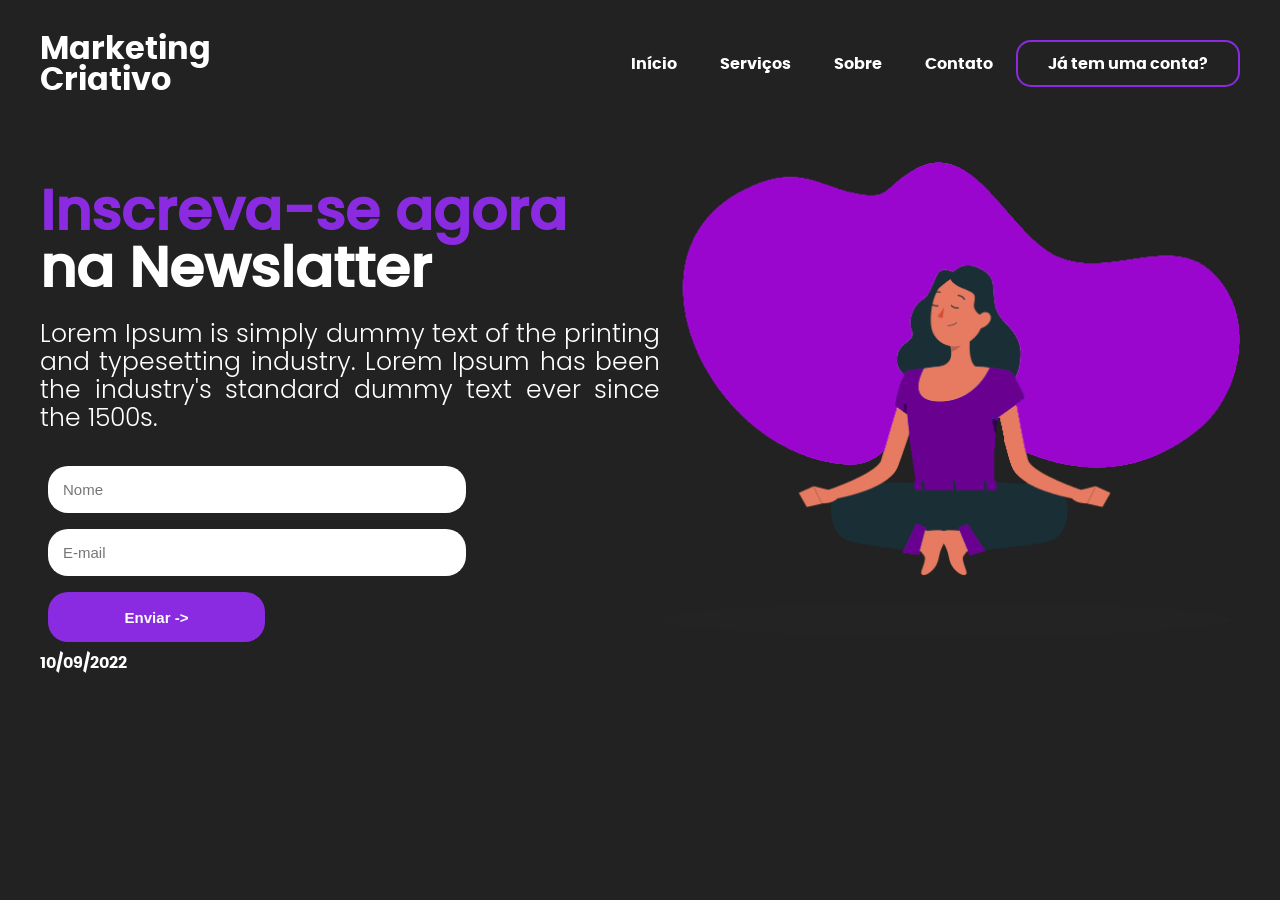
<file: index.html>
<!DOCTYPE html>
<html lang="pt-br">
<head>
    <meta charset="UTF-8"> <!--fuso horário-->
    <meta http-equiv="X-UA-Compatible" content="IE=edge"><!--compatibilidade com navegadores-->
    <meta name="viewport" content="width=device-width, initial-scale=1.0"><!--escala inicial p/ dispositivos móveis-->
    <link rel="stylesheet" href="styles/style.css" rel="stylesheet">
    <link rel="stylesheet" href="styles/fonts.css" rel="stylesheet"><!--depois de terminar o html-->
    <title>Landing Page - 10/09/2022</title>

</head>
<body>
   <header>
    <div id="title">
        <h1>Marketing</h1>
        <h1>Criativo</h1>

    </div>
    <ul><!--lista desordenada-->
        <a href="pages/início.html" target="_blank"><li>Início</li><!--conteúdo da lista--></a>
        <a href="pages/início.html" target="_blank"><li>Serviços</li></a>
        <a href="pages/início.html" target="_blank"><li>Sobre</li></a>
        <a href="pages/início.html" target="_blank"><li>Contato</li></a>
        <a href="pages/início.html" target="_blank" id="btn"><li>Já tem uma conta?</li></a>
    </ul>

   </header> <!--cabeçalho-->
   <main>
   <aside>

    <h2><span>Inscreva-se agora</span></h2>
    <h2>na Newslatter</h2>
    <p>Lorem Ipsum is simply dummy text of the printing and typesetting industry. Lorem Ipsum has been the industry's standard dummy text ever since the 1500s.</p>
    <form action="">
        <input type="text" placeholder="Nome">
        <input type="email" placeholder="E-mail">
        <input type="submit" value="Enviar ->" id="btnSubmit">
    </form>
   </aside>

   <article>
    <img src="components/images/77d0a7c454e658833800528e748edbe9.png" alt="Ilustração de uma mulhe roxa sentada">
   </article>

</main>
<footer> 10/09/2022</footer><!--rodapé-->
</body>
</html>
</file>
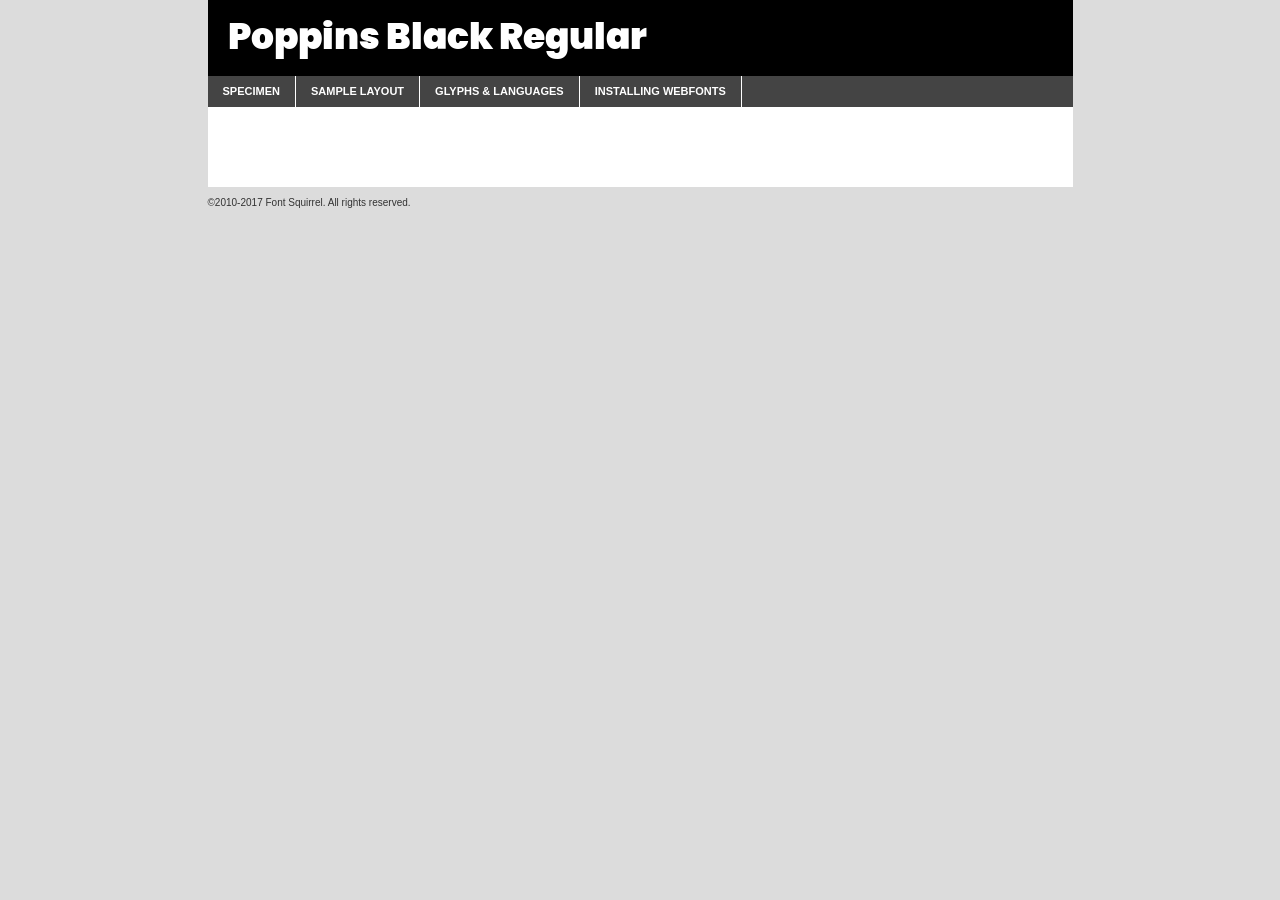
<file: components/fonts/poppins-black-demo.html>
<!DOCTYPE html PUBLIC "-//W3C//DTD XHTML 1.0 Transitional//EN"
	"http://www.w3.org/TR/xhtml1/DTD/xhtml1-transitional.dtd">

<html xmlns="http://www.w3.org/1999/xhtml" xml:lang="en" lang="en">
<head>
	<meta http-equiv="Content-Type" content="text/html; charset=utf-8" />
	<script src="http://ajax.googleapis.com/ajax/libs/jquery/1.7.2/jquery.min.js" type="text/javascript" charset="utf-8"></script>
	<script type="text/javascript">
	(function($){$.fn.easyTabs=function(option){var param=jQuery.extend({fadeSpeed:"fast",defaultContent:1,activeClass:'active'},option);$(this).each(function(){var thisId="#"+this.id;if(param.defaultContent==''){param.defaultContent=1;}
	if(typeof param.defaultContent=="number")
	{var defaultTab=$(thisId+" .tabs li:eq("+(param.defaultContent-1)+") a").attr('href').substr(1);}else{var defaultTab=param.defaultContent;}
	$(thisId+" .tabs li a").each(function(){var tabToHide=$(this).attr('href').substr(1);$("#"+tabToHide).addClass('easytabs-tab-content');});hideAll();changeContent(defaultTab);function hideAll(){$(thisId+" .easytabs-tab-content").hide();}
	function changeContent(tabId){hideAll();$(thisId+" .tabs li").removeClass(param.activeClass);$(thisId+" .tabs li a[href=#"+tabId+"]").closest('li').addClass(param.activeClass);if(param.fadeSpeed!="none")
	{$(thisId+" #"+tabId).fadeIn(param.fadeSpeed);}else{$(thisId+" #"+tabId).show();}}
	$(thisId+" .tabs li").click(function(){var tabId=$(this).find('a').attr('href').substr(1);changeContent(tabId);return false;});});}})(jQuery);
	</script>
	<link rel="stylesheet" href="specimen_files/specimen_stylesheet.css" type="text/css" charset="utf-8" />
	<link rel="stylesheet" href="stylesheet.css" type="text/css" charset="utf-8" />

	<style type="text/css">
					body{
				font-family: 'poppinsblack';
							}
		</style>

	<title>Poppins Black Regular Specimen</title>
	
	
	<script type="text/javascript" charset="utf-8">
		$(document).ready(function() {
			$('#container').easyTabs({defaultContent:1});
		});
	</script>
</head>

<body>
<div id="container">
	<div id="header">
		Poppins Black Regular	</div>
	<ul class="tabs">
		<li><a href="#specimen">Specimen</a></li>
		<li><a href="#layout">Sample Layout</a></li>
				<li><a href="#glyphs">Glyphs &amp; Languages</a></li>
		<li><a href="#installing">Installing Webfonts</a></li>
		
	</ul>
	
	<div id="main_content">

		
			<div id="specimen">
		
				<div class="section">
					<div class="grid12 firstcol">
						<div class="huge">AaBb</div>
					</div>
				</div>
		
				<div class="section">
					<div class="glyph_range">A&#x200B;B&#x200b;C&#x200b;D&#x200b;E&#x200b;F&#x200b;G&#x200b;H&#x200b;I&#x200b;J&#x200b;K&#x200b;L&#x200b;M&#x200b;N&#x200b;O&#x200b;P&#x200b;Q&#x200b;R&#x200b;S&#x200b;T&#x200b;U&#x200b;V&#x200b;W&#x200b;X&#x200b;Y&#x200b;Z&#x200b;a&#x200b;b&#x200b;c&#x200b;d&#x200b;e&#x200b;f&#x200b;g&#x200b;h&#x200b;i&#x200b;j&#x200b;k&#x200b;l&#x200b;m&#x200b;n&#x200b;o&#x200b;p&#x200b;q&#x200b;r&#x200b;s&#x200b;t&#x200b;u&#x200b;v&#x200b;w&#x200b;x&#x200b;y&#x200b;z&#x200b;1&#x200b;2&#x200b;3&#x200b;4&#x200b;5&#x200b;6&#x200b;7&#x200b;8&#x200b;9&#x200b;0&#x200b;&amp;&#x200b;.&#x200b;,&#x200b;?&#x200b;!&#x200b;&#64;&#x200b;(&#x200b;)&#x200b;#&#x200b;$&#x200b;%&#x200b;*&#x200b;+&#x200b;-&#x200b;=&#x200b;:&#x200b;;</div>
				</div>
				<div class="section">
					<div class="grid12 firstcol">
						<table class="sample_table">
							<tr><td>10</td><td class="size10">abcdefghijklmnopqrstuvwxyzABCDEFGHIJKLMNOPQRSTUVWXYZ0123456789abcdefghijklmnopqrstuvwxyzABCDEFGHIJKLMNOPQRSTUVWXYZ0123456789abcdefghijklmnopqrstuvwxyzABCDEFGHIJKLMNOPQRSTUVWXYZ</td></tr>
							<tr><td>11</td><td class="size11">abcdefghijklmnopqrstuvwxyzABCDEFGHIJKLMNOPQRSTUVWXYZ0123456789abcdefghijklmnopqrstuvwxyzABCDEFGHIJKLMNOPQRSTUVWXYZ0123456789abcdefghijklmnopqrstuvwxyzABCDEFGHIJKLMNOPQRSTUVWXYZ</td></tr>
							<tr><td>12</td><td class="size12">abcdefghijklmnopqrstuvwxyzABCDEFGHIJKLMNOPQRSTUVWXYZ0123456789abcdefghijklmnopqrstuvwxyzABCDEFGHIJKLMNOPQRSTUVWXYZ0123456789abcdefghijklmnopqrstuvwxyzABCDEFGHIJKLMNOPQRSTUVWXYZ</td></tr>
							<tr><td>13</td><td class="size13">abcdefghijklmnopqrstuvwxyzABCDEFGHIJKLMNOPQRSTUVWXYZ0123456789abcdefghijklmnopqrstuvwxyzABCDEFGHIJKLMNOPQRSTUVWXYZ0123456789abcdefghijklmnopqrstuvwxyzABCDEFGHIJKLMNOPQRSTUVWXYZ</td></tr>
							<tr><td>14</td><td class="size14">abcdefghijklmnopqrstuvwxyzABCDEFGHIJKLMNOPQRSTUVWXYZ0123456789abcdefghijklmnopqrstuvwxyzABCDEFGHIJKLMNOPQRSTUVWXYZ0123456789abcdefghijklmnopqrstuvwxyzABCDEFGHIJKLMNOPQRSTUVWXYZ</td></tr>
							<tr><td>16</td><td class="size16">abcdefghijklmnopqrstuvwxyzABCDEFGHIJKLMNOPQRSTUVWXYZ0123456789abcdefghijklmnopqrstuvwxyzABCDEFGHIJKLMNOPQRSTUVWXYZ</td></tr>
							<tr><td>18</td><td class="size18">abcdefghijklmnopqrstuvwxyzABCDEFGHIJKLMNOPQRSTUVWXYZ0123456789abcdefghijklmnopqrstuvwxyzABCDEFGHIJKLMNOPQRSTUVWXYZ</td></tr>
							<tr><td>20</td><td class="size20">abcdefghijklmnopqrstuvwxyzABCDEFGHIJKLMNOPQRSTUVWXYZ0123456789abcdefghijklmnopqrstuvwxyzABCDEFGHIJKLMNOPQRSTUVWXYZ</td></tr>
							<tr><td>24</td><td class="size24">abcdefghijklmnopqrstuvwxyzABCDEFGHIJKLMNOPQRSTUVWXYZ0123456789abcdefghijklmnopqrstuvwxyzABCDEFGHIJKLMNOPQRSTUVWXYZ</td></tr>
							<tr><td>30</td><td class="size30">abcdefghijklmnopqrstuvwxyzABCDEFGHIJKLMNOPQRSTUVWXYZ0123456789abcdefghijklmnopqrstuvwxyzABCDEFGHIJKLMNOPQRSTUVWXYZ</td></tr>
							<tr><td>36</td><td class="size36">abcdefghijklmnopqrstuvwxyzABCDEFGHIJKLMNOPQRSTUVWXYZ0123456789abcdefghijklmnopqrstuvwxyzABCDEFGHIJKLMNOPQRSTUVWXYZ</td></tr>
							<tr><td>48</td><td class="size48">abcdefghijklmnopqrstuvwxyzABCDEFGHIJKLMNOPQRSTUVWXYZ0123456789abcdefghijklmnopqrstuvwxyzABCDEFGHIJKLMNOPQRSTUVWXYZ</td></tr>
							<tr><td>60</td><td class="size60">abcdefghijklmnopqrstuvwxyzABCDEFGHIJKLMNOPQRSTUVWXYZ0123456789abcdefghijklmnopqrstuvwxyzABCDEFGHIJKLMNOPQRSTUVWXYZ</td></tr>
							<tr><td>72</td><td class="size72">abcdefghijklmnopqrstuvwxyzABCDEFGHIJKLMNOPQRSTUVWXYZ0123456789abcdefghijklmnopqrstuvwxyzABCDEFGHIJKLMNOPQRSTUVWXYZ</td></tr>
							<tr><td>90</td><td class="size90">abcdefghijklmnopqrstuvwxyzABCDEFGHIJKLMNOPQRSTUVWXYZ0123456789abcdefghijklmnopqrstuvwxyzABCDEFGHIJKLMNOPQRSTUVWXYZ</td></tr>
						</table>
				
					</div>
			
				</div>
		
		
		
								<div class="section" id="bodycomparison">


										<div id="xheight">
				<div class="fontbody">&#x25FC;&#x25FC;&#x25FC;&#x25FC;&#x25FC;&#x25FC;&#x25FC;&#x25FC;&#x25FC;&#x25FC;&#x25FC;&#x25FC;&#x25FC;&#x25FC;&#x25FC;&#x25FC;&#x25FC;&#x25FC;&#x25FC;&#x25FC;&#x25FC;&#x25FC;&#x25FC;&#x25FC;&#x25FC;&#x25FC;&#x25FC;&#x25FC;&#x25FC;&#x25FC;&#x25FC;&#x25FC;&#x25FC;&#x25FC;&#x25FC;&#x25FC;&#x25FC;&#x25FC;&#x25FC;&#x25FC;&#x25FC;&#x25FC;&#x25FC;&#x25FC;&#x25FC;&#x25FC;&#x25FC;&#x25FC;&#x25FC;&#x25FC;&#x25FC;&#x25FC;&#x25FC;&#x25FC;&#x25FC;&#x25FC;&#x25FC;&#x25FC;&#x25FC;&#x25FC;&#x25FC;&#x25FC;&#x25FC;&#x25FC;&#x25FC;&#x25FC;&#x25FC;&#x25FC;&#x25FC;&#x25FC;&#x25FC;&#x25FC;&#x25FC;&#x25FC;&#x25FC;&#x25FC;&#x25FC;&#x25FC;&#x25FC;&#x25FC;&#x25FC;&#x25FC;&#x25FC;&#x25FC;&#x25FC;&#x25FC;&#x25FC;&#x25FC;&#x25FC;&#x25FC;&#x25FC;&#x25FC;&#x25FC;&#x25FC;&#x25FC;&#x25FC;&#x25FC;&#x25FC;&#x25FC;body</div><div class="arialbody">body</div><div class="verdanabody">body</div><div class="georgiabody">body</div></div>
										<div class="fontbody" style="z-index:1">
											body<span>Poppins Black Regular</span>
										</div>
										<div class="arialbody" style="z-index:1">
											body<span>Arial</span>
										</div>
										<div class="verdanabody" style="z-index:1">
											body<span>Verdana</span>
										</div>
										<div class="georgiabody" style="z-index:1">
											body<span>Georgia</span>
										</div>



								</div>
		
		
				<div class="section psample psample_row1" id="">
					
					<div class="grid2 firstcol">
						<p class="size10"><span>10.</span>Aenean lacinia bibendum nulla sed consectetur. Fusce dapibus, tellus ac cursus commodo, tortor mauris condimentum nibh, ut fermentum massa justo sit amet risus. Nullam id dolor id nibh ultricies vehicula ut id elit. Cum sociis natoque penatibus et magnis dis parturient montes, nascetur ridiculus mus. Nulla vitae elit libero, a pharetra augue.</p>
			
					</div>
					<div class="grid3">
						<p class="size11"><span>11.</span>Aenean lacinia bibendum nulla sed consectetur. Fusce dapibus, tellus ac cursus commodo, tortor mauris condimentum nibh, ut fermentum massa justo sit amet risus. Nullam id dolor id nibh ultricies vehicula ut id elit. Cum sociis natoque penatibus et magnis dis parturient montes, nascetur ridiculus mus. Nulla vitae elit libero, a pharetra augue.</p>
			
					</div>
					<div class="grid3">
						<p class="size12"><span>12.</span>Aenean lacinia bibendum nulla sed consectetur. Fusce dapibus, tellus ac cursus commodo, tortor mauris condimentum nibh, ut fermentum massa justo sit amet risus. Nullam id dolor id nibh ultricies vehicula ut id elit. Cum sociis natoque penatibus et magnis dis parturient montes, nascetur ridiculus mus. Nulla vitae elit libero, a pharetra augue.</p>
			
					</div>
					<div class="grid4">
						<p class="size13"><span>13.</span>Aenean lacinia bibendum nulla sed consectetur. Fusce dapibus, tellus ac cursus commodo, tortor mauris condimentum nibh, ut fermentum massa justo sit amet risus. Nullam id dolor id nibh ultricies vehicula ut id elit. Cum sociis natoque penatibus et magnis dis parturient montes, nascetur ridiculus mus. Nulla vitae elit libero, a pharetra augue.</p>
			
					</div>
					<div class="white_blend"></div>
					
				</div>
				<div class="section psample psample_row2" id="">
					<div class="grid3 firstcol">
						<p class="size14"><span>14.</span>Aenean lacinia bibendum nulla sed consectetur. Fusce dapibus, tellus ac cursus commodo, tortor mauris condimentum nibh, ut fermentum massa justo sit amet risus. Nullam id dolor id nibh ultricies vehicula ut id elit. Cum sociis natoque penatibus et magnis dis parturient montes, nascetur ridiculus mus. Nulla vitae elit libero, a pharetra augue.</p>
			
					</div>
					<div class="grid4">
						<p class="size16"><span>16.</span>Aenean lacinia bibendum nulla sed consectetur. Fusce dapibus, tellus ac cursus commodo, tortor mauris condimentum nibh, ut fermentum massa justo sit amet risus. Nullam id dolor id nibh ultricies vehicula ut id elit. Cum sociis natoque penatibus et magnis dis parturient montes, nascetur ridiculus mus. Nulla vitae elit libero, a pharetra augue.</p>
			
					</div>
					<div class="grid5">
						<p class="size18"><span>18.</span>Aenean lacinia bibendum nulla sed consectetur. Fusce dapibus, tellus ac cursus commodo, tortor mauris condimentum nibh, ut fermentum massa justo sit amet risus. Nullam id dolor id nibh ultricies vehicula ut id elit. Cum sociis natoque penatibus et magnis dis parturient montes, nascetur ridiculus mus. Nulla vitae elit libero, a pharetra augue.</p>
			
					</div>

					<div class="white_blend"></div>

				</div>
				
				<div class="section psample psample_row3" id="">
					<div class="grid5 firstcol">
						<p class="size20"><span>20.</span>Aenean lacinia bibendum nulla sed consectetur. Fusce dapibus, tellus ac cursus commodo, tortor mauris condimentum nibh, ut fermentum massa justo sit amet risus. Nullam id dolor id nibh ultricies vehicula ut id elit. Cum sociis natoque penatibus et magnis dis parturient montes, nascetur ridiculus mus. Nulla vitae elit libero, a pharetra augue.</p>
					</div>
					<div class="grid7">
						<p class="size24"><span>24.</span>Aenean lacinia bibendum nulla sed consectetur. Fusce dapibus, tellus ac cursus commodo, tortor mauris condimentum nibh, ut fermentum massa justo sit amet risus. Nullam id dolor id nibh ultricies vehicula ut id elit. Cum sociis natoque penatibus et magnis dis parturient montes, nascetur ridiculus mus. Nulla vitae elit libero, a pharetra augue.</p>
					</div>
					
					<div class="white_blend"></div>
					
				</div>
				
				<div class="section psample psample_row4" id="">
					<div class="grid12 firstcol">
						<p class="size30"><span>30.</span>Aenean lacinia bibendum nulla sed consectetur. Fusce dapibus, tellus ac cursus commodo, tortor mauris condimentum nibh, ut fermentum massa justo sit amet risus. Nullam id dolor id nibh ultricies vehicula ut id elit. Cum sociis natoque penatibus et magnis dis parturient montes, nascetur ridiculus mus. Nulla vitae elit libero, a pharetra augue.</p>
					</div>
					<div class="white_blend"></div>
					
				</div>
				
				
				
				<div class="section psample psample_row1 fullreverse">
					<div class="grid2 firstcol">
						<p class="size10"><span>10.</span>Aenean lacinia bibendum nulla sed consectetur. Fusce dapibus, tellus ac cursus commodo, tortor mauris condimentum nibh, ut fermentum massa justo sit amet risus. Nullam id dolor id nibh ultricies vehicula ut id elit. Cum sociis natoque penatibus et magnis dis parturient montes, nascetur ridiculus mus. Nulla vitae elit libero, a pharetra augue.</p>
			
					</div>
					<div class="grid3">
						<p class="size11"><span>11.</span>Aenean lacinia bibendum nulla sed consectetur. Fusce dapibus, tellus ac cursus commodo, tortor mauris condimentum nibh, ut fermentum massa justo sit amet risus. Nullam id dolor id nibh ultricies vehicula ut id elit. Cum sociis natoque penatibus et magnis dis parturient montes, nascetur ridiculus mus. Nulla vitae elit libero, a pharetra augue.</p>
			
					</div>
					<div class="grid3">
						<p class="size12"><span>12.</span>Aenean lacinia bibendum nulla sed consectetur. Fusce dapibus, tellus ac cursus commodo, tortor mauris condimentum nibh, ut fermentum massa justo sit amet risus. Nullam id dolor id nibh ultricies vehicula ut id elit. Cum sociis natoque penatibus et magnis dis parturient montes, nascetur ridiculus mus. Nulla vitae elit libero, a pharetra augue.</p>
			
					</div>
					<div class="grid4">
						<p class="size13"><span>13.</span>Aenean lacinia bibendum nulla sed consectetur. Fusce dapibus, tellus ac cursus commodo, tortor mauris condimentum nibh, ut fermentum massa justo sit amet risus. Nullam id dolor id nibh ultricies vehicula ut id elit. Cum sociis natoque penatibus et magnis dis parturient montes, nascetur ridiculus mus. Nulla vitae elit libero, a pharetra augue.</p>
			
					</div>
					<div class="black_blend"></div>
					
				</div>
				
				<div class="section psample psample_row2 fullreverse">
					<div class="grid3 firstcol">
						<p class="size14"><span>14.</span>Aenean lacinia bibendum nulla sed consectetur. Fusce dapibus, tellus ac cursus commodo, tortor mauris condimentum nibh, ut fermentum massa justo sit amet risus. Nullam id dolor id nibh ultricies vehicula ut id elit. Cum sociis natoque penatibus et magnis dis parturient montes, nascetur ridiculus mus. Nulla vitae elit libero, a pharetra augue.</p>
			
					</div>
					<div class="grid4">
						<p class="size16"><span>16.</span>Aenean lacinia bibendum nulla sed consectetur. Fusce dapibus, tellus ac cursus commodo, tortor mauris condimentum nibh, ut fermentum massa justo sit amet risus. Nullam id dolor id nibh ultricies vehicula ut id elit. Cum sociis natoque penatibus et magnis dis parturient montes, nascetur ridiculus mus. Nulla vitae elit libero, a pharetra augue.</p>
			
					</div>
					<div class="grid5">
						<p class="size18"><span>18.</span>Aenean lacinia bibendum nulla sed consectetur. Fusce dapibus, tellus ac cursus commodo, tortor mauris condimentum nibh, ut fermentum massa justo sit amet risus. Nullam id dolor id nibh ultricies vehicula ut id elit. Cum sociis natoque penatibus et magnis dis parturient montes, nascetur ridiculus mus. Nulla vitae elit libero, a pharetra augue.</p>
			
					</div>
					<div class="black_blend"></div>

				</div>
				
				<div class="section psample fullreverse psample_row3" id="">
					<div class="grid5 firstcol">
						<p class="size20"><span>20.</span>Aenean lacinia bibendum nulla sed consectetur. Fusce dapibus, tellus ac cursus commodo, tortor mauris condimentum nibh, ut fermentum massa justo sit amet risus. Nullam id dolor id nibh ultricies vehicula ut id elit. Cum sociis natoque penatibus et magnis dis parturient montes, nascetur ridiculus mus. Nulla vitae elit libero, a pharetra augue.</p>
					</div>
					<div class="grid7">
						<p class="size24"><span>24.</span>Aenean lacinia bibendum nulla sed consectetur. Fusce dapibus, tellus ac cursus commodo, tortor mauris condimentum nibh, ut fermentum massa justo sit amet risus. Nullam id dolor id nibh ultricies vehicula ut id elit. Cum sociis natoque penatibus et magnis dis parturient montes, nascetur ridiculus mus. Nulla vitae elit libero, a pharetra augue.</p>
					</div>
					
					<div class="black_blend"></div>
					
				</div>
				
				<div class="section psample fullreverse psample_row4" id="" style="border-bottom: 20px #000 solid;">
					<div class="grid12 firstcol">
						<p class="size30"><span>30.</span>Aenean lacinia bibendum nulla sed consectetur. Fusce dapibus, tellus ac cursus commodo, tortor mauris condimentum nibh, ut fermentum massa justo sit amet risus. Nullam id dolor id nibh ultricies vehicula ut id elit. Cum sociis natoque penatibus et magnis dis parturient montes, nascetur ridiculus mus. Nulla vitae elit libero, a pharetra augue.</p>
					</div>
					<div class="black_blend"></div>
					
				</div>
				
				
				
				
			</div>
			
			<div id="layout">
				
				<div class="section">
					
					<div class="grid12 firstcol">
						<h1>Lorem Ipsum Dolor</h1>
						<h2>Etiam porta sem malesuada magna mollis euismod</h2>
						
						<p class="byline">By <a href="#link">Aenean Lacinia</a></p>
					</div>
				</div>
				<div class="section">
					<div class="grid8 firstcol">
						<p class="large">Donec sed odio dui. Morbi leo risus, porta ac consectetur ac, vestibulum at eros. Fusce dapibus, tellus ac cursus commodo, tortor mauris condimentum nibh, ut fermentum massa justo sit amet risus. </p>

						
						<h3>Pellentesque ornare sem</h3>

						<p>Maecenas sed diam eget risus varius blandit sit amet non magna. Maecenas faucibus mollis interdum. Donec ullamcorper nulla non metus auctor fringilla. Nullam id dolor id nibh ultricies vehicula ut id elit. Nullam id dolor id nibh ultricies vehicula ut id elit. </p>

						<p>Aenean eu leo quam. Pellentesque ornare sem lacinia quam venenatis vestibulum. Lorem ipsum dolor sit amet, consectetur adipiscing elit. Cum sociis natoque penatibus et magnis dis parturient montes, nascetur ridiculus mus. </p>

						<p>Nulla vitae elit libero, a pharetra augue. Praesent commodo cursus magna, vel scelerisque nisl consectetur et. Aenean lacinia bibendum nulla sed consectetur. </p>

						<p>Nullam quis risus eget urna mollis ornare vel eu leo. Nullam quis risus eget urna mollis ornare vel eu leo. Maecenas sed diam eget risus varius blandit sit amet non magna. Donec ullamcorper nulla non metus auctor fringilla. </p>

						<h3>Cras mattis consectetur</h3>

						<p>Aenean eu leo quam. Pellentesque ornare sem lacinia quam venenatis vestibulum. Aenean lacinia bibendum nulla sed consectetur. Integer posuere erat a ante venenatis dapibus posuere velit aliquet. Cras mattis consectetur purus sit amet fermentum. </p>

						<p>Nullam id dolor id nibh ultricies vehicula ut id elit. Nullam quis risus eget urna mollis ornare vel eu leo. Cras mattis consectetur purus sit amet fermentum.</p>
					</div>
					
					<div class="grid4 sidebar">
						
						<div class="box reverse">
							<p class="last">Nullam quis risus eget urna mollis ornare vel eu leo. Donec ullamcorper nulla non metus auctor fringilla. Cras mattis consectetur purus sit amet fermentum. Sed posuere consectetur est at lobortis. Lorem ipsum dolor sit amet, consectetur adipiscing elit. </p>
						</div>
						
						<p class="caption">Maecenas sed diam eget risus varius.</p>

						<p>Vestibulum id ligula porta felis euismod semper. Integer posuere erat a ante venenatis dapibus posuere velit aliquet. Vestibulum id ligula porta felis euismod semper. Sed posuere consectetur est at lobortis. Maecenas sed diam eget risus varius blandit sit amet non magna. Fusce dapibus, tellus ac cursus commodo, tortor mauris condimentum nibh, ut fermentum massa justo sit amet risus. </p>

					

						<p>Duis mollis, est non commodo luctus, nisi erat porttitor ligula, eget lacinia odio sem nec elit. Aenean lacinia bibendum nulla sed consectetur. Vivamus sagittis lacus vel augue laoreet rutrum faucibus dolor auctor. Aenean lacinia bibendum nulla sed consectetur. Nullam quis risus eget urna mollis ornare vel eu leo. </p>

						<p>Praesent commodo cursus magna, vel scelerisque nisl consectetur et. Donec ullamcorper nulla non metus auctor fringilla. Maecenas faucibus mollis interdum. Fusce dapibus, tellus ac cursus commodo, tortor mauris condimentum nibh, ut fermentum massa justo sit amet risus. </p>

					</div>
				</div>
				
			</div>


			



		<div id="glyphs">
			<div class="section">
				<div class="grid12 firstcol">
			
				<h1>Language Support</h1>
				<p>The subset of Poppins Black Regular in this kit supports the following languages:<br />
			
					Albanian, Basque, Breton, Chamorro, Danish, Dutch, English, Faroese, Finnish, French, Frisian, Galician, German, Icelandic, Italian, Malagasy, Norwegian, Portuguese, Spanish, Alsatian, Aragonese, Arapaho, Arrernte, Asturian, Aymara, Bislama, Cebuano, Corsican, Fijian, French_creole, Genoese, Gilbertese, Greenlandic, Haitian_creole, Hiligaynon, Hmong, Hopi, Ibanag, Iloko_ilokano, Indonesian, Interglossa_glosa, Interlingua, Irish_gaelic, Jerriais, Lojban, Lombard, Luxembourgeois, Manx, Mohawk, Norfolk_pitcairnese, Occitan, Oromo, Pangasinan, Papiamento, Piedmontese, Potawatomi, Rhaeto-romance, Romansh, Rotokas, Sami_lule, Samoan, Sardinian, Scots_gaelic, Seychelles_creole, Shona, Sicilian, Somali, Southern_ndebele, Swahili, Swati_swazi, Tagalog_filipino_pilipino, Tetum, Tok_pisin, Uyghur_latinized, Volapuk, Walloon, Warlpiri, Xhosa, Yapese, Zulu, Latinbasic, Ubasic, Demo				</p>
				<h1>Glyph Chart</h1>
				<p>The subset of Poppins Black Regular in this kit includes all the glyphs listed below. Unicode entities are included above each glyph to help you insert individual characters into your layout.</p>
				<div id="glyph_chart">
			
																														 <div><p>&amp;#13;</p>&#13;</div>
																				 <div><p>&amp;#32;</p>&#32;</div>
																				 <div><p>&amp;#33;</p>&#33;</div>
																				 <div><p>&amp;#34;</p>&#34;</div>
																				 <div><p>&amp;#35;</p>&#35;</div>
																				 <div><p>&amp;#36;</p>&#36;</div>
																				 <div><p>&amp;#37;</p>&#37;</div>
																				 <div><p>&amp;#38;</p>&#38;</div>
																				 <div><p>&amp;#39;</p>&#39;</div>
																				 <div><p>&amp;#40;</p>&#40;</div>
																				 <div><p>&amp;#41;</p>&#41;</div>
																				 <div><p>&amp;#42;</p>&#42;</div>
																				 <div><p>&amp;#43;</p>&#43;</div>
																				 <div><p>&amp;#44;</p>&#44;</div>
																				 <div><p>&amp;#45;</p>&#45;</div>
																				 <div><p>&amp;#46;</p>&#46;</div>
																				 <div><p>&amp;#47;</p>&#47;</div>
																				 <div><p>&amp;#48;</p>&#48;</div>
																				 <div><p>&amp;#49;</p>&#49;</div>
																				 <div><p>&amp;#50;</p>&#50;</div>
																				 <div><p>&amp;#51;</p>&#51;</div>
																				 <div><p>&amp;#52;</p>&#52;</div>
																				 <div><p>&amp;#53;</p>&#53;</div>
																				 <div><p>&amp;#54;</p>&#54;</div>
																				 <div><p>&amp;#55;</p>&#55;</div>
																				 <div><p>&amp;#56;</p>&#56;</div>
																				 <div><p>&amp;#57;</p>&#57;</div>
																				 <div><p>&amp;#58;</p>&#58;</div>
																				 <div><p>&amp;#59;</p>&#59;</div>
																				 <div><p>&amp;#60;</p>&#60;</div>
																				 <div><p>&amp;#61;</p>&#61;</div>
																				 <div><p>&amp;#62;</p>&#62;</div>
																				 <div><p>&amp;#63;</p>&#63;</div>
																				 <div><p>&amp;#64;</p>&#64;</div>
																				 <div><p>&amp;#65;</p>&#65;</div>
																				 <div><p>&amp;#66;</p>&#66;</div>
																				 <div><p>&amp;#67;</p>&#67;</div>
																				 <div><p>&amp;#68;</p>&#68;</div>
																				 <div><p>&amp;#69;</p>&#69;</div>
																				 <div><p>&amp;#70;</p>&#70;</div>
																				 <div><p>&amp;#71;</p>&#71;</div>
																				 <div><p>&amp;#72;</p>&#72;</div>
																				 <div><p>&amp;#73;</p>&#73;</div>
																				 <div><p>&amp;#74;</p>&#74;</div>
																				 <div><p>&amp;#75;</p>&#75;</div>
																				 <div><p>&amp;#76;</p>&#76;</div>
																				 <div><p>&amp;#77;</p>&#77;</div>
																				 <div><p>&amp;#78;</p>&#78;</div>
																				 <div><p>&amp;#79;</p>&#79;</div>
																				 <div><p>&amp;#80;</p>&#80;</div>
																				 <div><p>&amp;#81;</p>&#81;</div>
																				 <div><p>&amp;#82;</p>&#82;</div>
																				 <div><p>&amp;#83;</p>&#83;</div>
																				 <div><p>&amp;#84;</p>&#84;</div>
																				 <div><p>&amp;#85;</p>&#85;</div>
																				 <div><p>&amp;#86;</p>&#86;</div>
																				 <div><p>&amp;#87;</p>&#87;</div>
																				 <div><p>&amp;#88;</p>&#88;</div>
																				 <div><p>&amp;#89;</p>&#89;</div>
																				 <div><p>&amp;#90;</p>&#90;</div>
																				 <div><p>&amp;#91;</p>&#91;</div>
																				 <div><p>&amp;#92;</p>&#92;</div>
																				 <div><p>&amp;#93;</p>&#93;</div>
																				 <div><p>&amp;#94;</p>&#94;</div>
																				 <div><p>&amp;#95;</p>&#95;</div>
																				 <div><p>&amp;#96;</p>&#96;</div>
																				 <div><p>&amp;#97;</p>&#97;</div>
																				 <div><p>&amp;#98;</p>&#98;</div>
																				 <div><p>&amp;#99;</p>&#99;</div>
																				 <div><p>&amp;#100;</p>&#100;</div>
																				 <div><p>&amp;#101;</p>&#101;</div>
																				 <div><p>&amp;#102;</p>&#102;</div>
																				 <div><p>&amp;#103;</p>&#103;</div>
																				 <div><p>&amp;#104;</p>&#104;</div>
																				 <div><p>&amp;#105;</p>&#105;</div>
																				 <div><p>&amp;#106;</p>&#106;</div>
																				 <div><p>&amp;#107;</p>&#107;</div>
																				 <div><p>&amp;#108;</p>&#108;</div>
																				 <div><p>&amp;#109;</p>&#109;</div>
																				 <div><p>&amp;#110;</p>&#110;</div>
																				 <div><p>&amp;#111;</p>&#111;</div>
																				 <div><p>&amp;#112;</p>&#112;</div>
																				 <div><p>&amp;#113;</p>&#113;</div>
																				 <div><p>&amp;#114;</p>&#114;</div>
																				 <div><p>&amp;#115;</p>&#115;</div>
																				 <div><p>&amp;#116;</p>&#116;</div>
																				 <div><p>&amp;#117;</p>&#117;</div>
																				 <div><p>&amp;#118;</p>&#118;</div>
																				 <div><p>&amp;#119;</p>&#119;</div>
																				 <div><p>&amp;#120;</p>&#120;</div>
																				 <div><p>&amp;#121;</p>&#121;</div>
																				 <div><p>&amp;#122;</p>&#122;</div>
																				 <div><p>&amp;#123;</p>&#123;</div>
																				 <div><p>&amp;#124;</p>&#124;</div>
																				 <div><p>&amp;#125;</p>&#125;</div>
																				 <div><p>&amp;#126;</p>&#126;</div>
																				 <div><p>&amp;#160;</p>&#160;</div>
																				 <div><p>&amp;#161;</p>&#161;</div>
																				 <div><p>&amp;#162;</p>&#162;</div>
																				 <div><p>&amp;#163;</p>&#163;</div>
																				 <div><p>&amp;#164;</p>&#164;</div>
																				 <div><p>&amp;#165;</p>&#165;</div>
																				 <div><p>&amp;#166;</p>&#166;</div>
																				 <div><p>&amp;#167;</p>&#167;</div>
																				 <div><p>&amp;#168;</p>&#168;</div>
																				 <div><p>&amp;#169;</p>&#169;</div>
																				 <div><p>&amp;#170;</p>&#170;</div>
																				 <div><p>&amp;#171;</p>&#171;</div>
																				 <div><p>&amp;#172;</p>&#172;</div>
																				 <div><p>&amp;#173;</p>&#173;</div>
																				 <div><p>&amp;#174;</p>&#174;</div>
																				 <div><p>&amp;#175;</p>&#175;</div>
																				 <div><p>&amp;#176;</p>&#176;</div>
																				 <div><p>&amp;#177;</p>&#177;</div>
																				 <div><p>&amp;#178;</p>&#178;</div>
																				 <div><p>&amp;#179;</p>&#179;</div>
																				 <div><p>&amp;#180;</p>&#180;</div>
																				 <div><p>&amp;#181;</p>&#181;</div>
																				 <div><p>&amp;#182;</p>&#182;</div>
																				 <div><p>&amp;#183;</p>&#183;</div>
																				 <div><p>&amp;#184;</p>&#184;</div>
																				 <div><p>&amp;#185;</p>&#185;</div>
																				 <div><p>&amp;#186;</p>&#186;</div>
																				 <div><p>&amp;#187;</p>&#187;</div>
																				 <div><p>&amp;#188;</p>&#188;</div>
																				 <div><p>&amp;#189;</p>&#189;</div>
																				 <div><p>&amp;#190;</p>&#190;</div>
																				 <div><p>&amp;#191;</p>&#191;</div>
																				 <div><p>&amp;#192;</p>&#192;</div>
																				 <div><p>&amp;#193;</p>&#193;</div>
																				 <div><p>&amp;#194;</p>&#194;</div>
																				 <div><p>&amp;#195;</p>&#195;</div>
																				 <div><p>&amp;#196;</p>&#196;</div>
																				 <div><p>&amp;#197;</p>&#197;</div>
																				 <div><p>&amp;#198;</p>&#198;</div>
																				 <div><p>&amp;#199;</p>&#199;</div>
																				 <div><p>&amp;#200;</p>&#200;</div>
																				 <div><p>&amp;#201;</p>&#201;</div>
																				 <div><p>&amp;#202;</p>&#202;</div>
																				 <div><p>&amp;#203;</p>&#203;</div>
																				 <div><p>&amp;#204;</p>&#204;</div>
																				 <div><p>&amp;#205;</p>&#205;</div>
																				 <div><p>&amp;#206;</p>&#206;</div>
																				 <div><p>&amp;#207;</p>&#207;</div>
																				 <div><p>&amp;#208;</p>&#208;</div>
																				 <div><p>&amp;#209;</p>&#209;</div>
																				 <div><p>&amp;#210;</p>&#210;</div>
																				 <div><p>&amp;#211;</p>&#211;</div>
																				 <div><p>&amp;#212;</p>&#212;</div>
																				 <div><p>&amp;#213;</p>&#213;</div>
																				 <div><p>&amp;#214;</p>&#214;</div>
																				 <div><p>&amp;#215;</p>&#215;</div>
																				 <div><p>&amp;#216;</p>&#216;</div>
																				 <div><p>&amp;#217;</p>&#217;</div>
																				 <div><p>&amp;#218;</p>&#218;</div>
																				 <div><p>&amp;#219;</p>&#219;</div>
																				 <div><p>&amp;#220;</p>&#220;</div>
																				 <div><p>&amp;#221;</p>&#221;</div>
																				 <div><p>&amp;#222;</p>&#222;</div>
																				 <div><p>&amp;#223;</p>&#223;</div>
																				 <div><p>&amp;#224;</p>&#224;</div>
																				 <div><p>&amp;#225;</p>&#225;</div>
																				 <div><p>&amp;#226;</p>&#226;</div>
																				 <div><p>&amp;#227;</p>&#227;</div>
																				 <div><p>&amp;#228;</p>&#228;</div>
																				 <div><p>&amp;#229;</p>&#229;</div>
																				 <div><p>&amp;#230;</p>&#230;</div>
																				 <div><p>&amp;#231;</p>&#231;</div>
																				 <div><p>&amp;#232;</p>&#232;</div>
																				 <div><p>&amp;#233;</p>&#233;</div>
																				 <div><p>&amp;#234;</p>&#234;</div>
																				 <div><p>&amp;#235;</p>&#235;</div>
																				 <div><p>&amp;#236;</p>&#236;</div>
																				 <div><p>&amp;#237;</p>&#237;</div>
																				 <div><p>&amp;#238;</p>&#238;</div>
																				 <div><p>&amp;#239;</p>&#239;</div>
																				 <div><p>&amp;#240;</p>&#240;</div>
																				 <div><p>&amp;#241;</p>&#241;</div>
																				 <div><p>&amp;#242;</p>&#242;</div>
																				 <div><p>&amp;#243;</p>&#243;</div>
																				 <div><p>&amp;#244;</p>&#244;</div>
																				 <div><p>&amp;#245;</p>&#245;</div>
																				 <div><p>&amp;#246;</p>&#246;</div>
																				 <div><p>&amp;#247;</p>&#247;</div>
																				 <div><p>&amp;#248;</p>&#248;</div>
																				 <div><p>&amp;#249;</p>&#249;</div>
																				 <div><p>&amp;#250;</p>&#250;</div>
																				 <div><p>&amp;#251;</p>&#251;</div>
																				 <div><p>&amp;#252;</p>&#252;</div>
																				 <div><p>&amp;#253;</p>&#253;</div>
																				 <div><p>&amp;#254;</p>&#254;</div>
																				 <div><p>&amp;#255;</p>&#255;</div>
																				 <div><p>&amp;#338;</p>&#338;</div>
																				 <div><p>&amp;#339;</p>&#339;</div>
																				 <div><p>&amp;#376;</p>&#376;</div>
																				 <div><p>&amp;#710;</p>&#710;</div>
																				 <div><p>&amp;#732;</p>&#732;</div>
																				 <div><p>&amp;#8192;</p>&#8192;</div>
																				 <div><p>&amp;#8193;</p>&#8193;</div>
																				 <div><p>&amp;#8194;</p>&#8194;</div>
																				 <div><p>&amp;#8195;</p>&#8195;</div>
																				 <div><p>&amp;#8196;</p>&#8196;</div>
																				 <div><p>&amp;#8197;</p>&#8197;</div>
																				 <div><p>&amp;#8198;</p>&#8198;</div>
																				 <div><p>&amp;#8199;</p>&#8199;</div>
																				 <div><p>&amp;#8200;</p>&#8200;</div>
																				 <div><p>&amp;#8201;</p>&#8201;</div>
																				 <div><p>&amp;#8202;</p>&#8202;</div>
																				 <div><p>&amp;#8208;</p>&#8208;</div>
																				 <div><p>&amp;#8209;</p>&#8209;</div>
																				 <div><p>&amp;#8210;</p>&#8210;</div>
																				 <div><p>&amp;#8211;</p>&#8211;</div>
																				 <div><p>&amp;#8212;</p>&#8212;</div>
																				 <div><p>&amp;#8216;</p>&#8216;</div>
																				 <div><p>&amp;#8217;</p>&#8217;</div>
																				 <div><p>&amp;#8218;</p>&#8218;</div>
																				 <div><p>&amp;#8220;</p>&#8220;</div>
																				 <div><p>&amp;#8221;</p>&#8221;</div>
																				 <div><p>&amp;#8222;</p>&#8222;</div>
																				 <div><p>&amp;#8226;</p>&#8226;</div>
																				 <div><p>&amp;#8230;</p>&#8230;</div>
																				 <div><p>&amp;#8239;</p>&#8239;</div>
																				 <div><p>&amp;#8249;</p>&#8249;</div>
																				 <div><p>&amp;#8250;</p>&#8250;</div>
																				 <div><p>&amp;#8287;</p>&#8287;</div>
																				 <div><p>&amp;#8364;</p>&#8364;</div>
																				 <div><p>&amp;#8482;</p>&#8482;</div>
																				 <div><p>&amp;#9724;</p>&#9724;</div>
																				 <div><p>&amp;#64257;</p>&#64257;</div>
																				 <div><p>&amp;#64258;</p>&#64258;</div>
																																																</div>	
				</div>
		
		
			</div>
		</div>
		
		
		<div id="specs">
			
		</div>
	
		<div id="installing">
			<div class="section">
				<div class="grid7 firstcol">
					<h1>Installing Webfonts</h1>
					
					<p>Webfonts are supported by all major browser platforms but not all in the same way. There are currently four different font formats that must be included in order to target all browsers. This includes TTF, WOFF, EOT and SVG.</p>
					
					<h2>1. Upload your webfonts</h2>
					<p>You must upload your webfont kit to your website. They should be in or near the same directory as your CSS files.</p>
					
					<h2>2. Include the webfont stylesheet</h2>
					<p>A special CSS @font-face declaration helps the various browsers select the appropriate font it needs without causing you a bunch of headaches. Learn more about this syntax by reading the <a href="https://www.fontspring.com/blog/further-hardening-of-the-bulletproof-syntax">Fontspring blog post</a> about it. The code for it is as follows:</p>


<code>
@font-face{ 
	font-family: 'MyWebFont';
	src: url('WebFont.eot');
	src: url('WebFont.eot?#iefix') format('embedded-opentype'),
	     url('WebFont.woff') format('woff'),
	     url('WebFont.ttf') format('truetype'),
	     url('WebFont.svg#webfont') format('svg');
}
</code>

	<p>We've already gone ahead and generated the code for you. All you have to do is link to the stylesheet in your HTML, like this:</p>
	<code>&lt;link rel=&quot;stylesheet&quot; href=&quot;stylesheet.css&quot; type=&quot;text/css&quot; charset=&quot;utf-8&quot; /&gt;</code>

					<h2>3. Modify your own stylesheet</h2>
					<p>To take advantage of your new fonts, you must tell your stylesheet to use them. Look at the original @font-face declaration above and find the property called "font-family." The name linked there will be what you use to reference the font. Prepend that webfont name to the font stack in the "font-family" property, inside the selector you want to change. For example:</p>
<code>p { font-family: 'WebFont', Arial, sans-serif; }</code>

<h2>4. Test</h2>
<p>Getting webfonts to work cross-browser <em>can</em> be tricky. Use the information in the sidebar to help you if you find that fonts aren't loading in a particular browser.</p>
				</div>
				
				<div class="grid5 sidebar">
					<div class="box">
						<h2>Troubleshooting<br />Font-Face Problems</h2>
						<p>Having trouble getting your webfonts to load in your new website? Here are some tips to sort out what might be the problem.</p>

						<h3>Fonts not showing in any browser</h3>

						<p>This sounds like you need to work on the plumbing. You either did not upload the fonts to the correct directory, or you did not link the fonts properly in the CSS. If you've confirmed that all this is correct and you still have a problem, take a look at your .htaccess file and see if requests are getting intercepted.</p>

						<h3>Fonts not loading in iPhone or iPad</h3>

						<p>The most common problem here is that you are serving the fonts from an IIS server. IIS refuses to serve files that have unknown MIME types. If that is the case, you must set the MIME type for SVG to "image/svg+xml" in the server settings. Follow these instructions from Microsoft if you need help.</p>

						<h3>Fonts not loading in Firefox</h3>

						<p>The primary reason for this failure? You are still using a version Firefox older than 3.5. So upgrade already! If that isn't it, then you are very likely serving fonts from a different domain. Firefox requires that all font assets be served from the same domain. Lastly it is possible that you need to add WOFF to your list of MIME types (if you are serving via IIS.)</p>

						<h3>Fonts not loading in IE</h3>

						<p>Are you looking at Internet Explorer on an actual Windows machine or are you cheating by using a service like Adobe BrowserLab? Many of these screenshot services do not render @font-face for IE. Best to test it on a real machine.</p>

						<h3>Fonts not loading in IE9</h3>

						<p>IE9, like Firefox, requires that fonts be served from the same domain as the website. Make sure that is the case.</p>
					</div>
				</div>
			</div>
			
		</div>
	
	</div>
	<div id="footer">
		<p>&copy;2010-2017 Font Squirrel. All rights reserved.</p>
	</div>
</div>
</body>
</html>
</file>
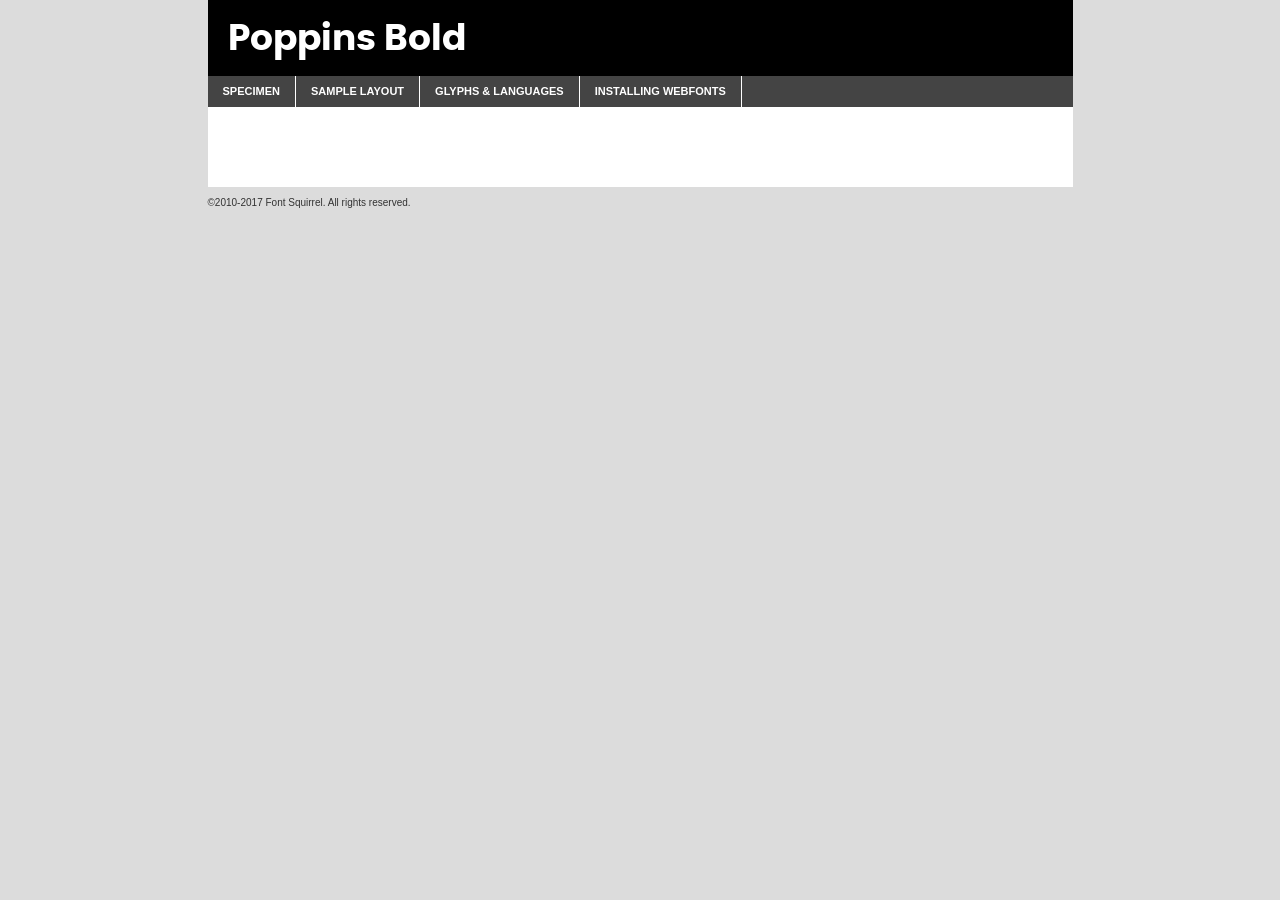
<file: components/fonts/poppins-bold-demo.html>
<!DOCTYPE html PUBLIC "-//W3C//DTD XHTML 1.0 Transitional//EN"
	"http://www.w3.org/TR/xhtml1/DTD/xhtml1-transitional.dtd">

<html xmlns="http://www.w3.org/1999/xhtml" xml:lang="en" lang="en">
<head>
	<meta http-equiv="Content-Type" content="text/html; charset=utf-8" />
	<script src="http://ajax.googleapis.com/ajax/libs/jquery/1.7.2/jquery.min.js" type="text/javascript" charset="utf-8"></script>
	<script type="text/javascript">
	(function($){$.fn.easyTabs=function(option){var param=jQuery.extend({fadeSpeed:"fast",defaultContent:1,activeClass:'active'},option);$(this).each(function(){var thisId="#"+this.id;if(param.defaultContent==''){param.defaultContent=1;}
	if(typeof param.defaultContent=="number")
	{var defaultTab=$(thisId+" .tabs li:eq("+(param.defaultContent-1)+") a").attr('href').substr(1);}else{var defaultTab=param.defaultContent;}
	$(thisId+" .tabs li a").each(function(){var tabToHide=$(this).attr('href').substr(1);$("#"+tabToHide).addClass('easytabs-tab-content');});hideAll();changeContent(defaultTab);function hideAll(){$(thisId+" .easytabs-tab-content").hide();}
	function changeContent(tabId){hideAll();$(thisId+" .tabs li").removeClass(param.activeClass);$(thisId+" .tabs li a[href=#"+tabId+"]").closest('li').addClass(param.activeClass);if(param.fadeSpeed!="none")
	{$(thisId+" #"+tabId).fadeIn(param.fadeSpeed);}else{$(thisId+" #"+tabId).show();}}
	$(thisId+" .tabs li").click(function(){var tabId=$(this).find('a').attr('href').substr(1);changeContent(tabId);return false;});});}})(jQuery);
	</script>
	<link rel="stylesheet" href="specimen_files/specimen_stylesheet.css" type="text/css" charset="utf-8" />
	<link rel="stylesheet" href="stylesheet.css" type="text/css" charset="utf-8" />

	<style type="text/css">
					body{
				font-family: 'poppinsbold';
							}
		</style>

	<title>Poppins Bold Specimen</title>
	
	
	<script type="text/javascript" charset="utf-8">
		$(document).ready(function() {
			$('#container').easyTabs({defaultContent:1});
		});
	</script>
</head>

<body>
<div id="container">
	<div id="header">
		Poppins Bold	</div>
	<ul class="tabs">
		<li><a href="#specimen">Specimen</a></li>
		<li><a href="#layout">Sample Layout</a></li>
				<li><a href="#glyphs">Glyphs &amp; Languages</a></li>
		<li><a href="#installing">Installing Webfonts</a></li>
		
	</ul>
	
	<div id="main_content">

		
			<div id="specimen">
		
				<div class="section">
					<div class="grid12 firstcol">
						<div class="huge">AaBb</div>
					</div>
				</div>
		
				<div class="section">
					<div class="glyph_range">A&#x200B;B&#x200b;C&#x200b;D&#x200b;E&#x200b;F&#x200b;G&#x200b;H&#x200b;I&#x200b;J&#x200b;K&#x200b;L&#x200b;M&#x200b;N&#x200b;O&#x200b;P&#x200b;Q&#x200b;R&#x200b;S&#x200b;T&#x200b;U&#x200b;V&#x200b;W&#x200b;X&#x200b;Y&#x200b;Z&#x200b;a&#x200b;b&#x200b;c&#x200b;d&#x200b;e&#x200b;f&#x200b;g&#x200b;h&#x200b;i&#x200b;j&#x200b;k&#x200b;l&#x200b;m&#x200b;n&#x200b;o&#x200b;p&#x200b;q&#x200b;r&#x200b;s&#x200b;t&#x200b;u&#x200b;v&#x200b;w&#x200b;x&#x200b;y&#x200b;z&#x200b;1&#x200b;2&#x200b;3&#x200b;4&#x200b;5&#x200b;6&#x200b;7&#x200b;8&#x200b;9&#x200b;0&#x200b;&amp;&#x200b;.&#x200b;,&#x200b;?&#x200b;!&#x200b;&#64;&#x200b;(&#x200b;)&#x200b;#&#x200b;$&#x200b;%&#x200b;*&#x200b;+&#x200b;-&#x200b;=&#x200b;:&#x200b;;</div>
				</div>
				<div class="section">
					<div class="grid12 firstcol">
						<table class="sample_table">
							<tr><td>10</td><td class="size10">abcdefghijklmnopqrstuvwxyzABCDEFGHIJKLMNOPQRSTUVWXYZ0123456789abcdefghijklmnopqrstuvwxyzABCDEFGHIJKLMNOPQRSTUVWXYZ0123456789abcdefghijklmnopqrstuvwxyzABCDEFGHIJKLMNOPQRSTUVWXYZ</td></tr>
							<tr><td>11</td><td class="size11">abcdefghijklmnopqrstuvwxyzABCDEFGHIJKLMNOPQRSTUVWXYZ0123456789abcdefghijklmnopqrstuvwxyzABCDEFGHIJKLMNOPQRSTUVWXYZ0123456789abcdefghijklmnopqrstuvwxyzABCDEFGHIJKLMNOPQRSTUVWXYZ</td></tr>
							<tr><td>12</td><td class="size12">abcdefghijklmnopqrstuvwxyzABCDEFGHIJKLMNOPQRSTUVWXYZ0123456789abcdefghijklmnopqrstuvwxyzABCDEFGHIJKLMNOPQRSTUVWXYZ0123456789abcdefghijklmnopqrstuvwxyzABCDEFGHIJKLMNOPQRSTUVWXYZ</td></tr>
							<tr><td>13</td><td class="size13">abcdefghijklmnopqrstuvwxyzABCDEFGHIJKLMNOPQRSTUVWXYZ0123456789abcdefghijklmnopqrstuvwxyzABCDEFGHIJKLMNOPQRSTUVWXYZ0123456789abcdefghijklmnopqrstuvwxyzABCDEFGHIJKLMNOPQRSTUVWXYZ</td></tr>
							<tr><td>14</td><td class="size14">abcdefghijklmnopqrstuvwxyzABCDEFGHIJKLMNOPQRSTUVWXYZ0123456789abcdefghijklmnopqrstuvwxyzABCDEFGHIJKLMNOPQRSTUVWXYZ0123456789abcdefghijklmnopqrstuvwxyzABCDEFGHIJKLMNOPQRSTUVWXYZ</td></tr>
							<tr><td>16</td><td class="size16">abcdefghijklmnopqrstuvwxyzABCDEFGHIJKLMNOPQRSTUVWXYZ0123456789abcdefghijklmnopqrstuvwxyzABCDEFGHIJKLMNOPQRSTUVWXYZ</td></tr>
							<tr><td>18</td><td class="size18">abcdefghijklmnopqrstuvwxyzABCDEFGHIJKLMNOPQRSTUVWXYZ0123456789abcdefghijklmnopqrstuvwxyzABCDEFGHIJKLMNOPQRSTUVWXYZ</td></tr>
							<tr><td>20</td><td class="size20">abcdefghijklmnopqrstuvwxyzABCDEFGHIJKLMNOPQRSTUVWXYZ0123456789abcdefghijklmnopqrstuvwxyzABCDEFGHIJKLMNOPQRSTUVWXYZ</td></tr>
							<tr><td>24</td><td class="size24">abcdefghijklmnopqrstuvwxyzABCDEFGHIJKLMNOPQRSTUVWXYZ0123456789abcdefghijklmnopqrstuvwxyzABCDEFGHIJKLMNOPQRSTUVWXYZ</td></tr>
							<tr><td>30</td><td class="size30">abcdefghijklmnopqrstuvwxyzABCDEFGHIJKLMNOPQRSTUVWXYZ0123456789abcdefghijklmnopqrstuvwxyzABCDEFGHIJKLMNOPQRSTUVWXYZ</td></tr>
							<tr><td>36</td><td class="size36">abcdefghijklmnopqrstuvwxyzABCDEFGHIJKLMNOPQRSTUVWXYZ0123456789abcdefghijklmnopqrstuvwxyzABCDEFGHIJKLMNOPQRSTUVWXYZ</td></tr>
							<tr><td>48</td><td class="size48">abcdefghijklmnopqrstuvwxyzABCDEFGHIJKLMNOPQRSTUVWXYZ0123456789abcdefghijklmnopqrstuvwxyzABCDEFGHIJKLMNOPQRSTUVWXYZ</td></tr>
							<tr><td>60</td><td class="size60">abcdefghijklmnopqrstuvwxyzABCDEFGHIJKLMNOPQRSTUVWXYZ0123456789abcdefghijklmnopqrstuvwxyzABCDEFGHIJKLMNOPQRSTUVWXYZ</td></tr>
							<tr><td>72</td><td class="size72">abcdefghijklmnopqrstuvwxyzABCDEFGHIJKLMNOPQRSTUVWXYZ0123456789abcdefghijklmnopqrstuvwxyzABCDEFGHIJKLMNOPQRSTUVWXYZ</td></tr>
							<tr><td>90</td><td class="size90">abcdefghijklmnopqrstuvwxyzABCDEFGHIJKLMNOPQRSTUVWXYZ0123456789abcdefghijklmnopqrstuvwxyzABCDEFGHIJKLMNOPQRSTUVWXYZ</td></tr>
						</table>
				
					</div>
			
				</div>
		
		
		
								<div class="section" id="bodycomparison">


										<div id="xheight">
				<div class="fontbody">&#x25FC;&#x25FC;&#x25FC;&#x25FC;&#x25FC;&#x25FC;&#x25FC;&#x25FC;&#x25FC;&#x25FC;&#x25FC;&#x25FC;&#x25FC;&#x25FC;&#x25FC;&#x25FC;&#x25FC;&#x25FC;&#x25FC;&#x25FC;&#x25FC;&#x25FC;&#x25FC;&#x25FC;&#x25FC;&#x25FC;&#x25FC;&#x25FC;&#x25FC;&#x25FC;&#x25FC;&#x25FC;&#x25FC;&#x25FC;&#x25FC;&#x25FC;&#x25FC;&#x25FC;&#x25FC;&#x25FC;&#x25FC;&#x25FC;&#x25FC;&#x25FC;&#x25FC;&#x25FC;&#x25FC;&#x25FC;&#x25FC;&#x25FC;&#x25FC;&#x25FC;&#x25FC;&#x25FC;&#x25FC;&#x25FC;&#x25FC;&#x25FC;&#x25FC;&#x25FC;&#x25FC;&#x25FC;&#x25FC;&#x25FC;&#x25FC;&#x25FC;&#x25FC;&#x25FC;&#x25FC;&#x25FC;&#x25FC;&#x25FC;&#x25FC;&#x25FC;&#x25FC;&#x25FC;&#x25FC;&#x25FC;&#x25FC;&#x25FC;&#x25FC;&#x25FC;&#x25FC;&#x25FC;&#x25FC;&#x25FC;&#x25FC;&#x25FC;&#x25FC;&#x25FC;&#x25FC;&#x25FC;&#x25FC;&#x25FC;&#x25FC;&#x25FC;&#x25FC;&#x25FC;&#x25FC;body</div><div class="arialbody">body</div><div class="verdanabody">body</div><div class="georgiabody">body</div></div>
										<div class="fontbody" style="z-index:1">
											body<span>Poppins Bold</span>
										</div>
										<div class="arialbody" style="z-index:1">
											body<span>Arial</span>
										</div>
										<div class="verdanabody" style="z-index:1">
											body<span>Verdana</span>
										</div>
										<div class="georgiabody" style="z-index:1">
											body<span>Georgia</span>
										</div>



								</div>
		
		
				<div class="section psample psample_row1" id="">
					
					<div class="grid2 firstcol">
						<p class="size10"><span>10.</span>Aenean lacinia bibendum nulla sed consectetur. Fusce dapibus, tellus ac cursus commodo, tortor mauris condimentum nibh, ut fermentum massa justo sit amet risus. Nullam id dolor id nibh ultricies vehicula ut id elit. Cum sociis natoque penatibus et magnis dis parturient montes, nascetur ridiculus mus. Nulla vitae elit libero, a pharetra augue.</p>
			
					</div>
					<div class="grid3">
						<p class="size11"><span>11.</span>Aenean lacinia bibendum nulla sed consectetur. Fusce dapibus, tellus ac cursus commodo, tortor mauris condimentum nibh, ut fermentum massa justo sit amet risus. Nullam id dolor id nibh ultricies vehicula ut id elit. Cum sociis natoque penatibus et magnis dis parturient montes, nascetur ridiculus mus. Nulla vitae elit libero, a pharetra augue.</p>
			
					</div>
					<div class="grid3">
						<p class="size12"><span>12.</span>Aenean lacinia bibendum nulla sed consectetur. Fusce dapibus, tellus ac cursus commodo, tortor mauris condimentum nibh, ut fermentum massa justo sit amet risus. Nullam id dolor id nibh ultricies vehicula ut id elit. Cum sociis natoque penatibus et magnis dis parturient montes, nascetur ridiculus mus. Nulla vitae elit libero, a pharetra augue.</p>
			
					</div>
					<div class="grid4">
						<p class="size13"><span>13.</span>Aenean lacinia bibendum nulla sed consectetur. Fusce dapibus, tellus ac cursus commodo, tortor mauris condimentum nibh, ut fermentum massa justo sit amet risus. Nullam id dolor id nibh ultricies vehicula ut id elit. Cum sociis natoque penatibus et magnis dis parturient montes, nascetur ridiculus mus. Nulla vitae elit libero, a pharetra augue.</p>
			
					</div>
					<div class="white_blend"></div>
					
				</div>
				<div class="section psample psample_row2" id="">
					<div class="grid3 firstcol">
						<p class="size14"><span>14.</span>Aenean lacinia bibendum nulla sed consectetur. Fusce dapibus, tellus ac cursus commodo, tortor mauris condimentum nibh, ut fermentum massa justo sit amet risus. Nullam id dolor id nibh ultricies vehicula ut id elit. Cum sociis natoque penatibus et magnis dis parturient montes, nascetur ridiculus mus. Nulla vitae elit libero, a pharetra augue.</p>
			
					</div>
					<div class="grid4">
						<p class="size16"><span>16.</span>Aenean lacinia bibendum nulla sed consectetur. Fusce dapibus, tellus ac cursus commodo, tortor mauris condimentum nibh, ut fermentum massa justo sit amet risus. Nullam id dolor id nibh ultricies vehicula ut id elit. Cum sociis natoque penatibus et magnis dis parturient montes, nascetur ridiculus mus. Nulla vitae elit libero, a pharetra augue.</p>
			
					</div>
					<div class="grid5">
						<p class="size18"><span>18.</span>Aenean lacinia bibendum nulla sed consectetur. Fusce dapibus, tellus ac cursus commodo, tortor mauris condimentum nibh, ut fermentum massa justo sit amet risus. Nullam id dolor id nibh ultricies vehicula ut id elit. Cum sociis natoque penatibus et magnis dis parturient montes, nascetur ridiculus mus. Nulla vitae elit libero, a pharetra augue.</p>
			
					</div>

					<div class="white_blend"></div>

				</div>
				
				<div class="section psample psample_row3" id="">
					<div class="grid5 firstcol">
						<p class="size20"><span>20.</span>Aenean lacinia bibendum nulla sed consectetur. Fusce dapibus, tellus ac cursus commodo, tortor mauris condimentum nibh, ut fermentum massa justo sit amet risus. Nullam id dolor id nibh ultricies vehicula ut id elit. Cum sociis natoque penatibus et magnis dis parturient montes, nascetur ridiculus mus. Nulla vitae elit libero, a pharetra augue.</p>
					</div>
					<div class="grid7">
						<p class="size24"><span>24.</span>Aenean lacinia bibendum nulla sed consectetur. Fusce dapibus, tellus ac cursus commodo, tortor mauris condimentum nibh, ut fermentum massa justo sit amet risus. Nullam id dolor id nibh ultricies vehicula ut id elit. Cum sociis natoque penatibus et magnis dis parturient montes, nascetur ridiculus mus. Nulla vitae elit libero, a pharetra augue.</p>
					</div>
					
					<div class="white_blend"></div>
					
				</div>
				
				<div class="section psample psample_row4" id="">
					<div class="grid12 firstcol">
						<p class="size30"><span>30.</span>Aenean lacinia bibendum nulla sed consectetur. Fusce dapibus, tellus ac cursus commodo, tortor mauris condimentum nibh, ut fermentum massa justo sit amet risus. Nullam id dolor id nibh ultricies vehicula ut id elit. Cum sociis natoque penatibus et magnis dis parturient montes, nascetur ridiculus mus. Nulla vitae elit libero, a pharetra augue.</p>
					</div>
					<div class="white_blend"></div>
					
				</div>
				
				
				
				<div class="section psample psample_row1 fullreverse">
					<div class="grid2 firstcol">
						<p class="size10"><span>10.</span>Aenean lacinia bibendum nulla sed consectetur. Fusce dapibus, tellus ac cursus commodo, tortor mauris condimentum nibh, ut fermentum massa justo sit amet risus. Nullam id dolor id nibh ultricies vehicula ut id elit. Cum sociis natoque penatibus et magnis dis parturient montes, nascetur ridiculus mus. Nulla vitae elit libero, a pharetra augue.</p>
			
					</div>
					<div class="grid3">
						<p class="size11"><span>11.</span>Aenean lacinia bibendum nulla sed consectetur. Fusce dapibus, tellus ac cursus commodo, tortor mauris condimentum nibh, ut fermentum massa justo sit amet risus. Nullam id dolor id nibh ultricies vehicula ut id elit. Cum sociis natoque penatibus et magnis dis parturient montes, nascetur ridiculus mus. Nulla vitae elit libero, a pharetra augue.</p>
			
					</div>
					<div class="grid3">
						<p class="size12"><span>12.</span>Aenean lacinia bibendum nulla sed consectetur. Fusce dapibus, tellus ac cursus commodo, tortor mauris condimentum nibh, ut fermentum massa justo sit amet risus. Nullam id dolor id nibh ultricies vehicula ut id elit. Cum sociis natoque penatibus et magnis dis parturient montes, nascetur ridiculus mus. Nulla vitae elit libero, a pharetra augue.</p>
			
					</div>
					<div class="grid4">
						<p class="size13"><span>13.</span>Aenean lacinia bibendum nulla sed consectetur. Fusce dapibus, tellus ac cursus commodo, tortor mauris condimentum nibh, ut fermentum massa justo sit amet risus. Nullam id dolor id nibh ultricies vehicula ut id elit. Cum sociis natoque penatibus et magnis dis parturient montes, nascetur ridiculus mus. Nulla vitae elit libero, a pharetra augue.</p>
			
					</div>
					<div class="black_blend"></div>
					
				</div>
				
				<div class="section psample psample_row2 fullreverse">
					<div class="grid3 firstcol">
						<p class="size14"><span>14.</span>Aenean lacinia bibendum nulla sed consectetur. Fusce dapibus, tellus ac cursus commodo, tortor mauris condimentum nibh, ut fermentum massa justo sit amet risus. Nullam id dolor id nibh ultricies vehicula ut id elit. Cum sociis natoque penatibus et magnis dis parturient montes, nascetur ridiculus mus. Nulla vitae elit libero, a pharetra augue.</p>
			
					</div>
					<div class="grid4">
						<p class="size16"><span>16.</span>Aenean lacinia bibendum nulla sed consectetur. Fusce dapibus, tellus ac cursus commodo, tortor mauris condimentum nibh, ut fermentum massa justo sit amet risus. Nullam id dolor id nibh ultricies vehicula ut id elit. Cum sociis natoque penatibus et magnis dis parturient montes, nascetur ridiculus mus. Nulla vitae elit libero, a pharetra augue.</p>
			
					</div>
					<div class="grid5">
						<p class="size18"><span>18.</span>Aenean lacinia bibendum nulla sed consectetur. Fusce dapibus, tellus ac cursus commodo, tortor mauris condimentum nibh, ut fermentum massa justo sit amet risus. Nullam id dolor id nibh ultricies vehicula ut id elit. Cum sociis natoque penatibus et magnis dis parturient montes, nascetur ridiculus mus. Nulla vitae elit libero, a pharetra augue.</p>
			
					</div>
					<div class="black_blend"></div>

				</div>
				
				<div class="section psample fullreverse psample_row3" id="">
					<div class="grid5 firstcol">
						<p class="size20"><span>20.</span>Aenean lacinia bibendum nulla sed consectetur. Fusce dapibus, tellus ac cursus commodo, tortor mauris condimentum nibh, ut fermentum massa justo sit amet risus. Nullam id dolor id nibh ultricies vehicula ut id elit. Cum sociis natoque penatibus et magnis dis parturient montes, nascetur ridiculus mus. Nulla vitae elit libero, a pharetra augue.</p>
					</div>
					<div class="grid7">
						<p class="size24"><span>24.</span>Aenean lacinia bibendum nulla sed consectetur. Fusce dapibus, tellus ac cursus commodo, tortor mauris condimentum nibh, ut fermentum massa justo sit amet risus. Nullam id dolor id nibh ultricies vehicula ut id elit. Cum sociis natoque penatibus et magnis dis parturient montes, nascetur ridiculus mus. Nulla vitae elit libero, a pharetra augue.</p>
					</div>
					
					<div class="black_blend"></div>
					
				</div>
				
				<div class="section psample fullreverse psample_row4" id="" style="border-bottom: 20px #000 solid;">
					<div class="grid12 firstcol">
						<p class="size30"><span>30.</span>Aenean lacinia bibendum nulla sed consectetur. Fusce dapibus, tellus ac cursus commodo, tortor mauris condimentum nibh, ut fermentum massa justo sit amet risus. Nullam id dolor id nibh ultricies vehicula ut id elit. Cum sociis natoque penatibus et magnis dis parturient montes, nascetur ridiculus mus. Nulla vitae elit libero, a pharetra augue.</p>
					</div>
					<div class="black_blend"></div>
					
				</div>
				
				
				
				
			</div>
			
			<div id="layout">
				
				<div class="section">
					
					<div class="grid12 firstcol">
						<h1>Lorem Ipsum Dolor</h1>
						<h2>Etiam porta sem malesuada magna mollis euismod</h2>
						
						<p class="byline">By <a href="#link">Aenean Lacinia</a></p>
					</div>
				</div>
				<div class="section">
					<div class="grid8 firstcol">
						<p class="large">Donec sed odio dui. Morbi leo risus, porta ac consectetur ac, vestibulum at eros. Fusce dapibus, tellus ac cursus commodo, tortor mauris condimentum nibh, ut fermentum massa justo sit amet risus. </p>

						
						<h3>Pellentesque ornare sem</h3>

						<p>Maecenas sed diam eget risus varius blandit sit amet non magna. Maecenas faucibus mollis interdum. Donec ullamcorper nulla non metus auctor fringilla. Nullam id dolor id nibh ultricies vehicula ut id elit. Nullam id dolor id nibh ultricies vehicula ut id elit. </p>

						<p>Aenean eu leo quam. Pellentesque ornare sem lacinia quam venenatis vestibulum. Lorem ipsum dolor sit amet, consectetur adipiscing elit. Cum sociis natoque penatibus et magnis dis parturient montes, nascetur ridiculus mus. </p>

						<p>Nulla vitae elit libero, a pharetra augue. Praesent commodo cursus magna, vel scelerisque nisl consectetur et. Aenean lacinia bibendum nulla sed consectetur. </p>

						<p>Nullam quis risus eget urna mollis ornare vel eu leo. Nullam quis risus eget urna mollis ornare vel eu leo. Maecenas sed diam eget risus varius blandit sit amet non magna. Donec ullamcorper nulla non metus auctor fringilla. </p>

						<h3>Cras mattis consectetur</h3>

						<p>Aenean eu leo quam. Pellentesque ornare sem lacinia quam venenatis vestibulum. Aenean lacinia bibendum nulla sed consectetur. Integer posuere erat a ante venenatis dapibus posuere velit aliquet. Cras mattis consectetur purus sit amet fermentum. </p>

						<p>Nullam id dolor id nibh ultricies vehicula ut id elit. Nullam quis risus eget urna mollis ornare vel eu leo. Cras mattis consectetur purus sit amet fermentum.</p>
					</div>
					
					<div class="grid4 sidebar">
						
						<div class="box reverse">
							<p class="last">Nullam quis risus eget urna mollis ornare vel eu leo. Donec ullamcorper nulla non metus auctor fringilla. Cras mattis consectetur purus sit amet fermentum. Sed posuere consectetur est at lobortis. Lorem ipsum dolor sit amet, consectetur adipiscing elit. </p>
						</div>
						
						<p class="caption">Maecenas sed diam eget risus varius.</p>

						<p>Vestibulum id ligula porta felis euismod semper. Integer posuere erat a ante venenatis dapibus posuere velit aliquet. Vestibulum id ligula porta felis euismod semper. Sed posuere consectetur est at lobortis. Maecenas sed diam eget risus varius blandit sit amet non magna. Fusce dapibus, tellus ac cursus commodo, tortor mauris condimentum nibh, ut fermentum massa justo sit amet risus. </p>

					

						<p>Duis mollis, est non commodo luctus, nisi erat porttitor ligula, eget lacinia odio sem nec elit. Aenean lacinia bibendum nulla sed consectetur. Vivamus sagittis lacus vel augue laoreet rutrum faucibus dolor auctor. Aenean lacinia bibendum nulla sed consectetur. Nullam quis risus eget urna mollis ornare vel eu leo. </p>

						<p>Praesent commodo cursus magna, vel scelerisque nisl consectetur et. Donec ullamcorper nulla non metus auctor fringilla. Maecenas faucibus mollis interdum. Fusce dapibus, tellus ac cursus commodo, tortor mauris condimentum nibh, ut fermentum massa justo sit amet risus. </p>

					</div>
				</div>
				
			</div>


			



		<div id="glyphs">
			<div class="section">
				<div class="grid12 firstcol">
			
				<h1>Language Support</h1>
				<p>The subset of Poppins Bold in this kit supports the following languages:<br />
			
					Albanian, Basque, Breton, Chamorro, Danish, Dutch, English, Faroese, Finnish, French, Frisian, Galician, German, Icelandic, Italian, Malagasy, Norwegian, Portuguese, Spanish, Alsatian, Aragonese, Arapaho, Arrernte, Asturian, Aymara, Bislama, Cebuano, Corsican, Fijian, French_creole, Genoese, Gilbertese, Greenlandic, Haitian_creole, Hiligaynon, Hmong, Hopi, Ibanag, Iloko_ilokano, Indonesian, Interglossa_glosa, Interlingua, Irish_gaelic, Jerriais, Lojban, Lombard, Luxembourgeois, Manx, Mohawk, Norfolk_pitcairnese, Occitan, Oromo, Pangasinan, Papiamento, Piedmontese, Potawatomi, Rhaeto-romance, Romansh, Rotokas, Sami_lule, Samoan, Sardinian, Scots_gaelic, Seychelles_creole, Shona, Sicilian, Somali, Southern_ndebele, Swahili, Swati_swazi, Tagalog_filipino_pilipino, Tetum, Tok_pisin, Uyghur_latinized, Volapuk, Walloon, Warlpiri, Xhosa, Yapese, Zulu, Latinbasic, Ubasic, Demo				</p>
				<h1>Glyph Chart</h1>
				<p>The subset of Poppins Bold in this kit includes all the glyphs listed below. Unicode entities are included above each glyph to help you insert individual characters into your layout.</p>
				<div id="glyph_chart">
			
																														 <div><p>&amp;#13;</p>&#13;</div>
																				 <div><p>&amp;#32;</p>&#32;</div>
																				 <div><p>&amp;#33;</p>&#33;</div>
																				 <div><p>&amp;#34;</p>&#34;</div>
																				 <div><p>&amp;#35;</p>&#35;</div>
																				 <div><p>&amp;#36;</p>&#36;</div>
																				 <div><p>&amp;#37;</p>&#37;</div>
																				 <div><p>&amp;#38;</p>&#38;</div>
																				 <div><p>&amp;#39;</p>&#39;</div>
																				 <div><p>&amp;#40;</p>&#40;</div>
																				 <div><p>&amp;#41;</p>&#41;</div>
																				 <div><p>&amp;#42;</p>&#42;</div>
																				 <div><p>&amp;#43;</p>&#43;</div>
																				 <div><p>&amp;#44;</p>&#44;</div>
																				 <div><p>&amp;#45;</p>&#45;</div>
																				 <div><p>&amp;#46;</p>&#46;</div>
																				 <div><p>&amp;#47;</p>&#47;</div>
																				 <div><p>&amp;#48;</p>&#48;</div>
																				 <div><p>&amp;#49;</p>&#49;</div>
																				 <div><p>&amp;#50;</p>&#50;</div>
																				 <div><p>&amp;#51;</p>&#51;</div>
																				 <div><p>&amp;#52;</p>&#52;</div>
																				 <div><p>&amp;#53;</p>&#53;</div>
																				 <div><p>&amp;#54;</p>&#54;</div>
																				 <div><p>&amp;#55;</p>&#55;</div>
																				 <div><p>&amp;#56;</p>&#56;</div>
																				 <div><p>&amp;#57;</p>&#57;</div>
																				 <div><p>&amp;#58;</p>&#58;</div>
																				 <div><p>&amp;#59;</p>&#59;</div>
																				 <div><p>&amp;#60;</p>&#60;</div>
																				 <div><p>&amp;#61;</p>&#61;</div>
																				 <div><p>&amp;#62;</p>&#62;</div>
																				 <div><p>&amp;#63;</p>&#63;</div>
																				 <div><p>&amp;#64;</p>&#64;</div>
																				 <div><p>&amp;#65;</p>&#65;</div>
																				 <div><p>&amp;#66;</p>&#66;</div>
																				 <div><p>&amp;#67;</p>&#67;</div>
																				 <div><p>&amp;#68;</p>&#68;</div>
																				 <div><p>&amp;#69;</p>&#69;</div>
																				 <div><p>&amp;#70;</p>&#70;</div>
																				 <div><p>&amp;#71;</p>&#71;</div>
																				 <div><p>&amp;#72;</p>&#72;</div>
																				 <div><p>&amp;#73;</p>&#73;</div>
																				 <div><p>&amp;#74;</p>&#74;</div>
																				 <div><p>&amp;#75;</p>&#75;</div>
																				 <div><p>&amp;#76;</p>&#76;</div>
																				 <div><p>&amp;#77;</p>&#77;</div>
																				 <div><p>&amp;#78;</p>&#78;</div>
																				 <div><p>&amp;#79;</p>&#79;</div>
																				 <div><p>&amp;#80;</p>&#80;</div>
																				 <div><p>&amp;#81;</p>&#81;</div>
																				 <div><p>&amp;#82;</p>&#82;</div>
																				 <div><p>&amp;#83;</p>&#83;</div>
																				 <div><p>&amp;#84;</p>&#84;</div>
																				 <div><p>&amp;#85;</p>&#85;</div>
																				 <div><p>&amp;#86;</p>&#86;</div>
																				 <div><p>&amp;#87;</p>&#87;</div>
																				 <div><p>&amp;#88;</p>&#88;</div>
																				 <div><p>&amp;#89;</p>&#89;</div>
																				 <div><p>&amp;#90;</p>&#90;</div>
																				 <div><p>&amp;#91;</p>&#91;</div>
																				 <div><p>&amp;#92;</p>&#92;</div>
																				 <div><p>&amp;#93;</p>&#93;</div>
																				 <div><p>&amp;#94;</p>&#94;</div>
																				 <div><p>&amp;#95;</p>&#95;</div>
																				 <div><p>&amp;#96;</p>&#96;</div>
																				 <div><p>&amp;#97;</p>&#97;</div>
																				 <div><p>&amp;#98;</p>&#98;</div>
																				 <div><p>&amp;#99;</p>&#99;</div>
																				 <div><p>&amp;#100;</p>&#100;</div>
																				 <div><p>&amp;#101;</p>&#101;</div>
																				 <div><p>&amp;#102;</p>&#102;</div>
																				 <div><p>&amp;#103;</p>&#103;</div>
																				 <div><p>&amp;#104;</p>&#104;</div>
																				 <div><p>&amp;#105;</p>&#105;</div>
																				 <div><p>&amp;#106;</p>&#106;</div>
																				 <div><p>&amp;#107;</p>&#107;</div>
																				 <div><p>&amp;#108;</p>&#108;</div>
																				 <div><p>&amp;#109;</p>&#109;</div>
																				 <div><p>&amp;#110;</p>&#110;</div>
																				 <div><p>&amp;#111;</p>&#111;</div>
																				 <div><p>&amp;#112;</p>&#112;</div>
																				 <div><p>&amp;#113;</p>&#113;</div>
																				 <div><p>&amp;#114;</p>&#114;</div>
																				 <div><p>&amp;#115;</p>&#115;</div>
																				 <div><p>&amp;#116;</p>&#116;</div>
																				 <div><p>&amp;#117;</p>&#117;</div>
																				 <div><p>&amp;#118;</p>&#118;</div>
																				 <div><p>&amp;#119;</p>&#119;</div>
																				 <div><p>&amp;#120;</p>&#120;</div>
																				 <div><p>&amp;#121;</p>&#121;</div>
																				 <div><p>&amp;#122;</p>&#122;</div>
																				 <div><p>&amp;#123;</p>&#123;</div>
																				 <div><p>&amp;#124;</p>&#124;</div>
																				 <div><p>&amp;#125;</p>&#125;</div>
																				 <div><p>&amp;#126;</p>&#126;</div>
																				 <div><p>&amp;#160;</p>&#160;</div>
																				 <div><p>&amp;#161;</p>&#161;</div>
																				 <div><p>&amp;#162;</p>&#162;</div>
																				 <div><p>&amp;#163;</p>&#163;</div>
																				 <div><p>&amp;#164;</p>&#164;</div>
																				 <div><p>&amp;#165;</p>&#165;</div>
																				 <div><p>&amp;#166;</p>&#166;</div>
																				 <div><p>&amp;#167;</p>&#167;</div>
																				 <div><p>&amp;#168;</p>&#168;</div>
																				 <div><p>&amp;#169;</p>&#169;</div>
																				 <div><p>&amp;#170;</p>&#170;</div>
																				 <div><p>&amp;#171;</p>&#171;</div>
																				 <div><p>&amp;#172;</p>&#172;</div>
																				 <div><p>&amp;#173;</p>&#173;</div>
																				 <div><p>&amp;#174;</p>&#174;</div>
																				 <div><p>&amp;#175;</p>&#175;</div>
																				 <div><p>&amp;#176;</p>&#176;</div>
																				 <div><p>&amp;#177;</p>&#177;</div>
																				 <div><p>&amp;#178;</p>&#178;</div>
																				 <div><p>&amp;#179;</p>&#179;</div>
																				 <div><p>&amp;#180;</p>&#180;</div>
																				 <div><p>&amp;#181;</p>&#181;</div>
																				 <div><p>&amp;#182;</p>&#182;</div>
																				 <div><p>&amp;#183;</p>&#183;</div>
																				 <div><p>&amp;#184;</p>&#184;</div>
																				 <div><p>&amp;#185;</p>&#185;</div>
																				 <div><p>&amp;#186;</p>&#186;</div>
																				 <div><p>&amp;#187;</p>&#187;</div>
																				 <div><p>&amp;#188;</p>&#188;</div>
																				 <div><p>&amp;#189;</p>&#189;</div>
																				 <div><p>&amp;#190;</p>&#190;</div>
																				 <div><p>&amp;#191;</p>&#191;</div>
																				 <div><p>&amp;#192;</p>&#192;</div>
																				 <div><p>&amp;#193;</p>&#193;</div>
																				 <div><p>&amp;#194;</p>&#194;</div>
																				 <div><p>&amp;#195;</p>&#195;</div>
																				 <div><p>&amp;#196;</p>&#196;</div>
																				 <div><p>&amp;#197;</p>&#197;</div>
																				 <div><p>&amp;#198;</p>&#198;</div>
																				 <div><p>&amp;#199;</p>&#199;</div>
																				 <div><p>&amp;#200;</p>&#200;</div>
																				 <div><p>&amp;#201;</p>&#201;</div>
																				 <div><p>&amp;#202;</p>&#202;</div>
																				 <div><p>&amp;#203;</p>&#203;</div>
																				 <div><p>&amp;#204;</p>&#204;</div>
																				 <div><p>&amp;#205;</p>&#205;</div>
																				 <div><p>&amp;#206;</p>&#206;</div>
																				 <div><p>&amp;#207;</p>&#207;</div>
																				 <div><p>&amp;#208;</p>&#208;</div>
																				 <div><p>&amp;#209;</p>&#209;</div>
																				 <div><p>&amp;#210;</p>&#210;</div>
																				 <div><p>&amp;#211;</p>&#211;</div>
																				 <div><p>&amp;#212;</p>&#212;</div>
																				 <div><p>&amp;#213;</p>&#213;</div>
																				 <div><p>&amp;#214;</p>&#214;</div>
																				 <div><p>&amp;#215;</p>&#215;</div>
																				 <div><p>&amp;#216;</p>&#216;</div>
																				 <div><p>&amp;#217;</p>&#217;</div>
																				 <div><p>&amp;#218;</p>&#218;</div>
																				 <div><p>&amp;#219;</p>&#219;</div>
																				 <div><p>&amp;#220;</p>&#220;</div>
																				 <div><p>&amp;#221;</p>&#221;</div>
																				 <div><p>&amp;#222;</p>&#222;</div>
																				 <div><p>&amp;#223;</p>&#223;</div>
																				 <div><p>&amp;#224;</p>&#224;</div>
																				 <div><p>&amp;#225;</p>&#225;</div>
																				 <div><p>&amp;#226;</p>&#226;</div>
																				 <div><p>&amp;#227;</p>&#227;</div>
																				 <div><p>&amp;#228;</p>&#228;</div>
																				 <div><p>&amp;#229;</p>&#229;</div>
																				 <div><p>&amp;#230;</p>&#230;</div>
																				 <div><p>&amp;#231;</p>&#231;</div>
																				 <div><p>&amp;#232;</p>&#232;</div>
																				 <div><p>&amp;#233;</p>&#233;</div>
																				 <div><p>&amp;#234;</p>&#234;</div>
																				 <div><p>&amp;#235;</p>&#235;</div>
																				 <div><p>&amp;#236;</p>&#236;</div>
																				 <div><p>&amp;#237;</p>&#237;</div>
																				 <div><p>&amp;#238;</p>&#238;</div>
																				 <div><p>&amp;#239;</p>&#239;</div>
																				 <div><p>&amp;#240;</p>&#240;</div>
																				 <div><p>&amp;#241;</p>&#241;</div>
																				 <div><p>&amp;#242;</p>&#242;</div>
																				 <div><p>&amp;#243;</p>&#243;</div>
																				 <div><p>&amp;#244;</p>&#244;</div>
																				 <div><p>&amp;#245;</p>&#245;</div>
																				 <div><p>&amp;#246;</p>&#246;</div>
																				 <div><p>&amp;#247;</p>&#247;</div>
																				 <div><p>&amp;#248;</p>&#248;</div>
																				 <div><p>&amp;#249;</p>&#249;</div>
																				 <div><p>&amp;#250;</p>&#250;</div>
																				 <div><p>&amp;#251;</p>&#251;</div>
																				 <div><p>&amp;#252;</p>&#252;</div>
																				 <div><p>&amp;#253;</p>&#253;</div>
																				 <div><p>&amp;#254;</p>&#254;</div>
																				 <div><p>&amp;#255;</p>&#255;</div>
																				 <div><p>&amp;#338;</p>&#338;</div>
																				 <div><p>&amp;#339;</p>&#339;</div>
																				 <div><p>&amp;#376;</p>&#376;</div>
																				 <div><p>&amp;#710;</p>&#710;</div>
																				 <div><p>&amp;#732;</p>&#732;</div>
																				 <div><p>&amp;#8192;</p>&#8192;</div>
																				 <div><p>&amp;#8193;</p>&#8193;</div>
																				 <div><p>&amp;#8194;</p>&#8194;</div>
																				 <div><p>&amp;#8195;</p>&#8195;</div>
																				 <div><p>&amp;#8196;</p>&#8196;</div>
																				 <div><p>&amp;#8197;</p>&#8197;</div>
																				 <div><p>&amp;#8198;</p>&#8198;</div>
																				 <div><p>&amp;#8199;</p>&#8199;</div>
																				 <div><p>&amp;#8200;</p>&#8200;</div>
																				 <div><p>&amp;#8201;</p>&#8201;</div>
																				 <div><p>&amp;#8202;</p>&#8202;</div>
																				 <div><p>&amp;#8208;</p>&#8208;</div>
																				 <div><p>&amp;#8209;</p>&#8209;</div>
																				 <div><p>&amp;#8210;</p>&#8210;</div>
																				 <div><p>&amp;#8211;</p>&#8211;</div>
																				 <div><p>&amp;#8212;</p>&#8212;</div>
																				 <div><p>&amp;#8216;</p>&#8216;</div>
																				 <div><p>&amp;#8217;</p>&#8217;</div>
																				 <div><p>&amp;#8218;</p>&#8218;</div>
																				 <div><p>&amp;#8220;</p>&#8220;</div>
																				 <div><p>&amp;#8221;</p>&#8221;</div>
																				 <div><p>&amp;#8222;</p>&#8222;</div>
																				 <div><p>&amp;#8226;</p>&#8226;</div>
																				 <div><p>&amp;#8230;</p>&#8230;</div>
																				 <div><p>&amp;#8239;</p>&#8239;</div>
																				 <div><p>&amp;#8249;</p>&#8249;</div>
																				 <div><p>&amp;#8250;</p>&#8250;</div>
																				 <div><p>&amp;#8287;</p>&#8287;</div>
																				 <div><p>&amp;#8364;</p>&#8364;</div>
																				 <div><p>&amp;#8482;</p>&#8482;</div>
																				 <div><p>&amp;#64257;</p>&#64257;</div>
																				 <div><p>&amp;#64258;</p>&#64258;</div>
																																																</div>	
				</div>
		
		
			</div>
		</div>
		
		
		<div id="specs">
			
		</div>
	
		<div id="installing">
			<div class="section">
				<div class="grid7 firstcol">
					<h1>Installing Webfonts</h1>
					
					<p>Webfonts are supported by all major browser platforms but not all in the same way. There are currently four different font formats that must be included in order to target all browsers. This includes TTF, WOFF, EOT and SVG.</p>
					
					<h2>1. Upload your webfonts</h2>
					<p>You must upload your webfont kit to your website. They should be in or near the same directory as your CSS files.</p>
					
					<h2>2. Include the webfont stylesheet</h2>
					<p>A special CSS @font-face declaration helps the various browsers select the appropriate font it needs without causing you a bunch of headaches. Learn more about this syntax by reading the <a href="https://www.fontspring.com/blog/further-hardening-of-the-bulletproof-syntax">Fontspring blog post</a> about it. The code for it is as follows:</p>


<code>
@font-face{ 
	font-family: 'MyWebFont';
	src: url('WebFont.eot');
	src: url('WebFont.eot?#iefix') format('embedded-opentype'),
	     url('WebFont.woff') format('woff'),
	     url('WebFont.ttf') format('truetype'),
	     url('WebFont.svg#webfont') format('svg');
}
</code>

	<p>We've already gone ahead and generated the code for you. All you have to do is link to the stylesheet in your HTML, like this:</p>
	<code>&lt;link rel=&quot;stylesheet&quot; href=&quot;stylesheet.css&quot; type=&quot;text/css&quot; charset=&quot;utf-8&quot; /&gt;</code>

					<h2>3. Modify your own stylesheet</h2>
					<p>To take advantage of your new fonts, you must tell your stylesheet to use them. Look at the original @font-face declaration above and find the property called "font-family." The name linked there will be what you use to reference the font. Prepend that webfont name to the font stack in the "font-family" property, inside the selector you want to change. For example:</p>
<code>p { font-family: 'WebFont', Arial, sans-serif; }</code>

<h2>4. Test</h2>
<p>Getting webfonts to work cross-browser <em>can</em> be tricky. Use the information in the sidebar to help you if you find that fonts aren't loading in a particular browser.</p>
				</div>
				
				<div class="grid5 sidebar">
					<div class="box">
						<h2>Troubleshooting<br />Font-Face Problems</h2>
						<p>Having trouble getting your webfonts to load in your new website? Here are some tips to sort out what might be the problem.</p>

						<h3>Fonts not showing in any browser</h3>

						<p>This sounds like you need to work on the plumbing. You either did not upload the fonts to the correct directory, or you did not link the fonts properly in the CSS. If you've confirmed that all this is correct and you still have a problem, take a look at your .htaccess file and see if requests are getting intercepted.</p>

						<h3>Fonts not loading in iPhone or iPad</h3>

						<p>The most common problem here is that you are serving the fonts from an IIS server. IIS refuses to serve files that have unknown MIME types. If that is the case, you must set the MIME type for SVG to "image/svg+xml" in the server settings. Follow these instructions from Microsoft if you need help.</p>

						<h3>Fonts not loading in Firefox</h3>

						<p>The primary reason for this failure? You are still using a version Firefox older than 3.5. So upgrade already! If that isn't it, then you are very likely serving fonts from a different domain. Firefox requires that all font assets be served from the same domain. Lastly it is possible that you need to add WOFF to your list of MIME types (if you are serving via IIS.)</p>

						<h3>Fonts not loading in IE</h3>

						<p>Are you looking at Internet Explorer on an actual Windows machine or are you cheating by using a service like Adobe BrowserLab? Many of these screenshot services do not render @font-face for IE. Best to test it on a real machine.</p>

						<h3>Fonts not loading in IE9</h3>

						<p>IE9, like Firefox, requires that fonts be served from the same domain as the website. Make sure that is the case.</p>
					</div>
				</div>
			</div>
			
		</div>
	
	</div>
	<div id="footer">
		<p>&copy;2010-2017 Font Squirrel. All rights reserved.</p>
	</div>
</div>
</body>
</html>
</file>
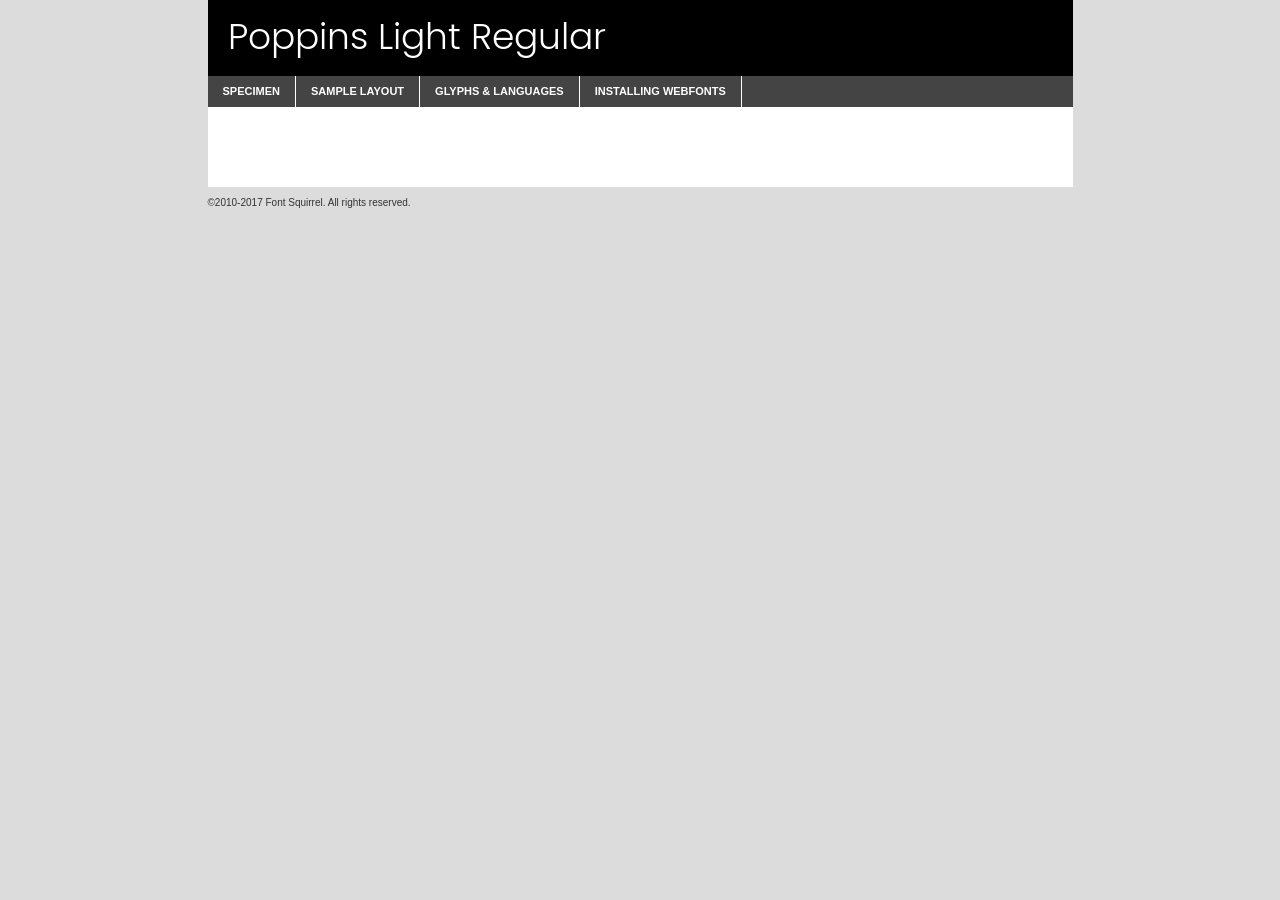
<file: components/fonts/poppins-light-demo.html>
<!DOCTYPE html PUBLIC "-//W3C//DTD XHTML 1.0 Transitional//EN"
	"http://www.w3.org/TR/xhtml1/DTD/xhtml1-transitional.dtd">

<html xmlns="http://www.w3.org/1999/xhtml" xml:lang="en" lang="en">
<head>
	<meta http-equiv="Content-Type" content="text/html; charset=utf-8" />
	<script src="http://ajax.googleapis.com/ajax/libs/jquery/1.7.2/jquery.min.js" type="text/javascript" charset="utf-8"></script>
	<script type="text/javascript">
	(function($){$.fn.easyTabs=function(option){var param=jQuery.extend({fadeSpeed:"fast",defaultContent:1,activeClass:'active'},option);$(this).each(function(){var thisId="#"+this.id;if(param.defaultContent==''){param.defaultContent=1;}
	if(typeof param.defaultContent=="number")
	{var defaultTab=$(thisId+" .tabs li:eq("+(param.defaultContent-1)+") a").attr('href').substr(1);}else{var defaultTab=param.defaultContent;}
	$(thisId+" .tabs li a").each(function(){var tabToHide=$(this).attr('href').substr(1);$("#"+tabToHide).addClass('easytabs-tab-content');});hideAll();changeContent(defaultTab);function hideAll(){$(thisId+" .easytabs-tab-content").hide();}
	function changeContent(tabId){hideAll();$(thisId+" .tabs li").removeClass(param.activeClass);$(thisId+" .tabs li a[href=#"+tabId+"]").closest('li').addClass(param.activeClass);if(param.fadeSpeed!="none")
	{$(thisId+" #"+tabId).fadeIn(param.fadeSpeed);}else{$(thisId+" #"+tabId).show();}}
	$(thisId+" .tabs li").click(function(){var tabId=$(this).find('a').attr('href').substr(1);changeContent(tabId);return false;});});}})(jQuery);
	</script>
	<link rel="stylesheet" href="specimen_files/specimen_stylesheet.css" type="text/css" charset="utf-8" />
	<link rel="stylesheet" href="stylesheet.css" type="text/css" charset="utf-8" />

	<style type="text/css">
					body{
				font-family: 'poppinslight';
							}
		</style>

	<title>Poppins Light Regular Specimen</title>
	
	
	<script type="text/javascript" charset="utf-8">
		$(document).ready(function() {
			$('#container').easyTabs({defaultContent:1});
		});
	</script>
</head>

<body>
<div id="container">
	<div id="header">
		Poppins Light Regular	</div>
	<ul class="tabs">
		<li><a href="#specimen">Specimen</a></li>
		<li><a href="#layout">Sample Layout</a></li>
				<li><a href="#glyphs">Glyphs &amp; Languages</a></li>
		<li><a href="#installing">Installing Webfonts</a></li>
		
	</ul>
	
	<div id="main_content">

		
			<div id="specimen">
		
				<div class="section">
					<div class="grid12 firstcol">
						<div class="huge">AaBb</div>
					</div>
				</div>
		
				<div class="section">
					<div class="glyph_range">A&#x200B;B&#x200b;C&#x200b;D&#x200b;E&#x200b;F&#x200b;G&#x200b;H&#x200b;I&#x200b;J&#x200b;K&#x200b;L&#x200b;M&#x200b;N&#x200b;O&#x200b;P&#x200b;Q&#x200b;R&#x200b;S&#x200b;T&#x200b;U&#x200b;V&#x200b;W&#x200b;X&#x200b;Y&#x200b;Z&#x200b;a&#x200b;b&#x200b;c&#x200b;d&#x200b;e&#x200b;f&#x200b;g&#x200b;h&#x200b;i&#x200b;j&#x200b;k&#x200b;l&#x200b;m&#x200b;n&#x200b;o&#x200b;p&#x200b;q&#x200b;r&#x200b;s&#x200b;t&#x200b;u&#x200b;v&#x200b;w&#x200b;x&#x200b;y&#x200b;z&#x200b;1&#x200b;2&#x200b;3&#x200b;4&#x200b;5&#x200b;6&#x200b;7&#x200b;8&#x200b;9&#x200b;0&#x200b;&amp;&#x200b;.&#x200b;,&#x200b;?&#x200b;!&#x200b;&#64;&#x200b;(&#x200b;)&#x200b;#&#x200b;$&#x200b;%&#x200b;*&#x200b;+&#x200b;-&#x200b;=&#x200b;:&#x200b;;</div>
				</div>
				<div class="section">
					<div class="grid12 firstcol">
						<table class="sample_table">
							<tr><td>10</td><td class="size10">abcdefghijklmnopqrstuvwxyzABCDEFGHIJKLMNOPQRSTUVWXYZ0123456789abcdefghijklmnopqrstuvwxyzABCDEFGHIJKLMNOPQRSTUVWXYZ0123456789abcdefghijklmnopqrstuvwxyzABCDEFGHIJKLMNOPQRSTUVWXYZ</td></tr>
							<tr><td>11</td><td class="size11">abcdefghijklmnopqrstuvwxyzABCDEFGHIJKLMNOPQRSTUVWXYZ0123456789abcdefghijklmnopqrstuvwxyzABCDEFGHIJKLMNOPQRSTUVWXYZ0123456789abcdefghijklmnopqrstuvwxyzABCDEFGHIJKLMNOPQRSTUVWXYZ</td></tr>
							<tr><td>12</td><td class="size12">abcdefghijklmnopqrstuvwxyzABCDEFGHIJKLMNOPQRSTUVWXYZ0123456789abcdefghijklmnopqrstuvwxyzABCDEFGHIJKLMNOPQRSTUVWXYZ0123456789abcdefghijklmnopqrstuvwxyzABCDEFGHIJKLMNOPQRSTUVWXYZ</td></tr>
							<tr><td>13</td><td class="size13">abcdefghijklmnopqrstuvwxyzABCDEFGHIJKLMNOPQRSTUVWXYZ0123456789abcdefghijklmnopqrstuvwxyzABCDEFGHIJKLMNOPQRSTUVWXYZ0123456789abcdefghijklmnopqrstuvwxyzABCDEFGHIJKLMNOPQRSTUVWXYZ</td></tr>
							<tr><td>14</td><td class="size14">abcdefghijklmnopqrstuvwxyzABCDEFGHIJKLMNOPQRSTUVWXYZ0123456789abcdefghijklmnopqrstuvwxyzABCDEFGHIJKLMNOPQRSTUVWXYZ0123456789abcdefghijklmnopqrstuvwxyzABCDEFGHIJKLMNOPQRSTUVWXYZ</td></tr>
							<tr><td>16</td><td class="size16">abcdefghijklmnopqrstuvwxyzABCDEFGHIJKLMNOPQRSTUVWXYZ0123456789abcdefghijklmnopqrstuvwxyzABCDEFGHIJKLMNOPQRSTUVWXYZ</td></tr>
							<tr><td>18</td><td class="size18">abcdefghijklmnopqrstuvwxyzABCDEFGHIJKLMNOPQRSTUVWXYZ0123456789abcdefghijklmnopqrstuvwxyzABCDEFGHIJKLMNOPQRSTUVWXYZ</td></tr>
							<tr><td>20</td><td class="size20">abcdefghijklmnopqrstuvwxyzABCDEFGHIJKLMNOPQRSTUVWXYZ0123456789abcdefghijklmnopqrstuvwxyzABCDEFGHIJKLMNOPQRSTUVWXYZ</td></tr>
							<tr><td>24</td><td class="size24">abcdefghijklmnopqrstuvwxyzABCDEFGHIJKLMNOPQRSTUVWXYZ0123456789abcdefghijklmnopqrstuvwxyzABCDEFGHIJKLMNOPQRSTUVWXYZ</td></tr>
							<tr><td>30</td><td class="size30">abcdefghijklmnopqrstuvwxyzABCDEFGHIJKLMNOPQRSTUVWXYZ0123456789abcdefghijklmnopqrstuvwxyzABCDEFGHIJKLMNOPQRSTUVWXYZ</td></tr>
							<tr><td>36</td><td class="size36">abcdefghijklmnopqrstuvwxyzABCDEFGHIJKLMNOPQRSTUVWXYZ0123456789abcdefghijklmnopqrstuvwxyzABCDEFGHIJKLMNOPQRSTUVWXYZ</td></tr>
							<tr><td>48</td><td class="size48">abcdefghijklmnopqrstuvwxyzABCDEFGHIJKLMNOPQRSTUVWXYZ0123456789abcdefghijklmnopqrstuvwxyzABCDEFGHIJKLMNOPQRSTUVWXYZ</td></tr>
							<tr><td>60</td><td class="size60">abcdefghijklmnopqrstuvwxyzABCDEFGHIJKLMNOPQRSTUVWXYZ0123456789abcdefghijklmnopqrstuvwxyzABCDEFGHIJKLMNOPQRSTUVWXYZ</td></tr>
							<tr><td>72</td><td class="size72">abcdefghijklmnopqrstuvwxyzABCDEFGHIJKLMNOPQRSTUVWXYZ0123456789abcdefghijklmnopqrstuvwxyzABCDEFGHIJKLMNOPQRSTUVWXYZ</td></tr>
							<tr><td>90</td><td class="size90">abcdefghijklmnopqrstuvwxyzABCDEFGHIJKLMNOPQRSTUVWXYZ0123456789abcdefghijklmnopqrstuvwxyzABCDEFGHIJKLMNOPQRSTUVWXYZ</td></tr>
						</table>
				
					</div>
			
				</div>
		
		
		
								<div class="section" id="bodycomparison">


										<div id="xheight">
				<div class="fontbody">&#x25FC;&#x25FC;&#x25FC;&#x25FC;&#x25FC;&#x25FC;&#x25FC;&#x25FC;&#x25FC;&#x25FC;&#x25FC;&#x25FC;&#x25FC;&#x25FC;&#x25FC;&#x25FC;&#x25FC;&#x25FC;&#x25FC;&#x25FC;&#x25FC;&#x25FC;&#x25FC;&#x25FC;&#x25FC;&#x25FC;&#x25FC;&#x25FC;&#x25FC;&#x25FC;&#x25FC;&#x25FC;&#x25FC;&#x25FC;&#x25FC;&#x25FC;&#x25FC;&#x25FC;&#x25FC;&#x25FC;&#x25FC;&#x25FC;&#x25FC;&#x25FC;&#x25FC;&#x25FC;&#x25FC;&#x25FC;&#x25FC;&#x25FC;&#x25FC;&#x25FC;&#x25FC;&#x25FC;&#x25FC;&#x25FC;&#x25FC;&#x25FC;&#x25FC;&#x25FC;&#x25FC;&#x25FC;&#x25FC;&#x25FC;&#x25FC;&#x25FC;&#x25FC;&#x25FC;&#x25FC;&#x25FC;&#x25FC;&#x25FC;&#x25FC;&#x25FC;&#x25FC;&#x25FC;&#x25FC;&#x25FC;&#x25FC;&#x25FC;&#x25FC;&#x25FC;&#x25FC;&#x25FC;&#x25FC;&#x25FC;&#x25FC;&#x25FC;&#x25FC;&#x25FC;&#x25FC;&#x25FC;&#x25FC;&#x25FC;&#x25FC;&#x25FC;&#x25FC;&#x25FC;&#x25FC;body</div><div class="arialbody">body</div><div class="verdanabody">body</div><div class="georgiabody">body</div></div>
										<div class="fontbody" style="z-index:1">
											body<span>Poppins Light Regular</span>
										</div>
										<div class="arialbody" style="z-index:1">
											body<span>Arial</span>
										</div>
										<div class="verdanabody" style="z-index:1">
											body<span>Verdana</span>
										</div>
										<div class="georgiabody" style="z-index:1">
											body<span>Georgia</span>
										</div>



								</div>
		
		
				<div class="section psample psample_row1" id="">
					
					<div class="grid2 firstcol">
						<p class="size10"><span>10.</span>Aenean lacinia bibendum nulla sed consectetur. Fusce dapibus, tellus ac cursus commodo, tortor mauris condimentum nibh, ut fermentum massa justo sit amet risus. Nullam id dolor id nibh ultricies vehicula ut id elit. Cum sociis natoque penatibus et magnis dis parturient montes, nascetur ridiculus mus. Nulla vitae elit libero, a pharetra augue.</p>
			
					</div>
					<div class="grid3">
						<p class="size11"><span>11.</span>Aenean lacinia bibendum nulla sed consectetur. Fusce dapibus, tellus ac cursus commodo, tortor mauris condimentum nibh, ut fermentum massa justo sit amet risus. Nullam id dolor id nibh ultricies vehicula ut id elit. Cum sociis natoque penatibus et magnis dis parturient montes, nascetur ridiculus mus. Nulla vitae elit libero, a pharetra augue.</p>
			
					</div>
					<div class="grid3">
						<p class="size12"><span>12.</span>Aenean lacinia bibendum nulla sed consectetur. Fusce dapibus, tellus ac cursus commodo, tortor mauris condimentum nibh, ut fermentum massa justo sit amet risus. Nullam id dolor id nibh ultricies vehicula ut id elit. Cum sociis natoque penatibus et magnis dis parturient montes, nascetur ridiculus mus. Nulla vitae elit libero, a pharetra augue.</p>
			
					</div>
					<div class="grid4">
						<p class="size13"><span>13.</span>Aenean lacinia bibendum nulla sed consectetur. Fusce dapibus, tellus ac cursus commodo, tortor mauris condimentum nibh, ut fermentum massa justo sit amet risus. Nullam id dolor id nibh ultricies vehicula ut id elit. Cum sociis natoque penatibus et magnis dis parturient montes, nascetur ridiculus mus. Nulla vitae elit libero, a pharetra augue.</p>
			
					</div>
					<div class="white_blend"></div>
					
				</div>
				<div class="section psample psample_row2" id="">
					<div class="grid3 firstcol">
						<p class="size14"><span>14.</span>Aenean lacinia bibendum nulla sed consectetur. Fusce dapibus, tellus ac cursus commodo, tortor mauris condimentum nibh, ut fermentum massa justo sit amet risus. Nullam id dolor id nibh ultricies vehicula ut id elit. Cum sociis natoque penatibus et magnis dis parturient montes, nascetur ridiculus mus. Nulla vitae elit libero, a pharetra augue.</p>
			
					</div>
					<div class="grid4">
						<p class="size16"><span>16.</span>Aenean lacinia bibendum nulla sed consectetur. Fusce dapibus, tellus ac cursus commodo, tortor mauris condimentum nibh, ut fermentum massa justo sit amet risus. Nullam id dolor id nibh ultricies vehicula ut id elit. Cum sociis natoque penatibus et magnis dis parturient montes, nascetur ridiculus mus. Nulla vitae elit libero, a pharetra augue.</p>
			
					</div>
					<div class="grid5">
						<p class="size18"><span>18.</span>Aenean lacinia bibendum nulla sed consectetur. Fusce dapibus, tellus ac cursus commodo, tortor mauris condimentum nibh, ut fermentum massa justo sit amet risus. Nullam id dolor id nibh ultricies vehicula ut id elit. Cum sociis natoque penatibus et magnis dis parturient montes, nascetur ridiculus mus. Nulla vitae elit libero, a pharetra augue.</p>
			
					</div>

					<div class="white_blend"></div>

				</div>
				
				<div class="section psample psample_row3" id="">
					<div class="grid5 firstcol">
						<p class="size20"><span>20.</span>Aenean lacinia bibendum nulla sed consectetur. Fusce dapibus, tellus ac cursus commodo, tortor mauris condimentum nibh, ut fermentum massa justo sit amet risus. Nullam id dolor id nibh ultricies vehicula ut id elit. Cum sociis natoque penatibus et magnis dis parturient montes, nascetur ridiculus mus. Nulla vitae elit libero, a pharetra augue.</p>
					</div>
					<div class="grid7">
						<p class="size24"><span>24.</span>Aenean lacinia bibendum nulla sed consectetur. Fusce dapibus, tellus ac cursus commodo, tortor mauris condimentum nibh, ut fermentum massa justo sit amet risus. Nullam id dolor id nibh ultricies vehicula ut id elit. Cum sociis natoque penatibus et magnis dis parturient montes, nascetur ridiculus mus. Nulla vitae elit libero, a pharetra augue.</p>
					</div>
					
					<div class="white_blend"></div>
					
				</div>
				
				<div class="section psample psample_row4" id="">
					<div class="grid12 firstcol">
						<p class="size30"><span>30.</span>Aenean lacinia bibendum nulla sed consectetur. Fusce dapibus, tellus ac cursus commodo, tortor mauris condimentum nibh, ut fermentum massa justo sit amet risus. Nullam id dolor id nibh ultricies vehicula ut id elit. Cum sociis natoque penatibus et magnis dis parturient montes, nascetur ridiculus mus. Nulla vitae elit libero, a pharetra augue.</p>
					</div>
					<div class="white_blend"></div>
					
				</div>
				
				
				
				<div class="section psample psample_row1 fullreverse">
					<div class="grid2 firstcol">
						<p class="size10"><span>10.</span>Aenean lacinia bibendum nulla sed consectetur. Fusce dapibus, tellus ac cursus commodo, tortor mauris condimentum nibh, ut fermentum massa justo sit amet risus. Nullam id dolor id nibh ultricies vehicula ut id elit. Cum sociis natoque penatibus et magnis dis parturient montes, nascetur ridiculus mus. Nulla vitae elit libero, a pharetra augue.</p>
			
					</div>
					<div class="grid3">
						<p class="size11"><span>11.</span>Aenean lacinia bibendum nulla sed consectetur. Fusce dapibus, tellus ac cursus commodo, tortor mauris condimentum nibh, ut fermentum massa justo sit amet risus. Nullam id dolor id nibh ultricies vehicula ut id elit. Cum sociis natoque penatibus et magnis dis parturient montes, nascetur ridiculus mus. Nulla vitae elit libero, a pharetra augue.</p>
			
					</div>
					<div class="grid3">
						<p class="size12"><span>12.</span>Aenean lacinia bibendum nulla sed consectetur. Fusce dapibus, tellus ac cursus commodo, tortor mauris condimentum nibh, ut fermentum massa justo sit amet risus. Nullam id dolor id nibh ultricies vehicula ut id elit. Cum sociis natoque penatibus et magnis dis parturient montes, nascetur ridiculus mus. Nulla vitae elit libero, a pharetra augue.</p>
			
					</div>
					<div class="grid4">
						<p class="size13"><span>13.</span>Aenean lacinia bibendum nulla sed consectetur. Fusce dapibus, tellus ac cursus commodo, tortor mauris condimentum nibh, ut fermentum massa justo sit amet risus. Nullam id dolor id nibh ultricies vehicula ut id elit. Cum sociis natoque penatibus et magnis dis parturient montes, nascetur ridiculus mus. Nulla vitae elit libero, a pharetra augue.</p>
			
					</div>
					<div class="black_blend"></div>
					
				</div>
				
				<div class="section psample psample_row2 fullreverse">
					<div class="grid3 firstcol">
						<p class="size14"><span>14.</span>Aenean lacinia bibendum nulla sed consectetur. Fusce dapibus, tellus ac cursus commodo, tortor mauris condimentum nibh, ut fermentum massa justo sit amet risus. Nullam id dolor id nibh ultricies vehicula ut id elit. Cum sociis natoque penatibus et magnis dis parturient montes, nascetur ridiculus mus. Nulla vitae elit libero, a pharetra augue.</p>
			
					</div>
					<div class="grid4">
						<p class="size16"><span>16.</span>Aenean lacinia bibendum nulla sed consectetur. Fusce dapibus, tellus ac cursus commodo, tortor mauris condimentum nibh, ut fermentum massa justo sit amet risus. Nullam id dolor id nibh ultricies vehicula ut id elit. Cum sociis natoque penatibus et magnis dis parturient montes, nascetur ridiculus mus. Nulla vitae elit libero, a pharetra augue.</p>
			
					</div>
					<div class="grid5">
						<p class="size18"><span>18.</span>Aenean lacinia bibendum nulla sed consectetur. Fusce dapibus, tellus ac cursus commodo, tortor mauris condimentum nibh, ut fermentum massa justo sit amet risus. Nullam id dolor id nibh ultricies vehicula ut id elit. Cum sociis natoque penatibus et magnis dis parturient montes, nascetur ridiculus mus. Nulla vitae elit libero, a pharetra augue.</p>
			
					</div>
					<div class="black_blend"></div>

				</div>
				
				<div class="section psample fullreverse psample_row3" id="">
					<div class="grid5 firstcol">
						<p class="size20"><span>20.</span>Aenean lacinia bibendum nulla sed consectetur. Fusce dapibus, tellus ac cursus commodo, tortor mauris condimentum nibh, ut fermentum massa justo sit amet risus. Nullam id dolor id nibh ultricies vehicula ut id elit. Cum sociis natoque penatibus et magnis dis parturient montes, nascetur ridiculus mus. Nulla vitae elit libero, a pharetra augue.</p>
					</div>
					<div class="grid7">
						<p class="size24"><span>24.</span>Aenean lacinia bibendum nulla sed consectetur. Fusce dapibus, tellus ac cursus commodo, tortor mauris condimentum nibh, ut fermentum massa justo sit amet risus. Nullam id dolor id nibh ultricies vehicula ut id elit. Cum sociis natoque penatibus et magnis dis parturient montes, nascetur ridiculus mus. Nulla vitae elit libero, a pharetra augue.</p>
					</div>
					
					<div class="black_blend"></div>
					
				</div>
				
				<div class="section psample fullreverse psample_row4" id="" style="border-bottom: 20px #000 solid;">
					<div class="grid12 firstcol">
						<p class="size30"><span>30.</span>Aenean lacinia bibendum nulla sed consectetur. Fusce dapibus, tellus ac cursus commodo, tortor mauris condimentum nibh, ut fermentum massa justo sit amet risus. Nullam id dolor id nibh ultricies vehicula ut id elit. Cum sociis natoque penatibus et magnis dis parturient montes, nascetur ridiculus mus. Nulla vitae elit libero, a pharetra augue.</p>
					</div>
					<div class="black_blend"></div>
					
				</div>
				
				
				
				
			</div>
			
			<div id="layout">
				
				<div class="section">
					
					<div class="grid12 firstcol">
						<h1>Lorem Ipsum Dolor</h1>
						<h2>Etiam porta sem malesuada magna mollis euismod</h2>
						
						<p class="byline">By <a href="#link">Aenean Lacinia</a></p>
					</div>
				</div>
				<div class="section">
					<div class="grid8 firstcol">
						<p class="large">Donec sed odio dui. Morbi leo risus, porta ac consectetur ac, vestibulum at eros. Fusce dapibus, tellus ac cursus commodo, tortor mauris condimentum nibh, ut fermentum massa justo sit amet risus. </p>

						
						<h3>Pellentesque ornare sem</h3>

						<p>Maecenas sed diam eget risus varius blandit sit amet non magna. Maecenas faucibus mollis interdum. Donec ullamcorper nulla non metus auctor fringilla. Nullam id dolor id nibh ultricies vehicula ut id elit. Nullam id dolor id nibh ultricies vehicula ut id elit. </p>

						<p>Aenean eu leo quam. Pellentesque ornare sem lacinia quam venenatis vestibulum. Lorem ipsum dolor sit amet, consectetur adipiscing elit. Cum sociis natoque penatibus et magnis dis parturient montes, nascetur ridiculus mus. </p>

						<p>Nulla vitae elit libero, a pharetra augue. Praesent commodo cursus magna, vel scelerisque nisl consectetur et. Aenean lacinia bibendum nulla sed consectetur. </p>

						<p>Nullam quis risus eget urna mollis ornare vel eu leo. Nullam quis risus eget urna mollis ornare vel eu leo. Maecenas sed diam eget risus varius blandit sit amet non magna. Donec ullamcorper nulla non metus auctor fringilla. </p>

						<h3>Cras mattis consectetur</h3>

						<p>Aenean eu leo quam. Pellentesque ornare sem lacinia quam venenatis vestibulum. Aenean lacinia bibendum nulla sed consectetur. Integer posuere erat a ante venenatis dapibus posuere velit aliquet. Cras mattis consectetur purus sit amet fermentum. </p>

						<p>Nullam id dolor id nibh ultricies vehicula ut id elit. Nullam quis risus eget urna mollis ornare vel eu leo. Cras mattis consectetur purus sit amet fermentum.</p>
					</div>
					
					<div class="grid4 sidebar">
						
						<div class="box reverse">
							<p class="last">Nullam quis risus eget urna mollis ornare vel eu leo. Donec ullamcorper nulla non metus auctor fringilla. Cras mattis consectetur purus sit amet fermentum. Sed posuere consectetur est at lobortis. Lorem ipsum dolor sit amet, consectetur adipiscing elit. </p>
						</div>
						
						<p class="caption">Maecenas sed diam eget risus varius.</p>

						<p>Vestibulum id ligula porta felis euismod semper. Integer posuere erat a ante venenatis dapibus posuere velit aliquet. Vestibulum id ligula porta felis euismod semper. Sed posuere consectetur est at lobortis. Maecenas sed diam eget risus varius blandit sit amet non magna. Fusce dapibus, tellus ac cursus commodo, tortor mauris condimentum nibh, ut fermentum massa justo sit amet risus. </p>

					

						<p>Duis mollis, est non commodo luctus, nisi erat porttitor ligula, eget lacinia odio sem nec elit. Aenean lacinia bibendum nulla sed consectetur. Vivamus sagittis lacus vel augue laoreet rutrum faucibus dolor auctor. Aenean lacinia bibendum nulla sed consectetur. Nullam quis risus eget urna mollis ornare vel eu leo. </p>

						<p>Praesent commodo cursus magna, vel scelerisque nisl consectetur et. Donec ullamcorper nulla non metus auctor fringilla. Maecenas faucibus mollis interdum. Fusce dapibus, tellus ac cursus commodo, tortor mauris condimentum nibh, ut fermentum massa justo sit amet risus. </p>

					</div>
				</div>
				
			</div>


			



		<div id="glyphs">
			<div class="section">
				<div class="grid12 firstcol">
			
				<h1>Language Support</h1>
				<p>The subset of Poppins Light Regular in this kit supports the following languages:<br />
			
					English, Arrernte, Bislama, Cebuano, Fijian, Gilbertese, Hmong, Ibanag, Iloko_ilokano, Interglossa_glosa, Interlingua, Lojban, Manx, Norfolk_pitcairnese, Oromo, Rotokas, Samoan, Sardinian, Seychelles_creole, Shona, Somali, Southern_ndebele, Swahili, Swati_swazi, Tok_pisin, Warlpiri, Xhosa, Zulu, Latinbasic, Demo				</p>
				<h1>Glyph Chart</h1>
				<p>The subset of Poppins Light Regular in this kit includes all the glyphs listed below. Unicode entities are included above each glyph to help you insert individual characters into your layout.</p>
				<div id="glyph_chart">
			
																														 <div><p>&amp;#13;</p>&#13;</div>
																				 <div><p>&amp;#32;</p>&#32;</div>
																				 <div><p>&amp;#33;</p>&#33;</div>
																				 <div><p>&amp;#34;</p>&#34;</div>
																				 <div><p>&amp;#35;</p>&#35;</div>
																				 <div><p>&amp;#36;</p>&#36;</div>
																				 <div><p>&amp;#37;</p>&#37;</div>
																				 <div><p>&amp;#38;</p>&#38;</div>
																				 <div><p>&amp;#39;</p>&#39;</div>
																				 <div><p>&amp;#40;</p>&#40;</div>
																				 <div><p>&amp;#41;</p>&#41;</div>
																				 <div><p>&amp;#42;</p>&#42;</div>
																				 <div><p>&amp;#43;</p>&#43;</div>
																				 <div><p>&amp;#44;</p>&#44;</div>
																				 <div><p>&amp;#46;</p>&#46;</div>
																				 <div><p>&amp;#47;</p>&#47;</div>
																				 <div><p>&amp;#48;</p>&#48;</div>
																				 <div><p>&amp;#49;</p>&#49;</div>
																				 <div><p>&amp;#50;</p>&#50;</div>
																				 <div><p>&amp;#51;</p>&#51;</div>
																				 <div><p>&amp;#52;</p>&#52;</div>
																				 <div><p>&amp;#53;</p>&#53;</div>
																				 <div><p>&amp;#54;</p>&#54;</div>
																				 <div><p>&amp;#55;</p>&#55;</div>
																				 <div><p>&amp;#56;</p>&#56;</div>
																				 <div><p>&amp;#57;</p>&#57;</div>
																				 <div><p>&amp;#60;</p>&#60;</div>
																				 <div><p>&amp;#61;</p>&#61;</div>
																				 <div><p>&amp;#62;</p>&#62;</div>
																				 <div><p>&amp;#63;</p>&#63;</div>
																				 <div><p>&amp;#64;</p>&#64;</div>
																				 <div><p>&amp;#65;</p>&#65;</div>
																				 <div><p>&amp;#66;</p>&#66;</div>
																				 <div><p>&amp;#67;</p>&#67;</div>
																				 <div><p>&amp;#68;</p>&#68;</div>
																				 <div><p>&amp;#69;</p>&#69;</div>
																				 <div><p>&amp;#70;</p>&#70;</div>
																				 <div><p>&amp;#71;</p>&#71;</div>
																				 <div><p>&amp;#72;</p>&#72;</div>
																				 <div><p>&amp;#73;</p>&#73;</div>
																				 <div><p>&amp;#74;</p>&#74;</div>
																				 <div><p>&amp;#75;</p>&#75;</div>
																				 <div><p>&amp;#76;</p>&#76;</div>
																				 <div><p>&amp;#77;</p>&#77;</div>
																				 <div><p>&amp;#78;</p>&#78;</div>
																				 <div><p>&amp;#79;</p>&#79;</div>
																				 <div><p>&amp;#80;</p>&#80;</div>
																				 <div><p>&amp;#81;</p>&#81;</div>
																				 <div><p>&amp;#82;</p>&#82;</div>
																				 <div><p>&amp;#83;</p>&#83;</div>
																				 <div><p>&amp;#84;</p>&#84;</div>
																				 <div><p>&amp;#85;</p>&#85;</div>
																				 <div><p>&amp;#86;</p>&#86;</div>
																				 <div><p>&amp;#87;</p>&#87;</div>
																				 <div><p>&amp;#88;</p>&#88;</div>
																				 <div><p>&amp;#89;</p>&#89;</div>
																				 <div><p>&amp;#90;</p>&#90;</div>
																				 <div><p>&amp;#91;</p>&#91;</div>
																				 <div><p>&amp;#92;</p>&#92;</div>
																				 <div><p>&amp;#93;</p>&#93;</div>
																				 <div><p>&amp;#94;</p>&#94;</div>
																				 <div><p>&amp;#95;</p>&#95;</div>
																				 <div><p>&amp;#96;</p>&#96;</div>
																				 <div><p>&amp;#97;</p>&#97;</div>
																				 <div><p>&amp;#98;</p>&#98;</div>
																				 <div><p>&amp;#99;</p>&#99;</div>
																				 <div><p>&amp;#100;</p>&#100;</div>
																				 <div><p>&amp;#101;</p>&#101;</div>
																				 <div><p>&amp;#102;</p>&#102;</div>
																				 <div><p>&amp;#103;</p>&#103;</div>
																				 <div><p>&amp;#104;</p>&#104;</div>
																				 <div><p>&amp;#105;</p>&#105;</div>
																				 <div><p>&amp;#106;</p>&#106;</div>
																				 <div><p>&amp;#107;</p>&#107;</div>
																				 <div><p>&amp;#108;</p>&#108;</div>
																				 <div><p>&amp;#109;</p>&#109;</div>
																				 <div><p>&amp;#110;</p>&#110;</div>
																				 <div><p>&amp;#111;</p>&#111;</div>
																				 <div><p>&amp;#112;</p>&#112;</div>
																				 <div><p>&amp;#113;</p>&#113;</div>
																				 <div><p>&amp;#114;</p>&#114;</div>
																				 <div><p>&amp;#115;</p>&#115;</div>
																				 <div><p>&amp;#116;</p>&#116;</div>
																				 <div><p>&amp;#117;</p>&#117;</div>
																				 <div><p>&amp;#118;</p>&#118;</div>
																				 <div><p>&amp;#119;</p>&#119;</div>
																				 <div><p>&amp;#120;</p>&#120;</div>
																				 <div><p>&amp;#121;</p>&#121;</div>
																				 <div><p>&amp;#122;</p>&#122;</div>
																				 <div><p>&amp;#123;</p>&#123;</div>
																				 <div><p>&amp;#124;</p>&#124;</div>
																				 <div><p>&amp;#125;</p>&#125;</div>
																				 <div><p>&amp;#126;</p>&#126;</div>
																				 <div><p>&amp;#160;</p>&#160;</div>
																				 <div><p>&amp;#161;</p>&#161;</div>
																				 <div><p>&amp;#162;</p>&#162;</div>
																				 <div><p>&amp;#163;</p>&#163;</div>
																				 <div><p>&amp;#164;</p>&#164;</div>
																				 <div><p>&amp;#165;</p>&#165;</div>
																				 <div><p>&amp;#166;</p>&#166;</div>
																				 <div><p>&amp;#167;</p>&#167;</div>
																				 <div><p>&amp;#168;</p>&#168;</div>
																				 <div><p>&amp;#169;</p>&#169;</div>
																				 <div><p>&amp;#170;</p>&#170;</div>
																				 <div><p>&amp;#171;</p>&#171;</div>
																				 <div><p>&amp;#172;</p>&#172;</div>
																				 <div><p>&amp;#174;</p>&#174;</div>
																				 <div><p>&amp;#175;</p>&#175;</div>
																				 <div><p>&amp;#176;</p>&#176;</div>
																				 <div><p>&amp;#177;</p>&#177;</div>
																				 <div><p>&amp;#178;</p>&#178;</div>
																				 <div><p>&amp;#179;</p>&#179;</div>
																				 <div><p>&amp;#180;</p>&#180;</div>
																				 <div><p>&amp;#181;</p>&#181;</div>
																				 <div><p>&amp;#182;</p>&#182;</div>
																				 <div><p>&amp;#184;</p>&#184;</div>
																				 <div><p>&amp;#185;</p>&#185;</div>
																				 <div><p>&amp;#186;</p>&#186;</div>
																				 <div><p>&amp;#187;</p>&#187;</div>
																				 <div><p>&amp;#188;</p>&#188;</div>
																				 <div><p>&amp;#189;</p>&#189;</div>
																				 <div><p>&amp;#190;</p>&#190;</div>
																				 <div><p>&amp;#191;</p>&#191;</div>
																				 <div><p>&amp;#198;</p>&#198;</div>
																				 <div><p>&amp;#199;</p>&#199;</div>
																				 <div><p>&amp;#208;</p>&#208;</div>
																				 <div><p>&amp;#215;</p>&#215;</div>
																				 <div><p>&amp;#216;</p>&#216;</div>
																				 <div><p>&amp;#222;</p>&#222;</div>
																				 <div><p>&amp;#223;</p>&#223;</div>
																				 <div><p>&amp;#230;</p>&#230;</div>
																				 <div><p>&amp;#231;</p>&#231;</div>
																				 <div><p>&amp;#240;</p>&#240;</div>
																				 <div><p>&amp;#247;</p>&#247;</div>
																				 <div><p>&amp;#248;</p>&#248;</div>
																				 <div><p>&amp;#254;</p>&#254;</div>
																				 <div><p>&amp;#305;</p>&#305;</div>
																				 <div><p>&amp;#338;</p>&#338;</div>
																				 <div><p>&amp;#339;</p>&#339;</div>
																				 <div><p>&amp;#710;</p>&#710;</div>
																				 <div><p>&amp;#730;</p>&#730;</div>
																				 <div><p>&amp;#732;</p>&#732;</div>
																				 <div><p>&amp;#8192;</p>&#8192;</div>
																				 <div><p>&amp;#8193;</p>&#8193;</div>
																				 <div><p>&amp;#8194;</p>&#8194;</div>
																				 <div><p>&amp;#8195;</p>&#8195;</div>
																				 <div><p>&amp;#8196;</p>&#8196;</div>
																				 <div><p>&amp;#8197;</p>&#8197;</div>
																				 <div><p>&amp;#8198;</p>&#8198;</div>
																				 <div><p>&amp;#8199;</p>&#8199;</div>
																				 <div><p>&amp;#8200;</p>&#8200;</div>
																				 <div><p>&amp;#8201;</p>&#8201;</div>
																				 <div><p>&amp;#8202;</p>&#8202;</div>
																				 <div><p>&amp;#8211;</p>&#8211;</div>
																				 <div><p>&amp;#8212;</p>&#8212;</div>
																				 <div><p>&amp;#8216;</p>&#8216;</div>
																				 <div><p>&amp;#8217;</p>&#8217;</div>
																				 <div><p>&amp;#8218;</p>&#8218;</div>
																				 <div><p>&amp;#8220;</p>&#8220;</div>
																				 <div><p>&amp;#8221;</p>&#8221;</div>
																				 <div><p>&amp;#8222;</p>&#8222;</div>
																				 <div><p>&amp;#8226;</p>&#8226;</div>
																				 <div><p>&amp;#8239;</p>&#8239;</div>
																				 <div><p>&amp;#8249;</p>&#8249;</div>
																				 <div><p>&amp;#8250;</p>&#8250;</div>
																				 <div><p>&amp;#8287;</p>&#8287;</div>
																				 <div><p>&amp;#8364;</p>&#8364;</div>
																				 <div><p>&amp;#8482;</p>&#8482;</div>
																				 <div><p>&amp;#8722;</p>&#8722;</div>
																				 <div><p>&amp;#9724;</p>&#9724;</div>
																				 <div><p>&amp;#64257;</p>&#64257;</div>
																																																</div>	
				</div>
		
		
			</div>
		</div>
		
		
		<div id="specs">
			
		</div>
	
		<div id="installing">
			<div class="section">
				<div class="grid7 firstcol">
					<h1>Installing Webfonts</h1>
					
					<p>Webfonts are supported by all major browser platforms but not all in the same way. There are currently four different font formats that must be included in order to target all browsers. This includes TTF, WOFF, EOT and SVG.</p>
					
					<h2>1. Upload your webfonts</h2>
					<p>You must upload your webfont kit to your website. They should be in or near the same directory as your CSS files.</p>
					
					<h2>2. Include the webfont stylesheet</h2>
					<p>A special CSS @font-face declaration helps the various browsers select the appropriate font it needs without causing you a bunch of headaches. Learn more about this syntax by reading the <a href="https://www.fontspring.com/blog/further-hardening-of-the-bulletproof-syntax">Fontspring blog post</a> about it. The code for it is as follows:</p>


<code>
@font-face{ 
	font-family: 'MyWebFont';
	src: url('WebFont.eot');
	src: url('WebFont.eot?#iefix') format('embedded-opentype'),
	     url('WebFont.woff') format('woff'),
	     url('WebFont.ttf') format('truetype'),
	     url('WebFont.svg#webfont') format('svg');
}
</code>

	<p>We've already gone ahead and generated the code for you. All you have to do is link to the stylesheet in your HTML, like this:</p>
	<code>&lt;link rel=&quot;stylesheet&quot; href=&quot;stylesheet.css&quot; type=&quot;text/css&quot; charset=&quot;utf-8&quot; /&gt;</code>

					<h2>3. Modify your own stylesheet</h2>
					<p>To take advantage of your new fonts, you must tell your stylesheet to use them. Look at the original @font-face declaration above and find the property called "font-family." The name linked there will be what you use to reference the font. Prepend that webfont name to the font stack in the "font-family" property, inside the selector you want to change. For example:</p>
<code>p { font-family: 'WebFont', Arial, sans-serif; }</code>

<h2>4. Test</h2>
<p>Getting webfonts to work cross-browser <em>can</em> be tricky. Use the information in the sidebar to help you if you find that fonts aren't loading in a particular browser.</p>
				</div>
				
				<div class="grid5 sidebar">
					<div class="box">
						<h2>Troubleshooting<br />Font-Face Problems</h2>
						<p>Having trouble getting your webfonts to load in your new website? Here are some tips to sort out what might be the problem.</p>

						<h3>Fonts not showing in any browser</h3>

						<p>This sounds like you need to work on the plumbing. You either did not upload the fonts to the correct directory, or you did not link the fonts properly in the CSS. If you've confirmed that all this is correct and you still have a problem, take a look at your .htaccess file and see if requests are getting intercepted.</p>

						<h3>Fonts not loading in iPhone or iPad</h3>

						<p>The most common problem here is that you are serving the fonts from an IIS server. IIS refuses to serve files that have unknown MIME types. If that is the case, you must set the MIME type for SVG to "image/svg+xml" in the server settings. Follow these instructions from Microsoft if you need help.</p>

						<h3>Fonts not loading in Firefox</h3>

						<p>The primary reason for this failure? You are still using a version Firefox older than 3.5. So upgrade already! If that isn't it, then you are very likely serving fonts from a different domain. Firefox requires that all font assets be served from the same domain. Lastly it is possible that you need to add WOFF to your list of MIME types (if you are serving via IIS.)</p>

						<h3>Fonts not loading in IE</h3>

						<p>Are you looking at Internet Explorer on an actual Windows machine or are you cheating by using a service like Adobe BrowserLab? Many of these screenshot services do not render @font-face for IE. Best to test it on a real machine.</p>

						<h3>Fonts not loading in IE9</h3>

						<p>IE9, like Firefox, requires that fonts be served from the same domain as the website. Make sure that is the case.</p>
					</div>
				</div>
			</div>
			
		</div>
	
	</div>
	<div id="footer">
		<p>&copy;2010-2017 Font Squirrel. All rights reserved.</p>
	</div>
</div>
</body>
</html>
</file>
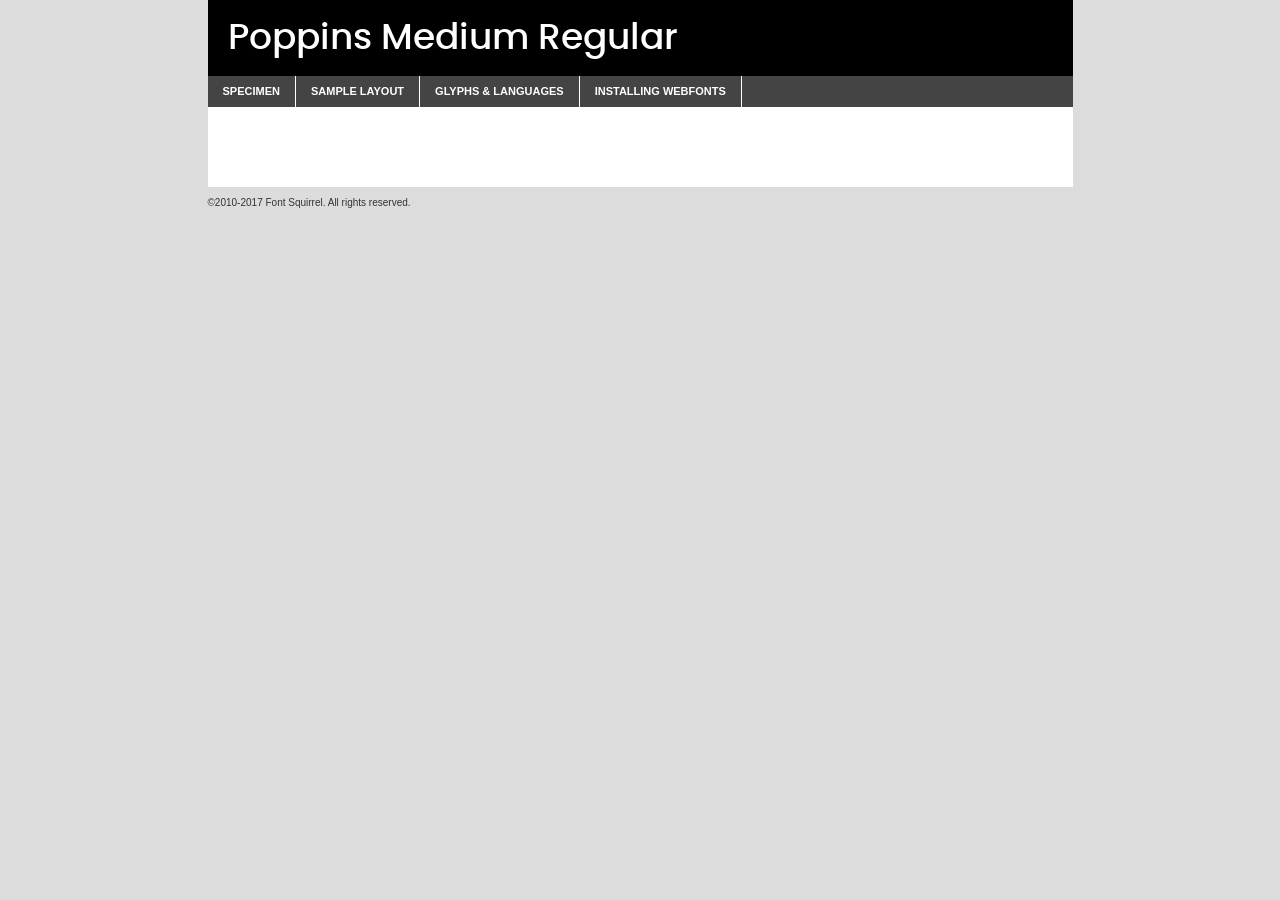
<file: components/fonts/poppins-medium-demo.html>
<!DOCTYPE html PUBLIC "-//W3C//DTD XHTML 1.0 Transitional//EN"
	"http://www.w3.org/TR/xhtml1/DTD/xhtml1-transitional.dtd">

<html xmlns="http://www.w3.org/1999/xhtml" xml:lang="en" lang="en">
<head>
	<meta http-equiv="Content-Type" content="text/html; charset=utf-8" />
	<script src="http://ajax.googleapis.com/ajax/libs/jquery/1.7.2/jquery.min.js" type="text/javascript" charset="utf-8"></script>
	<script type="text/javascript">
	(function($){$.fn.easyTabs=function(option){var param=jQuery.extend({fadeSpeed:"fast",defaultContent:1,activeClass:'active'},option);$(this).each(function(){var thisId="#"+this.id;if(param.defaultContent==''){param.defaultContent=1;}
	if(typeof param.defaultContent=="number")
	{var defaultTab=$(thisId+" .tabs li:eq("+(param.defaultContent-1)+") a").attr('href').substr(1);}else{var defaultTab=param.defaultContent;}
	$(thisId+" .tabs li a").each(function(){var tabToHide=$(this).attr('href').substr(1);$("#"+tabToHide).addClass('easytabs-tab-content');});hideAll();changeContent(defaultTab);function hideAll(){$(thisId+" .easytabs-tab-content").hide();}
	function changeContent(tabId){hideAll();$(thisId+" .tabs li").removeClass(param.activeClass);$(thisId+" .tabs li a[href=#"+tabId+"]").closest('li').addClass(param.activeClass);if(param.fadeSpeed!="none")
	{$(thisId+" #"+tabId).fadeIn(param.fadeSpeed);}else{$(thisId+" #"+tabId).show();}}
	$(thisId+" .tabs li").click(function(){var tabId=$(this).find('a').attr('href').substr(1);changeContent(tabId);return false;});});}})(jQuery);
	</script>
	<link rel="stylesheet" href="specimen_files/specimen_stylesheet.css" type="text/css" charset="utf-8" />
	<link rel="stylesheet" href="stylesheet.css" type="text/css" charset="utf-8" />

	<style type="text/css">
					body{
				font-family: 'poppinsmedium';
							}
		</style>

	<title>Poppins Medium Regular Specimen</title>
	
	
	<script type="text/javascript" charset="utf-8">
		$(document).ready(function() {
			$('#container').easyTabs({defaultContent:1});
		});
	</script>
</head>

<body>
<div id="container">
	<div id="header">
		Poppins Medium Regular	</div>
	<ul class="tabs">
		<li><a href="#specimen">Specimen</a></li>
		<li><a href="#layout">Sample Layout</a></li>
				<li><a href="#glyphs">Glyphs &amp; Languages</a></li>
		<li><a href="#installing">Installing Webfonts</a></li>
		
	</ul>
	
	<div id="main_content">

		
			<div id="specimen">
		
				<div class="section">
					<div class="grid12 firstcol">
						<div class="huge">AaBb</div>
					</div>
				</div>
		
				<div class="section">
					<div class="glyph_range">A&#x200B;B&#x200b;C&#x200b;D&#x200b;E&#x200b;F&#x200b;G&#x200b;H&#x200b;I&#x200b;J&#x200b;K&#x200b;L&#x200b;M&#x200b;N&#x200b;O&#x200b;P&#x200b;Q&#x200b;R&#x200b;S&#x200b;T&#x200b;U&#x200b;V&#x200b;W&#x200b;X&#x200b;Y&#x200b;Z&#x200b;a&#x200b;b&#x200b;c&#x200b;d&#x200b;e&#x200b;f&#x200b;g&#x200b;h&#x200b;i&#x200b;j&#x200b;k&#x200b;l&#x200b;m&#x200b;n&#x200b;o&#x200b;p&#x200b;q&#x200b;r&#x200b;s&#x200b;t&#x200b;u&#x200b;v&#x200b;w&#x200b;x&#x200b;y&#x200b;z&#x200b;1&#x200b;2&#x200b;3&#x200b;4&#x200b;5&#x200b;6&#x200b;7&#x200b;8&#x200b;9&#x200b;0&#x200b;&amp;&#x200b;.&#x200b;,&#x200b;?&#x200b;!&#x200b;&#64;&#x200b;(&#x200b;)&#x200b;#&#x200b;$&#x200b;%&#x200b;*&#x200b;+&#x200b;-&#x200b;=&#x200b;:&#x200b;;</div>
				</div>
				<div class="section">
					<div class="grid12 firstcol">
						<table class="sample_table">
							<tr><td>10</td><td class="size10">abcdefghijklmnopqrstuvwxyzABCDEFGHIJKLMNOPQRSTUVWXYZ0123456789abcdefghijklmnopqrstuvwxyzABCDEFGHIJKLMNOPQRSTUVWXYZ0123456789abcdefghijklmnopqrstuvwxyzABCDEFGHIJKLMNOPQRSTUVWXYZ</td></tr>
							<tr><td>11</td><td class="size11">abcdefghijklmnopqrstuvwxyzABCDEFGHIJKLMNOPQRSTUVWXYZ0123456789abcdefghijklmnopqrstuvwxyzABCDEFGHIJKLMNOPQRSTUVWXYZ0123456789abcdefghijklmnopqrstuvwxyzABCDEFGHIJKLMNOPQRSTUVWXYZ</td></tr>
							<tr><td>12</td><td class="size12">abcdefghijklmnopqrstuvwxyzABCDEFGHIJKLMNOPQRSTUVWXYZ0123456789abcdefghijklmnopqrstuvwxyzABCDEFGHIJKLMNOPQRSTUVWXYZ0123456789abcdefghijklmnopqrstuvwxyzABCDEFGHIJKLMNOPQRSTUVWXYZ</td></tr>
							<tr><td>13</td><td class="size13">abcdefghijklmnopqrstuvwxyzABCDEFGHIJKLMNOPQRSTUVWXYZ0123456789abcdefghijklmnopqrstuvwxyzABCDEFGHIJKLMNOPQRSTUVWXYZ0123456789abcdefghijklmnopqrstuvwxyzABCDEFGHIJKLMNOPQRSTUVWXYZ</td></tr>
							<tr><td>14</td><td class="size14">abcdefghijklmnopqrstuvwxyzABCDEFGHIJKLMNOPQRSTUVWXYZ0123456789abcdefghijklmnopqrstuvwxyzABCDEFGHIJKLMNOPQRSTUVWXYZ0123456789abcdefghijklmnopqrstuvwxyzABCDEFGHIJKLMNOPQRSTUVWXYZ</td></tr>
							<tr><td>16</td><td class="size16">abcdefghijklmnopqrstuvwxyzABCDEFGHIJKLMNOPQRSTUVWXYZ0123456789abcdefghijklmnopqrstuvwxyzABCDEFGHIJKLMNOPQRSTUVWXYZ</td></tr>
							<tr><td>18</td><td class="size18">abcdefghijklmnopqrstuvwxyzABCDEFGHIJKLMNOPQRSTUVWXYZ0123456789abcdefghijklmnopqrstuvwxyzABCDEFGHIJKLMNOPQRSTUVWXYZ</td></tr>
							<tr><td>20</td><td class="size20">abcdefghijklmnopqrstuvwxyzABCDEFGHIJKLMNOPQRSTUVWXYZ0123456789abcdefghijklmnopqrstuvwxyzABCDEFGHIJKLMNOPQRSTUVWXYZ</td></tr>
							<tr><td>24</td><td class="size24">abcdefghijklmnopqrstuvwxyzABCDEFGHIJKLMNOPQRSTUVWXYZ0123456789abcdefghijklmnopqrstuvwxyzABCDEFGHIJKLMNOPQRSTUVWXYZ</td></tr>
							<tr><td>30</td><td class="size30">abcdefghijklmnopqrstuvwxyzABCDEFGHIJKLMNOPQRSTUVWXYZ0123456789abcdefghijklmnopqrstuvwxyzABCDEFGHIJKLMNOPQRSTUVWXYZ</td></tr>
							<tr><td>36</td><td class="size36">abcdefghijklmnopqrstuvwxyzABCDEFGHIJKLMNOPQRSTUVWXYZ0123456789abcdefghijklmnopqrstuvwxyzABCDEFGHIJKLMNOPQRSTUVWXYZ</td></tr>
							<tr><td>48</td><td class="size48">abcdefghijklmnopqrstuvwxyzABCDEFGHIJKLMNOPQRSTUVWXYZ0123456789abcdefghijklmnopqrstuvwxyzABCDEFGHIJKLMNOPQRSTUVWXYZ</td></tr>
							<tr><td>60</td><td class="size60">abcdefghijklmnopqrstuvwxyzABCDEFGHIJKLMNOPQRSTUVWXYZ0123456789abcdefghijklmnopqrstuvwxyzABCDEFGHIJKLMNOPQRSTUVWXYZ</td></tr>
							<tr><td>72</td><td class="size72">abcdefghijklmnopqrstuvwxyzABCDEFGHIJKLMNOPQRSTUVWXYZ0123456789abcdefghijklmnopqrstuvwxyzABCDEFGHIJKLMNOPQRSTUVWXYZ</td></tr>
							<tr><td>90</td><td class="size90">abcdefghijklmnopqrstuvwxyzABCDEFGHIJKLMNOPQRSTUVWXYZ0123456789abcdefghijklmnopqrstuvwxyzABCDEFGHIJKLMNOPQRSTUVWXYZ</td></tr>
						</table>
				
					</div>
			
				</div>
		
		
		
								<div class="section" id="bodycomparison">


										<div id="xheight">
				<div class="fontbody">&#x25FC;&#x25FC;&#x25FC;&#x25FC;&#x25FC;&#x25FC;&#x25FC;&#x25FC;&#x25FC;&#x25FC;&#x25FC;&#x25FC;&#x25FC;&#x25FC;&#x25FC;&#x25FC;&#x25FC;&#x25FC;&#x25FC;&#x25FC;&#x25FC;&#x25FC;&#x25FC;&#x25FC;&#x25FC;&#x25FC;&#x25FC;&#x25FC;&#x25FC;&#x25FC;&#x25FC;&#x25FC;&#x25FC;&#x25FC;&#x25FC;&#x25FC;&#x25FC;&#x25FC;&#x25FC;&#x25FC;&#x25FC;&#x25FC;&#x25FC;&#x25FC;&#x25FC;&#x25FC;&#x25FC;&#x25FC;&#x25FC;&#x25FC;&#x25FC;&#x25FC;&#x25FC;&#x25FC;&#x25FC;&#x25FC;&#x25FC;&#x25FC;&#x25FC;&#x25FC;&#x25FC;&#x25FC;&#x25FC;&#x25FC;&#x25FC;&#x25FC;&#x25FC;&#x25FC;&#x25FC;&#x25FC;&#x25FC;&#x25FC;&#x25FC;&#x25FC;&#x25FC;&#x25FC;&#x25FC;&#x25FC;&#x25FC;&#x25FC;&#x25FC;&#x25FC;&#x25FC;&#x25FC;&#x25FC;&#x25FC;&#x25FC;&#x25FC;&#x25FC;&#x25FC;&#x25FC;&#x25FC;&#x25FC;&#x25FC;&#x25FC;&#x25FC;&#x25FC;&#x25FC;&#x25FC;body</div><div class="arialbody">body</div><div class="verdanabody">body</div><div class="georgiabody">body</div></div>
										<div class="fontbody" style="z-index:1">
											body<span>Poppins Medium Regular</span>
										</div>
										<div class="arialbody" style="z-index:1">
											body<span>Arial</span>
										</div>
										<div class="verdanabody" style="z-index:1">
											body<span>Verdana</span>
										</div>
										<div class="georgiabody" style="z-index:1">
											body<span>Georgia</span>
										</div>



								</div>
		
		
				<div class="section psample psample_row1" id="">
					
					<div class="grid2 firstcol">
						<p class="size10"><span>10.</span>Aenean lacinia bibendum nulla sed consectetur. Fusce dapibus, tellus ac cursus commodo, tortor mauris condimentum nibh, ut fermentum massa justo sit amet risus. Nullam id dolor id nibh ultricies vehicula ut id elit. Cum sociis natoque penatibus et magnis dis parturient montes, nascetur ridiculus mus. Nulla vitae elit libero, a pharetra augue.</p>
			
					</div>
					<div class="grid3">
						<p class="size11"><span>11.</span>Aenean lacinia bibendum nulla sed consectetur. Fusce dapibus, tellus ac cursus commodo, tortor mauris condimentum nibh, ut fermentum massa justo sit amet risus. Nullam id dolor id nibh ultricies vehicula ut id elit. Cum sociis natoque penatibus et magnis dis parturient montes, nascetur ridiculus mus. Nulla vitae elit libero, a pharetra augue.</p>
			
					</div>
					<div class="grid3">
						<p class="size12"><span>12.</span>Aenean lacinia bibendum nulla sed consectetur. Fusce dapibus, tellus ac cursus commodo, tortor mauris condimentum nibh, ut fermentum massa justo sit amet risus. Nullam id dolor id nibh ultricies vehicula ut id elit. Cum sociis natoque penatibus et magnis dis parturient montes, nascetur ridiculus mus. Nulla vitae elit libero, a pharetra augue.</p>
			
					</div>
					<div class="grid4">
						<p class="size13"><span>13.</span>Aenean lacinia bibendum nulla sed consectetur. Fusce dapibus, tellus ac cursus commodo, tortor mauris condimentum nibh, ut fermentum massa justo sit amet risus. Nullam id dolor id nibh ultricies vehicula ut id elit. Cum sociis natoque penatibus et magnis dis parturient montes, nascetur ridiculus mus. Nulla vitae elit libero, a pharetra augue.</p>
			
					</div>
					<div class="white_blend"></div>
					
				</div>
				<div class="section psample psample_row2" id="">
					<div class="grid3 firstcol">
						<p class="size14"><span>14.</span>Aenean lacinia bibendum nulla sed consectetur. Fusce dapibus, tellus ac cursus commodo, tortor mauris condimentum nibh, ut fermentum massa justo sit amet risus. Nullam id dolor id nibh ultricies vehicula ut id elit. Cum sociis natoque penatibus et magnis dis parturient montes, nascetur ridiculus mus. Nulla vitae elit libero, a pharetra augue.</p>
			
					</div>
					<div class="grid4">
						<p class="size16"><span>16.</span>Aenean lacinia bibendum nulla sed consectetur. Fusce dapibus, tellus ac cursus commodo, tortor mauris condimentum nibh, ut fermentum massa justo sit amet risus. Nullam id dolor id nibh ultricies vehicula ut id elit. Cum sociis natoque penatibus et magnis dis parturient montes, nascetur ridiculus mus. Nulla vitae elit libero, a pharetra augue.</p>
			
					</div>
					<div class="grid5">
						<p class="size18"><span>18.</span>Aenean lacinia bibendum nulla sed consectetur. Fusce dapibus, tellus ac cursus commodo, tortor mauris condimentum nibh, ut fermentum massa justo sit amet risus. Nullam id dolor id nibh ultricies vehicula ut id elit. Cum sociis natoque penatibus et magnis dis parturient montes, nascetur ridiculus mus. Nulla vitae elit libero, a pharetra augue.</p>
			
					</div>

					<div class="white_blend"></div>

				</div>
				
				<div class="section psample psample_row3" id="">
					<div class="grid5 firstcol">
						<p class="size20"><span>20.</span>Aenean lacinia bibendum nulla sed consectetur. Fusce dapibus, tellus ac cursus commodo, tortor mauris condimentum nibh, ut fermentum massa justo sit amet risus. Nullam id dolor id nibh ultricies vehicula ut id elit. Cum sociis natoque penatibus et magnis dis parturient montes, nascetur ridiculus mus. Nulla vitae elit libero, a pharetra augue.</p>
					</div>
					<div class="grid7">
						<p class="size24"><span>24.</span>Aenean lacinia bibendum nulla sed consectetur. Fusce dapibus, tellus ac cursus commodo, tortor mauris condimentum nibh, ut fermentum massa justo sit amet risus. Nullam id dolor id nibh ultricies vehicula ut id elit. Cum sociis natoque penatibus et magnis dis parturient montes, nascetur ridiculus mus. Nulla vitae elit libero, a pharetra augue.</p>
					</div>
					
					<div class="white_blend"></div>
					
				</div>
				
				<div class="section psample psample_row4" id="">
					<div class="grid12 firstcol">
						<p class="size30"><span>30.</span>Aenean lacinia bibendum nulla sed consectetur. Fusce dapibus, tellus ac cursus commodo, tortor mauris condimentum nibh, ut fermentum massa justo sit amet risus. Nullam id dolor id nibh ultricies vehicula ut id elit. Cum sociis natoque penatibus et magnis dis parturient montes, nascetur ridiculus mus. Nulla vitae elit libero, a pharetra augue.</p>
					</div>
					<div class="white_blend"></div>
					
				</div>
				
				
				
				<div class="section psample psample_row1 fullreverse">
					<div class="grid2 firstcol">
						<p class="size10"><span>10.</span>Aenean lacinia bibendum nulla sed consectetur. Fusce dapibus, tellus ac cursus commodo, tortor mauris condimentum nibh, ut fermentum massa justo sit amet risus. Nullam id dolor id nibh ultricies vehicula ut id elit. Cum sociis natoque penatibus et magnis dis parturient montes, nascetur ridiculus mus. Nulla vitae elit libero, a pharetra augue.</p>
			
					</div>
					<div class="grid3">
						<p class="size11"><span>11.</span>Aenean lacinia bibendum nulla sed consectetur. Fusce dapibus, tellus ac cursus commodo, tortor mauris condimentum nibh, ut fermentum massa justo sit amet risus. Nullam id dolor id nibh ultricies vehicula ut id elit. Cum sociis natoque penatibus et magnis dis parturient montes, nascetur ridiculus mus. Nulla vitae elit libero, a pharetra augue.</p>
			
					</div>
					<div class="grid3">
						<p class="size12"><span>12.</span>Aenean lacinia bibendum nulla sed consectetur. Fusce dapibus, tellus ac cursus commodo, tortor mauris condimentum nibh, ut fermentum massa justo sit amet risus. Nullam id dolor id nibh ultricies vehicula ut id elit. Cum sociis natoque penatibus et magnis dis parturient montes, nascetur ridiculus mus. Nulla vitae elit libero, a pharetra augue.</p>
			
					</div>
					<div class="grid4">
						<p class="size13"><span>13.</span>Aenean lacinia bibendum nulla sed consectetur. Fusce dapibus, tellus ac cursus commodo, tortor mauris condimentum nibh, ut fermentum massa justo sit amet risus. Nullam id dolor id nibh ultricies vehicula ut id elit. Cum sociis natoque penatibus et magnis dis parturient montes, nascetur ridiculus mus. Nulla vitae elit libero, a pharetra augue.</p>
			
					</div>
					<div class="black_blend"></div>
					
				</div>
				
				<div class="section psample psample_row2 fullreverse">
					<div class="grid3 firstcol">
						<p class="size14"><span>14.</span>Aenean lacinia bibendum nulla sed consectetur. Fusce dapibus, tellus ac cursus commodo, tortor mauris condimentum nibh, ut fermentum massa justo sit amet risus. Nullam id dolor id nibh ultricies vehicula ut id elit. Cum sociis natoque penatibus et magnis dis parturient montes, nascetur ridiculus mus. Nulla vitae elit libero, a pharetra augue.</p>
			
					</div>
					<div class="grid4">
						<p class="size16"><span>16.</span>Aenean lacinia bibendum nulla sed consectetur. Fusce dapibus, tellus ac cursus commodo, tortor mauris condimentum nibh, ut fermentum massa justo sit amet risus. Nullam id dolor id nibh ultricies vehicula ut id elit. Cum sociis natoque penatibus et magnis dis parturient montes, nascetur ridiculus mus. Nulla vitae elit libero, a pharetra augue.</p>
			
					</div>
					<div class="grid5">
						<p class="size18"><span>18.</span>Aenean lacinia bibendum nulla sed consectetur. Fusce dapibus, tellus ac cursus commodo, tortor mauris condimentum nibh, ut fermentum massa justo sit amet risus. Nullam id dolor id nibh ultricies vehicula ut id elit. Cum sociis natoque penatibus et magnis dis parturient montes, nascetur ridiculus mus. Nulla vitae elit libero, a pharetra augue.</p>
			
					</div>
					<div class="black_blend"></div>

				</div>
				
				<div class="section psample fullreverse psample_row3" id="">
					<div class="grid5 firstcol">
						<p class="size20"><span>20.</span>Aenean lacinia bibendum nulla sed consectetur. Fusce dapibus, tellus ac cursus commodo, tortor mauris condimentum nibh, ut fermentum massa justo sit amet risus. Nullam id dolor id nibh ultricies vehicula ut id elit. Cum sociis natoque penatibus et magnis dis parturient montes, nascetur ridiculus mus. Nulla vitae elit libero, a pharetra augue.</p>
					</div>
					<div class="grid7">
						<p class="size24"><span>24.</span>Aenean lacinia bibendum nulla sed consectetur. Fusce dapibus, tellus ac cursus commodo, tortor mauris condimentum nibh, ut fermentum massa justo sit amet risus. Nullam id dolor id nibh ultricies vehicula ut id elit. Cum sociis natoque penatibus et magnis dis parturient montes, nascetur ridiculus mus. Nulla vitae elit libero, a pharetra augue.</p>
					</div>
					
					<div class="black_blend"></div>
					
				</div>
				
				<div class="section psample fullreverse psample_row4" id="" style="border-bottom: 20px #000 solid;">
					<div class="grid12 firstcol">
						<p class="size30"><span>30.</span>Aenean lacinia bibendum nulla sed consectetur. Fusce dapibus, tellus ac cursus commodo, tortor mauris condimentum nibh, ut fermentum massa justo sit amet risus. Nullam id dolor id nibh ultricies vehicula ut id elit. Cum sociis natoque penatibus et magnis dis parturient montes, nascetur ridiculus mus. Nulla vitae elit libero, a pharetra augue.</p>
					</div>
					<div class="black_blend"></div>
					
				</div>
				
				
				
				
			</div>
			
			<div id="layout">
				
				<div class="section">
					
					<div class="grid12 firstcol">
						<h1>Lorem Ipsum Dolor</h1>
						<h2>Etiam porta sem malesuada magna mollis euismod</h2>
						
						<p class="byline">By <a href="#link">Aenean Lacinia</a></p>
					</div>
				</div>
				<div class="section">
					<div class="grid8 firstcol">
						<p class="large">Donec sed odio dui. Morbi leo risus, porta ac consectetur ac, vestibulum at eros. Fusce dapibus, tellus ac cursus commodo, tortor mauris condimentum nibh, ut fermentum massa justo sit amet risus. </p>

						
						<h3>Pellentesque ornare sem</h3>

						<p>Maecenas sed diam eget risus varius blandit sit amet non magna. Maecenas faucibus mollis interdum. Donec ullamcorper nulla non metus auctor fringilla. Nullam id dolor id nibh ultricies vehicula ut id elit. Nullam id dolor id nibh ultricies vehicula ut id elit. </p>

						<p>Aenean eu leo quam. Pellentesque ornare sem lacinia quam venenatis vestibulum. Lorem ipsum dolor sit amet, consectetur adipiscing elit. Cum sociis natoque penatibus et magnis dis parturient montes, nascetur ridiculus mus. </p>

						<p>Nulla vitae elit libero, a pharetra augue. Praesent commodo cursus magna, vel scelerisque nisl consectetur et. Aenean lacinia bibendum nulla sed consectetur. </p>

						<p>Nullam quis risus eget urna mollis ornare vel eu leo. Nullam quis risus eget urna mollis ornare vel eu leo. Maecenas sed diam eget risus varius blandit sit amet non magna. Donec ullamcorper nulla non metus auctor fringilla. </p>

						<h3>Cras mattis consectetur</h3>

						<p>Aenean eu leo quam. Pellentesque ornare sem lacinia quam venenatis vestibulum. Aenean lacinia bibendum nulla sed consectetur. Integer posuere erat a ante venenatis dapibus posuere velit aliquet. Cras mattis consectetur purus sit amet fermentum. </p>

						<p>Nullam id dolor id nibh ultricies vehicula ut id elit. Nullam quis risus eget urna mollis ornare vel eu leo. Cras mattis consectetur purus sit amet fermentum.</p>
					</div>
					
					<div class="grid4 sidebar">
						
						<div class="box reverse">
							<p class="last">Nullam quis risus eget urna mollis ornare vel eu leo. Donec ullamcorper nulla non metus auctor fringilla. Cras mattis consectetur purus sit amet fermentum. Sed posuere consectetur est at lobortis. Lorem ipsum dolor sit amet, consectetur adipiscing elit. </p>
						</div>
						
						<p class="caption">Maecenas sed diam eget risus varius.</p>

						<p>Vestibulum id ligula porta felis euismod semper. Integer posuere erat a ante venenatis dapibus posuere velit aliquet. Vestibulum id ligula porta felis euismod semper. Sed posuere consectetur est at lobortis. Maecenas sed diam eget risus varius blandit sit amet non magna. Fusce dapibus, tellus ac cursus commodo, tortor mauris condimentum nibh, ut fermentum massa justo sit amet risus. </p>

					

						<p>Duis mollis, est non commodo luctus, nisi erat porttitor ligula, eget lacinia odio sem nec elit. Aenean lacinia bibendum nulla sed consectetur. Vivamus sagittis lacus vel augue laoreet rutrum faucibus dolor auctor. Aenean lacinia bibendum nulla sed consectetur. Nullam quis risus eget urna mollis ornare vel eu leo. </p>

						<p>Praesent commodo cursus magna, vel scelerisque nisl consectetur et. Donec ullamcorper nulla non metus auctor fringilla. Maecenas faucibus mollis interdum. Fusce dapibus, tellus ac cursus commodo, tortor mauris condimentum nibh, ut fermentum massa justo sit amet risus. </p>

					</div>
				</div>
				
			</div>


			



		<div id="glyphs">
			<div class="section">
				<div class="grid12 firstcol">
			
				<h1>Language Support</h1>
				<p>The subset of Poppins Medium Regular in this kit supports the following languages:<br />
			
					Albanian, Basque, Breton, Chamorro, Danish, Dutch, English, Faroese, Finnish, French, Frisian, Galician, German, Icelandic, Italian, Malagasy, Norwegian, Portuguese, Spanish, Alsatian, Aragonese, Arapaho, Arrernte, Asturian, Aymara, Bislama, Cebuano, Corsican, Fijian, French_creole, Genoese, Gilbertese, Greenlandic, Haitian_creole, Hiligaynon, Hmong, Hopi, Ibanag, Iloko_ilokano, Indonesian, Interglossa_glosa, Interlingua, Irish_gaelic, Jerriais, Lojban, Lombard, Luxembourgeois, Manx, Mohawk, Norfolk_pitcairnese, Occitan, Oromo, Pangasinan, Papiamento, Piedmontese, Potawatomi, Rhaeto-romance, Romansh, Rotokas, Sami_lule, Samoan, Sardinian, Scots_gaelic, Seychelles_creole, Shona, Sicilian, Somali, Southern_ndebele, Swahili, Swati_swazi, Tagalog_filipino_pilipino, Tetum, Tok_pisin, Uyghur_latinized, Volapuk, Walloon, Warlpiri, Xhosa, Yapese, Zulu, Latinbasic, Ubasic, Demo				</p>
				<h1>Glyph Chart</h1>
				<p>The subset of Poppins Medium Regular in this kit includes all the glyphs listed below. Unicode entities are included above each glyph to help you insert individual characters into your layout.</p>
				<div id="glyph_chart">
			
																														 <div><p>&amp;#13;</p>&#13;</div>
																				 <div><p>&amp;#32;</p>&#32;</div>
																				 <div><p>&amp;#33;</p>&#33;</div>
																				 <div><p>&amp;#34;</p>&#34;</div>
																				 <div><p>&amp;#35;</p>&#35;</div>
																				 <div><p>&amp;#36;</p>&#36;</div>
																				 <div><p>&amp;#37;</p>&#37;</div>
																				 <div><p>&amp;#38;</p>&#38;</div>
																				 <div><p>&amp;#39;</p>&#39;</div>
																				 <div><p>&amp;#40;</p>&#40;</div>
																				 <div><p>&amp;#41;</p>&#41;</div>
																				 <div><p>&amp;#42;</p>&#42;</div>
																				 <div><p>&amp;#43;</p>&#43;</div>
																				 <div><p>&amp;#44;</p>&#44;</div>
																				 <div><p>&amp;#45;</p>&#45;</div>
																				 <div><p>&amp;#46;</p>&#46;</div>
																				 <div><p>&amp;#47;</p>&#47;</div>
																				 <div><p>&amp;#48;</p>&#48;</div>
																				 <div><p>&amp;#49;</p>&#49;</div>
																				 <div><p>&amp;#50;</p>&#50;</div>
																				 <div><p>&amp;#51;</p>&#51;</div>
																				 <div><p>&amp;#52;</p>&#52;</div>
																				 <div><p>&amp;#53;</p>&#53;</div>
																				 <div><p>&amp;#54;</p>&#54;</div>
																				 <div><p>&amp;#55;</p>&#55;</div>
																				 <div><p>&amp;#56;</p>&#56;</div>
																				 <div><p>&amp;#57;</p>&#57;</div>
																				 <div><p>&amp;#58;</p>&#58;</div>
																				 <div><p>&amp;#59;</p>&#59;</div>
																				 <div><p>&amp;#60;</p>&#60;</div>
																				 <div><p>&amp;#61;</p>&#61;</div>
																				 <div><p>&amp;#62;</p>&#62;</div>
																				 <div><p>&amp;#63;</p>&#63;</div>
																				 <div><p>&amp;#64;</p>&#64;</div>
																				 <div><p>&amp;#65;</p>&#65;</div>
																				 <div><p>&amp;#66;</p>&#66;</div>
																				 <div><p>&amp;#67;</p>&#67;</div>
																				 <div><p>&amp;#68;</p>&#68;</div>
																				 <div><p>&amp;#69;</p>&#69;</div>
																				 <div><p>&amp;#70;</p>&#70;</div>
																				 <div><p>&amp;#71;</p>&#71;</div>
																				 <div><p>&amp;#72;</p>&#72;</div>
																				 <div><p>&amp;#73;</p>&#73;</div>
																				 <div><p>&amp;#74;</p>&#74;</div>
																				 <div><p>&amp;#75;</p>&#75;</div>
																				 <div><p>&amp;#76;</p>&#76;</div>
																				 <div><p>&amp;#77;</p>&#77;</div>
																				 <div><p>&amp;#78;</p>&#78;</div>
																				 <div><p>&amp;#79;</p>&#79;</div>
																				 <div><p>&amp;#80;</p>&#80;</div>
																				 <div><p>&amp;#81;</p>&#81;</div>
																				 <div><p>&amp;#82;</p>&#82;</div>
																				 <div><p>&amp;#83;</p>&#83;</div>
																				 <div><p>&amp;#84;</p>&#84;</div>
																				 <div><p>&amp;#85;</p>&#85;</div>
																				 <div><p>&amp;#86;</p>&#86;</div>
																				 <div><p>&amp;#87;</p>&#87;</div>
																				 <div><p>&amp;#88;</p>&#88;</div>
																				 <div><p>&amp;#89;</p>&#89;</div>
																				 <div><p>&amp;#90;</p>&#90;</div>
																				 <div><p>&amp;#91;</p>&#91;</div>
																				 <div><p>&amp;#92;</p>&#92;</div>
																				 <div><p>&amp;#93;</p>&#93;</div>
																				 <div><p>&amp;#94;</p>&#94;</div>
																				 <div><p>&amp;#95;</p>&#95;</div>
																				 <div><p>&amp;#96;</p>&#96;</div>
																				 <div><p>&amp;#97;</p>&#97;</div>
																				 <div><p>&amp;#98;</p>&#98;</div>
																				 <div><p>&amp;#99;</p>&#99;</div>
																				 <div><p>&amp;#100;</p>&#100;</div>
																				 <div><p>&amp;#101;</p>&#101;</div>
																				 <div><p>&amp;#102;</p>&#102;</div>
																				 <div><p>&amp;#103;</p>&#103;</div>
																				 <div><p>&amp;#104;</p>&#104;</div>
																				 <div><p>&amp;#105;</p>&#105;</div>
																				 <div><p>&amp;#106;</p>&#106;</div>
																				 <div><p>&amp;#107;</p>&#107;</div>
																				 <div><p>&amp;#108;</p>&#108;</div>
																				 <div><p>&amp;#109;</p>&#109;</div>
																				 <div><p>&amp;#110;</p>&#110;</div>
																				 <div><p>&amp;#111;</p>&#111;</div>
																				 <div><p>&amp;#112;</p>&#112;</div>
																				 <div><p>&amp;#113;</p>&#113;</div>
																				 <div><p>&amp;#114;</p>&#114;</div>
																				 <div><p>&amp;#115;</p>&#115;</div>
																				 <div><p>&amp;#116;</p>&#116;</div>
																				 <div><p>&amp;#117;</p>&#117;</div>
																				 <div><p>&amp;#118;</p>&#118;</div>
																				 <div><p>&amp;#119;</p>&#119;</div>
																				 <div><p>&amp;#120;</p>&#120;</div>
																				 <div><p>&amp;#121;</p>&#121;</div>
																				 <div><p>&amp;#122;</p>&#122;</div>
																				 <div><p>&amp;#123;</p>&#123;</div>
																				 <div><p>&amp;#124;</p>&#124;</div>
																				 <div><p>&amp;#125;</p>&#125;</div>
																				 <div><p>&amp;#126;</p>&#126;</div>
																				 <div><p>&amp;#160;</p>&#160;</div>
																				 <div><p>&amp;#161;</p>&#161;</div>
																				 <div><p>&amp;#162;</p>&#162;</div>
																				 <div><p>&amp;#163;</p>&#163;</div>
																				 <div><p>&amp;#164;</p>&#164;</div>
																				 <div><p>&amp;#165;</p>&#165;</div>
																				 <div><p>&amp;#166;</p>&#166;</div>
																				 <div><p>&amp;#167;</p>&#167;</div>
																				 <div><p>&amp;#168;</p>&#168;</div>
																				 <div><p>&amp;#169;</p>&#169;</div>
																				 <div><p>&amp;#170;</p>&#170;</div>
																				 <div><p>&amp;#171;</p>&#171;</div>
																				 <div><p>&amp;#172;</p>&#172;</div>
																				 <div><p>&amp;#173;</p>&#173;</div>
																				 <div><p>&amp;#174;</p>&#174;</div>
																				 <div><p>&amp;#175;</p>&#175;</div>
																				 <div><p>&amp;#176;</p>&#176;</div>
																				 <div><p>&amp;#177;</p>&#177;</div>
																				 <div><p>&amp;#178;</p>&#178;</div>
																				 <div><p>&amp;#179;</p>&#179;</div>
																				 <div><p>&amp;#180;</p>&#180;</div>
																				 <div><p>&amp;#181;</p>&#181;</div>
																				 <div><p>&amp;#182;</p>&#182;</div>
																				 <div><p>&amp;#183;</p>&#183;</div>
																				 <div><p>&amp;#184;</p>&#184;</div>
																				 <div><p>&amp;#185;</p>&#185;</div>
																				 <div><p>&amp;#186;</p>&#186;</div>
																				 <div><p>&amp;#187;</p>&#187;</div>
																				 <div><p>&amp;#188;</p>&#188;</div>
																				 <div><p>&amp;#189;</p>&#189;</div>
																				 <div><p>&amp;#190;</p>&#190;</div>
																				 <div><p>&amp;#191;</p>&#191;</div>
																				 <div><p>&amp;#192;</p>&#192;</div>
																				 <div><p>&amp;#193;</p>&#193;</div>
																				 <div><p>&amp;#194;</p>&#194;</div>
																				 <div><p>&amp;#195;</p>&#195;</div>
																				 <div><p>&amp;#196;</p>&#196;</div>
																				 <div><p>&amp;#197;</p>&#197;</div>
																				 <div><p>&amp;#198;</p>&#198;</div>
																				 <div><p>&amp;#199;</p>&#199;</div>
																				 <div><p>&amp;#200;</p>&#200;</div>
																				 <div><p>&amp;#201;</p>&#201;</div>
																				 <div><p>&amp;#202;</p>&#202;</div>
																				 <div><p>&amp;#203;</p>&#203;</div>
																				 <div><p>&amp;#204;</p>&#204;</div>
																				 <div><p>&amp;#205;</p>&#205;</div>
																				 <div><p>&amp;#206;</p>&#206;</div>
																				 <div><p>&amp;#207;</p>&#207;</div>
																				 <div><p>&amp;#208;</p>&#208;</div>
																				 <div><p>&amp;#209;</p>&#209;</div>
																				 <div><p>&amp;#210;</p>&#210;</div>
																				 <div><p>&amp;#211;</p>&#211;</div>
																				 <div><p>&amp;#212;</p>&#212;</div>
																				 <div><p>&amp;#213;</p>&#213;</div>
																				 <div><p>&amp;#214;</p>&#214;</div>
																				 <div><p>&amp;#215;</p>&#215;</div>
																				 <div><p>&amp;#216;</p>&#216;</div>
																				 <div><p>&amp;#217;</p>&#217;</div>
																				 <div><p>&amp;#218;</p>&#218;</div>
																				 <div><p>&amp;#219;</p>&#219;</div>
																				 <div><p>&amp;#220;</p>&#220;</div>
																				 <div><p>&amp;#221;</p>&#221;</div>
																				 <div><p>&amp;#222;</p>&#222;</div>
																				 <div><p>&amp;#223;</p>&#223;</div>
																				 <div><p>&amp;#224;</p>&#224;</div>
																				 <div><p>&amp;#225;</p>&#225;</div>
																				 <div><p>&amp;#226;</p>&#226;</div>
																				 <div><p>&amp;#227;</p>&#227;</div>
																				 <div><p>&amp;#228;</p>&#228;</div>
																				 <div><p>&amp;#229;</p>&#229;</div>
																				 <div><p>&amp;#230;</p>&#230;</div>
																				 <div><p>&amp;#231;</p>&#231;</div>
																				 <div><p>&amp;#232;</p>&#232;</div>
																				 <div><p>&amp;#233;</p>&#233;</div>
																				 <div><p>&amp;#234;</p>&#234;</div>
																				 <div><p>&amp;#235;</p>&#235;</div>
																				 <div><p>&amp;#236;</p>&#236;</div>
																				 <div><p>&amp;#237;</p>&#237;</div>
																				 <div><p>&amp;#238;</p>&#238;</div>
																				 <div><p>&amp;#239;</p>&#239;</div>
																				 <div><p>&amp;#240;</p>&#240;</div>
																				 <div><p>&amp;#241;</p>&#241;</div>
																				 <div><p>&amp;#242;</p>&#242;</div>
																				 <div><p>&amp;#243;</p>&#243;</div>
																				 <div><p>&amp;#244;</p>&#244;</div>
																				 <div><p>&amp;#245;</p>&#245;</div>
																				 <div><p>&amp;#246;</p>&#246;</div>
																				 <div><p>&amp;#247;</p>&#247;</div>
																				 <div><p>&amp;#248;</p>&#248;</div>
																				 <div><p>&amp;#249;</p>&#249;</div>
																				 <div><p>&amp;#250;</p>&#250;</div>
																				 <div><p>&amp;#251;</p>&#251;</div>
																				 <div><p>&amp;#252;</p>&#252;</div>
																				 <div><p>&amp;#253;</p>&#253;</div>
																				 <div><p>&amp;#254;</p>&#254;</div>
																				 <div><p>&amp;#255;</p>&#255;</div>
																				 <div><p>&amp;#338;</p>&#338;</div>
																				 <div><p>&amp;#339;</p>&#339;</div>
																				 <div><p>&amp;#376;</p>&#376;</div>
																				 <div><p>&amp;#710;</p>&#710;</div>
																				 <div><p>&amp;#732;</p>&#732;</div>
																				 <div><p>&amp;#8192;</p>&#8192;</div>
																				 <div><p>&amp;#8193;</p>&#8193;</div>
																				 <div><p>&amp;#8194;</p>&#8194;</div>
																				 <div><p>&amp;#8195;</p>&#8195;</div>
																				 <div><p>&amp;#8196;</p>&#8196;</div>
																				 <div><p>&amp;#8197;</p>&#8197;</div>
																				 <div><p>&amp;#8198;</p>&#8198;</div>
																				 <div><p>&amp;#8199;</p>&#8199;</div>
																				 <div><p>&amp;#8200;</p>&#8200;</div>
																				 <div><p>&amp;#8201;</p>&#8201;</div>
																				 <div><p>&amp;#8202;</p>&#8202;</div>
																				 <div><p>&amp;#8208;</p>&#8208;</div>
																				 <div><p>&amp;#8209;</p>&#8209;</div>
																				 <div><p>&amp;#8210;</p>&#8210;</div>
																				 <div><p>&amp;#8211;</p>&#8211;</div>
																				 <div><p>&amp;#8212;</p>&#8212;</div>
																				 <div><p>&amp;#8216;</p>&#8216;</div>
																				 <div><p>&amp;#8217;</p>&#8217;</div>
																				 <div><p>&amp;#8218;</p>&#8218;</div>
																				 <div><p>&amp;#8220;</p>&#8220;</div>
																				 <div><p>&amp;#8221;</p>&#8221;</div>
																				 <div><p>&amp;#8222;</p>&#8222;</div>
																				 <div><p>&amp;#8226;</p>&#8226;</div>
																				 <div><p>&amp;#8230;</p>&#8230;</div>
																				 <div><p>&amp;#8239;</p>&#8239;</div>
																				 <div><p>&amp;#8249;</p>&#8249;</div>
																				 <div><p>&amp;#8250;</p>&#8250;</div>
																				 <div><p>&amp;#8287;</p>&#8287;</div>
																				 <div><p>&amp;#8364;</p>&#8364;</div>
																				 <div><p>&amp;#8482;</p>&#8482;</div>
																				 <div><p>&amp;#9724;</p>&#9724;</div>
																				 <div><p>&amp;#64257;</p>&#64257;</div>
																				 <div><p>&amp;#64258;</p>&#64258;</div>
																																																</div>	
				</div>
		
		
			</div>
		</div>
		
		
		<div id="specs">
			
		</div>
	
		<div id="installing">
			<div class="section">
				<div class="grid7 firstcol">
					<h1>Installing Webfonts</h1>
					
					<p>Webfonts are supported by all major browser platforms but not all in the same way. There are currently four different font formats that must be included in order to target all browsers. This includes TTF, WOFF, EOT and SVG.</p>
					
					<h2>1. Upload your webfonts</h2>
					<p>You must upload your webfont kit to your website. They should be in or near the same directory as your CSS files.</p>
					
					<h2>2. Include the webfont stylesheet</h2>
					<p>A special CSS @font-face declaration helps the various browsers select the appropriate font it needs without causing you a bunch of headaches. Learn more about this syntax by reading the <a href="https://www.fontspring.com/blog/further-hardening-of-the-bulletproof-syntax">Fontspring blog post</a> about it. The code for it is as follows:</p>


<code>
@font-face{ 
	font-family: 'MyWebFont';
	src: url('WebFont.eot');
	src: url('WebFont.eot?#iefix') format('embedded-opentype'),
	     url('WebFont.woff') format('woff'),
	     url('WebFont.ttf') format('truetype'),
	     url('WebFont.svg#webfont') format('svg');
}
</code>

	<p>We've already gone ahead and generated the code for you. All you have to do is link to the stylesheet in your HTML, like this:</p>
	<code>&lt;link rel=&quot;stylesheet&quot; href=&quot;stylesheet.css&quot; type=&quot;text/css&quot; charset=&quot;utf-8&quot; /&gt;</code>

					<h2>3. Modify your own stylesheet</h2>
					<p>To take advantage of your new fonts, you must tell your stylesheet to use them. Look at the original @font-face declaration above and find the property called "font-family." The name linked there will be what you use to reference the font. Prepend that webfont name to the font stack in the "font-family" property, inside the selector you want to change. For example:</p>
<code>p { font-family: 'WebFont', Arial, sans-serif; }</code>

<h2>4. Test</h2>
<p>Getting webfonts to work cross-browser <em>can</em> be tricky. Use the information in the sidebar to help you if you find that fonts aren't loading in a particular browser.</p>
				</div>
				
				<div class="grid5 sidebar">
					<div class="box">
						<h2>Troubleshooting<br />Font-Face Problems</h2>
						<p>Having trouble getting your webfonts to load in your new website? Here are some tips to sort out what might be the problem.</p>

						<h3>Fonts not showing in any browser</h3>

						<p>This sounds like you need to work on the plumbing. You either did not upload the fonts to the correct directory, or you did not link the fonts properly in the CSS. If you've confirmed that all this is correct and you still have a problem, take a look at your .htaccess file and see if requests are getting intercepted.</p>

						<h3>Fonts not loading in iPhone or iPad</h3>

						<p>The most common problem here is that you are serving the fonts from an IIS server. IIS refuses to serve files that have unknown MIME types. If that is the case, you must set the MIME type for SVG to "image/svg+xml" in the server settings. Follow these instructions from Microsoft if you need help.</p>

						<h3>Fonts not loading in Firefox</h3>

						<p>The primary reason for this failure? You are still using a version Firefox older than 3.5. So upgrade already! If that isn't it, then you are very likely serving fonts from a different domain. Firefox requires that all font assets be served from the same domain. Lastly it is possible that you need to add WOFF to your list of MIME types (if you are serving via IIS.)</p>

						<h3>Fonts not loading in IE</h3>

						<p>Are you looking at Internet Explorer on an actual Windows machine or are you cheating by using a service like Adobe BrowserLab? Many of these screenshot services do not render @font-face for IE. Best to test it on a real machine.</p>

						<h3>Fonts not loading in IE9</h3>

						<p>IE9, like Firefox, requires that fonts be served from the same domain as the website. Make sure that is the case.</p>
					</div>
				</div>
			</div>
			
		</div>
	
	</div>
	<div id="footer">
		<p>&copy;2010-2017 Font Squirrel. All rights reserved.</p>
	</div>
</div>
</body>
</html>
</file>
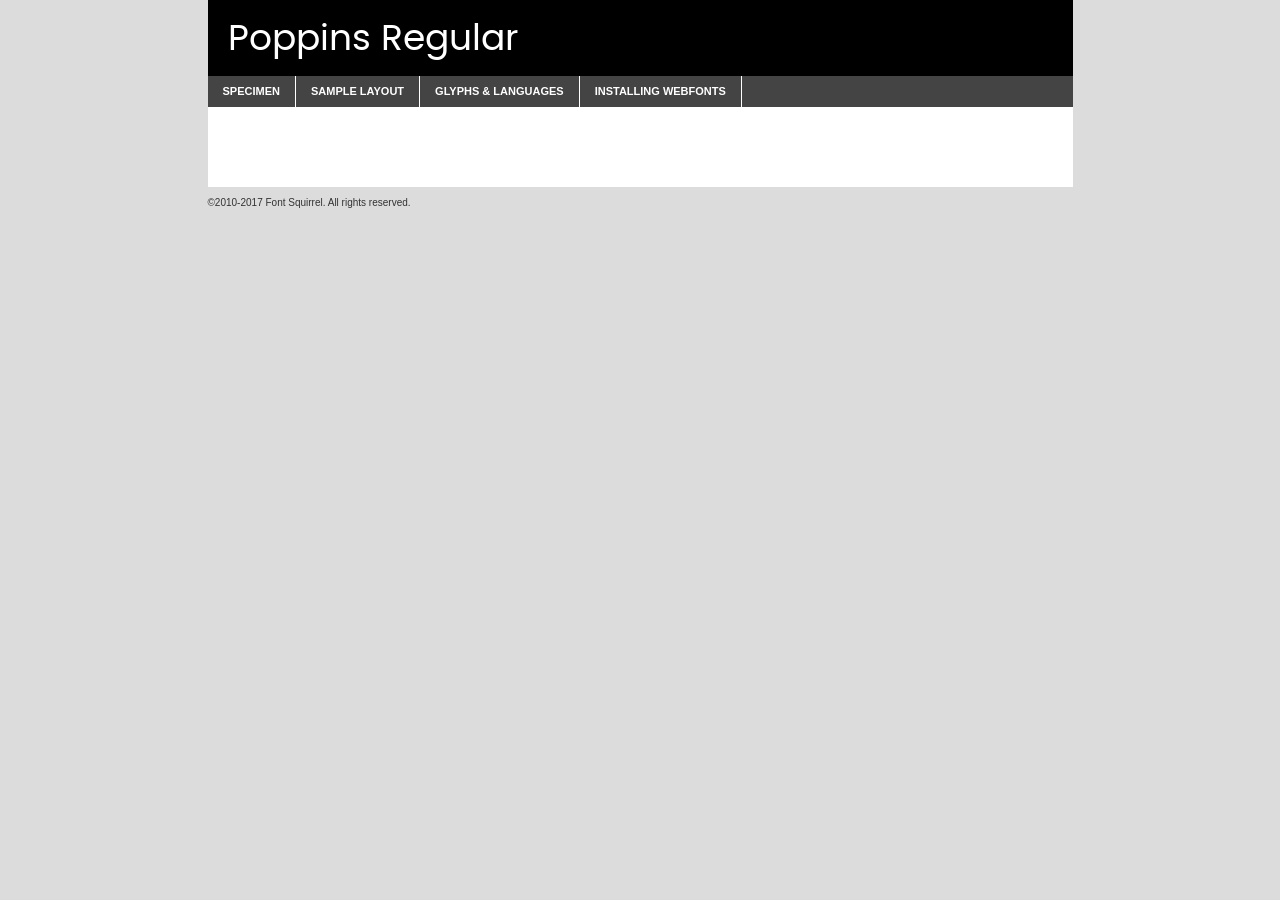
<file: components/fonts/poppins-regular-demo.html>
<!DOCTYPE html PUBLIC "-//W3C//DTD XHTML 1.0 Transitional//EN"
	"http://www.w3.org/TR/xhtml1/DTD/xhtml1-transitional.dtd">

<html xmlns="http://www.w3.org/1999/xhtml" xml:lang="en" lang="en">
<head>
	<meta http-equiv="Content-Type" content="text/html; charset=utf-8" />
	<script src="http://ajax.googleapis.com/ajax/libs/jquery/1.7.2/jquery.min.js" type="text/javascript" charset="utf-8"></script>
	<script type="text/javascript">
	(function($){$.fn.easyTabs=function(option){var param=jQuery.extend({fadeSpeed:"fast",defaultContent:1,activeClass:'active'},option);$(this).each(function(){var thisId="#"+this.id;if(param.defaultContent==''){param.defaultContent=1;}
	if(typeof param.defaultContent=="number")
	{var defaultTab=$(thisId+" .tabs li:eq("+(param.defaultContent-1)+") a").attr('href').substr(1);}else{var defaultTab=param.defaultContent;}
	$(thisId+" .tabs li a").each(function(){var tabToHide=$(this).attr('href').substr(1);$("#"+tabToHide).addClass('easytabs-tab-content');});hideAll();changeContent(defaultTab);function hideAll(){$(thisId+" .easytabs-tab-content").hide();}
	function changeContent(tabId){hideAll();$(thisId+" .tabs li").removeClass(param.activeClass);$(thisId+" .tabs li a[href=#"+tabId+"]").closest('li').addClass(param.activeClass);if(param.fadeSpeed!="none")
	{$(thisId+" #"+tabId).fadeIn(param.fadeSpeed);}else{$(thisId+" #"+tabId).show();}}
	$(thisId+" .tabs li").click(function(){var tabId=$(this).find('a').attr('href').substr(1);changeContent(tabId);return false;});});}})(jQuery);
	</script>
	<link rel="stylesheet" href="specimen_files/specimen_stylesheet.css" type="text/css" charset="utf-8" />
	<link rel="stylesheet" href="stylesheet.css" type="text/css" charset="utf-8" />

	<style type="text/css">
					body{
				font-family: 'poppinsregular';
							}
		</style>

	<title>Poppins Regular Specimen</title>
	
	
	<script type="text/javascript" charset="utf-8">
		$(document).ready(function() {
			$('#container').easyTabs({defaultContent:1});
		});
	</script>
</head>

<body>
<div id="container">
	<div id="header">
		Poppins Regular	</div>
	<ul class="tabs">
		<li><a href="#specimen">Specimen</a></li>
		<li><a href="#layout">Sample Layout</a></li>
				<li><a href="#glyphs">Glyphs &amp; Languages</a></li>
		<li><a href="#installing">Installing Webfonts</a></li>
		
	</ul>
	
	<div id="main_content">

		
			<div id="specimen">
		
				<div class="section">
					<div class="grid12 firstcol">
						<div class="huge">AaBb</div>
					</div>
				</div>
		
				<div class="section">
					<div class="glyph_range">A&#x200B;B&#x200b;C&#x200b;D&#x200b;E&#x200b;F&#x200b;G&#x200b;H&#x200b;I&#x200b;J&#x200b;K&#x200b;L&#x200b;M&#x200b;N&#x200b;O&#x200b;P&#x200b;Q&#x200b;R&#x200b;S&#x200b;T&#x200b;U&#x200b;V&#x200b;W&#x200b;X&#x200b;Y&#x200b;Z&#x200b;a&#x200b;b&#x200b;c&#x200b;d&#x200b;e&#x200b;f&#x200b;g&#x200b;h&#x200b;i&#x200b;j&#x200b;k&#x200b;l&#x200b;m&#x200b;n&#x200b;o&#x200b;p&#x200b;q&#x200b;r&#x200b;s&#x200b;t&#x200b;u&#x200b;v&#x200b;w&#x200b;x&#x200b;y&#x200b;z&#x200b;1&#x200b;2&#x200b;3&#x200b;4&#x200b;5&#x200b;6&#x200b;7&#x200b;8&#x200b;9&#x200b;0&#x200b;&amp;&#x200b;.&#x200b;,&#x200b;?&#x200b;!&#x200b;&#64;&#x200b;(&#x200b;)&#x200b;#&#x200b;$&#x200b;%&#x200b;*&#x200b;+&#x200b;-&#x200b;=&#x200b;:&#x200b;;</div>
				</div>
				<div class="section">
					<div class="grid12 firstcol">
						<table class="sample_table">
							<tr><td>10</td><td class="size10">abcdefghijklmnopqrstuvwxyzABCDEFGHIJKLMNOPQRSTUVWXYZ0123456789abcdefghijklmnopqrstuvwxyzABCDEFGHIJKLMNOPQRSTUVWXYZ0123456789abcdefghijklmnopqrstuvwxyzABCDEFGHIJKLMNOPQRSTUVWXYZ</td></tr>
							<tr><td>11</td><td class="size11">abcdefghijklmnopqrstuvwxyzABCDEFGHIJKLMNOPQRSTUVWXYZ0123456789abcdefghijklmnopqrstuvwxyzABCDEFGHIJKLMNOPQRSTUVWXYZ0123456789abcdefghijklmnopqrstuvwxyzABCDEFGHIJKLMNOPQRSTUVWXYZ</td></tr>
							<tr><td>12</td><td class="size12">abcdefghijklmnopqrstuvwxyzABCDEFGHIJKLMNOPQRSTUVWXYZ0123456789abcdefghijklmnopqrstuvwxyzABCDEFGHIJKLMNOPQRSTUVWXYZ0123456789abcdefghijklmnopqrstuvwxyzABCDEFGHIJKLMNOPQRSTUVWXYZ</td></tr>
							<tr><td>13</td><td class="size13">abcdefghijklmnopqrstuvwxyzABCDEFGHIJKLMNOPQRSTUVWXYZ0123456789abcdefghijklmnopqrstuvwxyzABCDEFGHIJKLMNOPQRSTUVWXYZ0123456789abcdefghijklmnopqrstuvwxyzABCDEFGHIJKLMNOPQRSTUVWXYZ</td></tr>
							<tr><td>14</td><td class="size14">abcdefghijklmnopqrstuvwxyzABCDEFGHIJKLMNOPQRSTUVWXYZ0123456789abcdefghijklmnopqrstuvwxyzABCDEFGHIJKLMNOPQRSTUVWXYZ0123456789abcdefghijklmnopqrstuvwxyzABCDEFGHIJKLMNOPQRSTUVWXYZ</td></tr>
							<tr><td>16</td><td class="size16">abcdefghijklmnopqrstuvwxyzABCDEFGHIJKLMNOPQRSTUVWXYZ0123456789abcdefghijklmnopqrstuvwxyzABCDEFGHIJKLMNOPQRSTUVWXYZ</td></tr>
							<tr><td>18</td><td class="size18">abcdefghijklmnopqrstuvwxyzABCDEFGHIJKLMNOPQRSTUVWXYZ0123456789abcdefghijklmnopqrstuvwxyzABCDEFGHIJKLMNOPQRSTUVWXYZ</td></tr>
							<tr><td>20</td><td class="size20">abcdefghijklmnopqrstuvwxyzABCDEFGHIJKLMNOPQRSTUVWXYZ0123456789abcdefghijklmnopqrstuvwxyzABCDEFGHIJKLMNOPQRSTUVWXYZ</td></tr>
							<tr><td>24</td><td class="size24">abcdefghijklmnopqrstuvwxyzABCDEFGHIJKLMNOPQRSTUVWXYZ0123456789abcdefghijklmnopqrstuvwxyzABCDEFGHIJKLMNOPQRSTUVWXYZ</td></tr>
							<tr><td>30</td><td class="size30">abcdefghijklmnopqrstuvwxyzABCDEFGHIJKLMNOPQRSTUVWXYZ0123456789abcdefghijklmnopqrstuvwxyzABCDEFGHIJKLMNOPQRSTUVWXYZ</td></tr>
							<tr><td>36</td><td class="size36">abcdefghijklmnopqrstuvwxyzABCDEFGHIJKLMNOPQRSTUVWXYZ0123456789abcdefghijklmnopqrstuvwxyzABCDEFGHIJKLMNOPQRSTUVWXYZ</td></tr>
							<tr><td>48</td><td class="size48">abcdefghijklmnopqrstuvwxyzABCDEFGHIJKLMNOPQRSTUVWXYZ0123456789abcdefghijklmnopqrstuvwxyzABCDEFGHIJKLMNOPQRSTUVWXYZ</td></tr>
							<tr><td>60</td><td class="size60">abcdefghijklmnopqrstuvwxyzABCDEFGHIJKLMNOPQRSTUVWXYZ0123456789abcdefghijklmnopqrstuvwxyzABCDEFGHIJKLMNOPQRSTUVWXYZ</td></tr>
							<tr><td>72</td><td class="size72">abcdefghijklmnopqrstuvwxyzABCDEFGHIJKLMNOPQRSTUVWXYZ0123456789abcdefghijklmnopqrstuvwxyzABCDEFGHIJKLMNOPQRSTUVWXYZ</td></tr>
							<tr><td>90</td><td class="size90">abcdefghijklmnopqrstuvwxyzABCDEFGHIJKLMNOPQRSTUVWXYZ0123456789abcdefghijklmnopqrstuvwxyzABCDEFGHIJKLMNOPQRSTUVWXYZ</td></tr>
						</table>
				
					</div>
			
				</div>
		
		
		
								<div class="section" id="bodycomparison">


										<div id="xheight">
				<div class="fontbody">&#x25FC;&#x25FC;&#x25FC;&#x25FC;&#x25FC;&#x25FC;&#x25FC;&#x25FC;&#x25FC;&#x25FC;&#x25FC;&#x25FC;&#x25FC;&#x25FC;&#x25FC;&#x25FC;&#x25FC;&#x25FC;&#x25FC;&#x25FC;&#x25FC;&#x25FC;&#x25FC;&#x25FC;&#x25FC;&#x25FC;&#x25FC;&#x25FC;&#x25FC;&#x25FC;&#x25FC;&#x25FC;&#x25FC;&#x25FC;&#x25FC;&#x25FC;&#x25FC;&#x25FC;&#x25FC;&#x25FC;&#x25FC;&#x25FC;&#x25FC;&#x25FC;&#x25FC;&#x25FC;&#x25FC;&#x25FC;&#x25FC;&#x25FC;&#x25FC;&#x25FC;&#x25FC;&#x25FC;&#x25FC;&#x25FC;&#x25FC;&#x25FC;&#x25FC;&#x25FC;&#x25FC;&#x25FC;&#x25FC;&#x25FC;&#x25FC;&#x25FC;&#x25FC;&#x25FC;&#x25FC;&#x25FC;&#x25FC;&#x25FC;&#x25FC;&#x25FC;&#x25FC;&#x25FC;&#x25FC;&#x25FC;&#x25FC;&#x25FC;&#x25FC;&#x25FC;&#x25FC;&#x25FC;&#x25FC;&#x25FC;&#x25FC;&#x25FC;&#x25FC;&#x25FC;&#x25FC;&#x25FC;&#x25FC;&#x25FC;&#x25FC;&#x25FC;&#x25FC;&#x25FC;&#x25FC;body</div><div class="arialbody">body</div><div class="verdanabody">body</div><div class="georgiabody">body</div></div>
										<div class="fontbody" style="z-index:1">
											body<span>Poppins Regular</span>
										</div>
										<div class="arialbody" style="z-index:1">
											body<span>Arial</span>
										</div>
										<div class="verdanabody" style="z-index:1">
											body<span>Verdana</span>
										</div>
										<div class="georgiabody" style="z-index:1">
											body<span>Georgia</span>
										</div>



								</div>
		
		
				<div class="section psample psample_row1" id="">
					
					<div class="grid2 firstcol">
						<p class="size10"><span>10.</span>Aenean lacinia bibendum nulla sed consectetur. Fusce dapibus, tellus ac cursus commodo, tortor mauris condimentum nibh, ut fermentum massa justo sit amet risus. Nullam id dolor id nibh ultricies vehicula ut id elit. Cum sociis natoque penatibus et magnis dis parturient montes, nascetur ridiculus mus. Nulla vitae elit libero, a pharetra augue.</p>
			
					</div>
					<div class="grid3">
						<p class="size11"><span>11.</span>Aenean lacinia bibendum nulla sed consectetur. Fusce dapibus, tellus ac cursus commodo, tortor mauris condimentum nibh, ut fermentum massa justo sit amet risus. Nullam id dolor id nibh ultricies vehicula ut id elit. Cum sociis natoque penatibus et magnis dis parturient montes, nascetur ridiculus mus. Nulla vitae elit libero, a pharetra augue.</p>
			
					</div>
					<div class="grid3">
						<p class="size12"><span>12.</span>Aenean lacinia bibendum nulla sed consectetur. Fusce dapibus, tellus ac cursus commodo, tortor mauris condimentum nibh, ut fermentum massa justo sit amet risus. Nullam id dolor id nibh ultricies vehicula ut id elit. Cum sociis natoque penatibus et magnis dis parturient montes, nascetur ridiculus mus. Nulla vitae elit libero, a pharetra augue.</p>
			
					</div>
					<div class="grid4">
						<p class="size13"><span>13.</span>Aenean lacinia bibendum nulla sed consectetur. Fusce dapibus, tellus ac cursus commodo, tortor mauris condimentum nibh, ut fermentum massa justo sit amet risus. Nullam id dolor id nibh ultricies vehicula ut id elit. Cum sociis natoque penatibus et magnis dis parturient montes, nascetur ridiculus mus. Nulla vitae elit libero, a pharetra augue.</p>
			
					</div>
					<div class="white_blend"></div>
					
				</div>
				<div class="section psample psample_row2" id="">
					<div class="grid3 firstcol">
						<p class="size14"><span>14.</span>Aenean lacinia bibendum nulla sed consectetur. Fusce dapibus, tellus ac cursus commodo, tortor mauris condimentum nibh, ut fermentum massa justo sit amet risus. Nullam id dolor id nibh ultricies vehicula ut id elit. Cum sociis natoque penatibus et magnis dis parturient montes, nascetur ridiculus mus. Nulla vitae elit libero, a pharetra augue.</p>
			
					</div>
					<div class="grid4">
						<p class="size16"><span>16.</span>Aenean lacinia bibendum nulla sed consectetur. Fusce dapibus, tellus ac cursus commodo, tortor mauris condimentum nibh, ut fermentum massa justo sit amet risus. Nullam id dolor id nibh ultricies vehicula ut id elit. Cum sociis natoque penatibus et magnis dis parturient montes, nascetur ridiculus mus. Nulla vitae elit libero, a pharetra augue.</p>
			
					</div>
					<div class="grid5">
						<p class="size18"><span>18.</span>Aenean lacinia bibendum nulla sed consectetur. Fusce dapibus, tellus ac cursus commodo, tortor mauris condimentum nibh, ut fermentum massa justo sit amet risus. Nullam id dolor id nibh ultricies vehicula ut id elit. Cum sociis natoque penatibus et magnis dis parturient montes, nascetur ridiculus mus. Nulla vitae elit libero, a pharetra augue.</p>
			
					</div>

					<div class="white_blend"></div>

				</div>
				
				<div class="section psample psample_row3" id="">
					<div class="grid5 firstcol">
						<p class="size20"><span>20.</span>Aenean lacinia bibendum nulla sed consectetur. Fusce dapibus, tellus ac cursus commodo, tortor mauris condimentum nibh, ut fermentum massa justo sit amet risus. Nullam id dolor id nibh ultricies vehicula ut id elit. Cum sociis natoque penatibus et magnis dis parturient montes, nascetur ridiculus mus. Nulla vitae elit libero, a pharetra augue.</p>
					</div>
					<div class="grid7">
						<p class="size24"><span>24.</span>Aenean lacinia bibendum nulla sed consectetur. Fusce dapibus, tellus ac cursus commodo, tortor mauris condimentum nibh, ut fermentum massa justo sit amet risus. Nullam id dolor id nibh ultricies vehicula ut id elit. Cum sociis natoque penatibus et magnis dis parturient montes, nascetur ridiculus mus. Nulla vitae elit libero, a pharetra augue.</p>
					</div>
					
					<div class="white_blend"></div>
					
				</div>
				
				<div class="section psample psample_row4" id="">
					<div class="grid12 firstcol">
						<p class="size30"><span>30.</span>Aenean lacinia bibendum nulla sed consectetur. Fusce dapibus, tellus ac cursus commodo, tortor mauris condimentum nibh, ut fermentum massa justo sit amet risus. Nullam id dolor id nibh ultricies vehicula ut id elit. Cum sociis natoque penatibus et magnis dis parturient montes, nascetur ridiculus mus. Nulla vitae elit libero, a pharetra augue.</p>
					</div>
					<div class="white_blend"></div>
					
				</div>
				
				
				
				<div class="section psample psample_row1 fullreverse">
					<div class="grid2 firstcol">
						<p class="size10"><span>10.</span>Aenean lacinia bibendum nulla sed consectetur. Fusce dapibus, tellus ac cursus commodo, tortor mauris condimentum nibh, ut fermentum massa justo sit amet risus. Nullam id dolor id nibh ultricies vehicula ut id elit. Cum sociis natoque penatibus et magnis dis parturient montes, nascetur ridiculus mus. Nulla vitae elit libero, a pharetra augue.</p>
			
					</div>
					<div class="grid3">
						<p class="size11"><span>11.</span>Aenean lacinia bibendum nulla sed consectetur. Fusce dapibus, tellus ac cursus commodo, tortor mauris condimentum nibh, ut fermentum massa justo sit amet risus. Nullam id dolor id nibh ultricies vehicula ut id elit. Cum sociis natoque penatibus et magnis dis parturient montes, nascetur ridiculus mus. Nulla vitae elit libero, a pharetra augue.</p>
			
					</div>
					<div class="grid3">
						<p class="size12"><span>12.</span>Aenean lacinia bibendum nulla sed consectetur. Fusce dapibus, tellus ac cursus commodo, tortor mauris condimentum nibh, ut fermentum massa justo sit amet risus. Nullam id dolor id nibh ultricies vehicula ut id elit. Cum sociis natoque penatibus et magnis dis parturient montes, nascetur ridiculus mus. Nulla vitae elit libero, a pharetra augue.</p>
			
					</div>
					<div class="grid4">
						<p class="size13"><span>13.</span>Aenean lacinia bibendum nulla sed consectetur. Fusce dapibus, tellus ac cursus commodo, tortor mauris condimentum nibh, ut fermentum massa justo sit amet risus. Nullam id dolor id nibh ultricies vehicula ut id elit. Cum sociis natoque penatibus et magnis dis parturient montes, nascetur ridiculus mus. Nulla vitae elit libero, a pharetra augue.</p>
			
					</div>
					<div class="black_blend"></div>
					
				</div>
				
				<div class="section psample psample_row2 fullreverse">
					<div class="grid3 firstcol">
						<p class="size14"><span>14.</span>Aenean lacinia bibendum nulla sed consectetur. Fusce dapibus, tellus ac cursus commodo, tortor mauris condimentum nibh, ut fermentum massa justo sit amet risus. Nullam id dolor id nibh ultricies vehicula ut id elit. Cum sociis natoque penatibus et magnis dis parturient montes, nascetur ridiculus mus. Nulla vitae elit libero, a pharetra augue.</p>
			
					</div>
					<div class="grid4">
						<p class="size16"><span>16.</span>Aenean lacinia bibendum nulla sed consectetur. Fusce dapibus, tellus ac cursus commodo, tortor mauris condimentum nibh, ut fermentum massa justo sit amet risus. Nullam id dolor id nibh ultricies vehicula ut id elit. Cum sociis natoque penatibus et magnis dis parturient montes, nascetur ridiculus mus. Nulla vitae elit libero, a pharetra augue.</p>
			
					</div>
					<div class="grid5">
						<p class="size18"><span>18.</span>Aenean lacinia bibendum nulla sed consectetur. Fusce dapibus, tellus ac cursus commodo, tortor mauris condimentum nibh, ut fermentum massa justo sit amet risus. Nullam id dolor id nibh ultricies vehicula ut id elit. Cum sociis natoque penatibus et magnis dis parturient montes, nascetur ridiculus mus. Nulla vitae elit libero, a pharetra augue.</p>
			
					</div>
					<div class="black_blend"></div>

				</div>
				
				<div class="section psample fullreverse psample_row3" id="">
					<div class="grid5 firstcol">
						<p class="size20"><span>20.</span>Aenean lacinia bibendum nulla sed consectetur. Fusce dapibus, tellus ac cursus commodo, tortor mauris condimentum nibh, ut fermentum massa justo sit amet risus. Nullam id dolor id nibh ultricies vehicula ut id elit. Cum sociis natoque penatibus et magnis dis parturient montes, nascetur ridiculus mus. Nulla vitae elit libero, a pharetra augue.</p>
					</div>
					<div class="grid7">
						<p class="size24"><span>24.</span>Aenean lacinia bibendum nulla sed consectetur. Fusce dapibus, tellus ac cursus commodo, tortor mauris condimentum nibh, ut fermentum massa justo sit amet risus. Nullam id dolor id nibh ultricies vehicula ut id elit. Cum sociis natoque penatibus et magnis dis parturient montes, nascetur ridiculus mus. Nulla vitae elit libero, a pharetra augue.</p>
					</div>
					
					<div class="black_blend"></div>
					
				</div>
				
				<div class="section psample fullreverse psample_row4" id="" style="border-bottom: 20px #000 solid;">
					<div class="grid12 firstcol">
						<p class="size30"><span>30.</span>Aenean lacinia bibendum nulla sed consectetur. Fusce dapibus, tellus ac cursus commodo, tortor mauris condimentum nibh, ut fermentum massa justo sit amet risus. Nullam id dolor id nibh ultricies vehicula ut id elit. Cum sociis natoque penatibus et magnis dis parturient montes, nascetur ridiculus mus. Nulla vitae elit libero, a pharetra augue.</p>
					</div>
					<div class="black_blend"></div>
					
				</div>
				
				
				
				
			</div>
			
			<div id="layout">
				
				<div class="section">
					
					<div class="grid12 firstcol">
						<h1>Lorem Ipsum Dolor</h1>
						<h2>Etiam porta sem malesuada magna mollis euismod</h2>
						
						<p class="byline">By <a href="#link">Aenean Lacinia</a></p>
					</div>
				</div>
				<div class="section">
					<div class="grid8 firstcol">
						<p class="large">Donec sed odio dui. Morbi leo risus, porta ac consectetur ac, vestibulum at eros. Fusce dapibus, tellus ac cursus commodo, tortor mauris condimentum nibh, ut fermentum massa justo sit amet risus. </p>

						
						<h3>Pellentesque ornare sem</h3>

						<p>Maecenas sed diam eget risus varius blandit sit amet non magna. Maecenas faucibus mollis interdum. Donec ullamcorper nulla non metus auctor fringilla. Nullam id dolor id nibh ultricies vehicula ut id elit. Nullam id dolor id nibh ultricies vehicula ut id elit. </p>

						<p>Aenean eu leo quam. Pellentesque ornare sem lacinia quam venenatis vestibulum. Lorem ipsum dolor sit amet, consectetur adipiscing elit. Cum sociis natoque penatibus et magnis dis parturient montes, nascetur ridiculus mus. </p>

						<p>Nulla vitae elit libero, a pharetra augue. Praesent commodo cursus magna, vel scelerisque nisl consectetur et. Aenean lacinia bibendum nulla sed consectetur. </p>

						<p>Nullam quis risus eget urna mollis ornare vel eu leo. Nullam quis risus eget urna mollis ornare vel eu leo. Maecenas sed diam eget risus varius blandit sit amet non magna. Donec ullamcorper nulla non metus auctor fringilla. </p>

						<h3>Cras mattis consectetur</h3>

						<p>Aenean eu leo quam. Pellentesque ornare sem lacinia quam venenatis vestibulum. Aenean lacinia bibendum nulla sed consectetur. Integer posuere erat a ante venenatis dapibus posuere velit aliquet. Cras mattis consectetur purus sit amet fermentum. </p>

						<p>Nullam id dolor id nibh ultricies vehicula ut id elit. Nullam quis risus eget urna mollis ornare vel eu leo. Cras mattis consectetur purus sit amet fermentum.</p>
					</div>
					
					<div class="grid4 sidebar">
						
						<div class="box reverse">
							<p class="last">Nullam quis risus eget urna mollis ornare vel eu leo. Donec ullamcorper nulla non metus auctor fringilla. Cras mattis consectetur purus sit amet fermentum. Sed posuere consectetur est at lobortis. Lorem ipsum dolor sit amet, consectetur adipiscing elit. </p>
						</div>
						
						<p class="caption">Maecenas sed diam eget risus varius.</p>

						<p>Vestibulum id ligula porta felis euismod semper. Integer posuere erat a ante venenatis dapibus posuere velit aliquet. Vestibulum id ligula porta felis euismod semper. Sed posuere consectetur est at lobortis. Maecenas sed diam eget risus varius blandit sit amet non magna. Fusce dapibus, tellus ac cursus commodo, tortor mauris condimentum nibh, ut fermentum massa justo sit amet risus. </p>

					

						<p>Duis mollis, est non commodo luctus, nisi erat porttitor ligula, eget lacinia odio sem nec elit. Aenean lacinia bibendum nulla sed consectetur. Vivamus sagittis lacus vel augue laoreet rutrum faucibus dolor auctor. Aenean lacinia bibendum nulla sed consectetur. Nullam quis risus eget urna mollis ornare vel eu leo. </p>

						<p>Praesent commodo cursus magna, vel scelerisque nisl consectetur et. Donec ullamcorper nulla non metus auctor fringilla. Maecenas faucibus mollis interdum. Fusce dapibus, tellus ac cursus commodo, tortor mauris condimentum nibh, ut fermentum massa justo sit amet risus. </p>

					</div>
				</div>
				
			</div>


			



		<div id="glyphs">
			<div class="section">
				<div class="grid12 firstcol">
			
				<h1>Language Support</h1>
				<p>The subset of Poppins Regular in this kit supports the following languages:<br />
			
					Albanian, Basque, Breton, Chamorro, Danish, Dutch, English, Faroese, Finnish, French, Frisian, Galician, German, Icelandic, Italian, Malagasy, Norwegian, Portuguese, Spanish, Alsatian, Aragonese, Arapaho, Arrernte, Asturian, Aymara, Bislama, Cebuano, Corsican, Fijian, French_creole, Genoese, Gilbertese, Greenlandic, Haitian_creole, Hiligaynon, Hmong, Hopi, Ibanag, Iloko_ilokano, Indonesian, Interglossa_glosa, Interlingua, Irish_gaelic, Jerriais, Lojban, Lombard, Luxembourgeois, Manx, Mohawk, Norfolk_pitcairnese, Occitan, Oromo, Pangasinan, Papiamento, Piedmontese, Potawatomi, Rhaeto-romance, Romansh, Rotokas, Sami_lule, Samoan, Sardinian, Scots_gaelic, Seychelles_creole, Shona, Sicilian, Somali, Southern_ndebele, Swahili, Swati_swazi, Tagalog_filipino_pilipino, Tetum, Tok_pisin, Uyghur_latinized, Volapuk, Walloon, Warlpiri, Xhosa, Yapese, Zulu, Latinbasic, Ubasic, Demo				</p>
				<h1>Glyph Chart</h1>
				<p>The subset of Poppins Regular in this kit includes all the glyphs listed below. Unicode entities are included above each glyph to help you insert individual characters into your layout.</p>
				<div id="glyph_chart">
			
																														 <div><p>&amp;#13;</p>&#13;</div>
																				 <div><p>&amp;#32;</p>&#32;</div>
																				 <div><p>&amp;#33;</p>&#33;</div>
																				 <div><p>&amp;#34;</p>&#34;</div>
																				 <div><p>&amp;#35;</p>&#35;</div>
																				 <div><p>&amp;#36;</p>&#36;</div>
																				 <div><p>&amp;#37;</p>&#37;</div>
																				 <div><p>&amp;#38;</p>&#38;</div>
																				 <div><p>&amp;#39;</p>&#39;</div>
																				 <div><p>&amp;#40;</p>&#40;</div>
																				 <div><p>&amp;#41;</p>&#41;</div>
																				 <div><p>&amp;#42;</p>&#42;</div>
																				 <div><p>&amp;#43;</p>&#43;</div>
																				 <div><p>&amp;#44;</p>&#44;</div>
																				 <div><p>&amp;#45;</p>&#45;</div>
																				 <div><p>&amp;#46;</p>&#46;</div>
																				 <div><p>&amp;#47;</p>&#47;</div>
																				 <div><p>&amp;#48;</p>&#48;</div>
																				 <div><p>&amp;#49;</p>&#49;</div>
																				 <div><p>&amp;#50;</p>&#50;</div>
																				 <div><p>&amp;#51;</p>&#51;</div>
																				 <div><p>&amp;#52;</p>&#52;</div>
																				 <div><p>&amp;#53;</p>&#53;</div>
																				 <div><p>&amp;#54;</p>&#54;</div>
																				 <div><p>&amp;#55;</p>&#55;</div>
																				 <div><p>&amp;#56;</p>&#56;</div>
																				 <div><p>&amp;#57;</p>&#57;</div>
																				 <div><p>&amp;#58;</p>&#58;</div>
																				 <div><p>&amp;#59;</p>&#59;</div>
																				 <div><p>&amp;#60;</p>&#60;</div>
																				 <div><p>&amp;#61;</p>&#61;</div>
																				 <div><p>&amp;#62;</p>&#62;</div>
																				 <div><p>&amp;#63;</p>&#63;</div>
																				 <div><p>&amp;#64;</p>&#64;</div>
																				 <div><p>&amp;#65;</p>&#65;</div>
																				 <div><p>&amp;#66;</p>&#66;</div>
																				 <div><p>&amp;#67;</p>&#67;</div>
																				 <div><p>&amp;#68;</p>&#68;</div>
																				 <div><p>&amp;#69;</p>&#69;</div>
																				 <div><p>&amp;#70;</p>&#70;</div>
																				 <div><p>&amp;#71;</p>&#71;</div>
																				 <div><p>&amp;#72;</p>&#72;</div>
																				 <div><p>&amp;#73;</p>&#73;</div>
																				 <div><p>&amp;#74;</p>&#74;</div>
																				 <div><p>&amp;#75;</p>&#75;</div>
																				 <div><p>&amp;#76;</p>&#76;</div>
																				 <div><p>&amp;#77;</p>&#77;</div>
																				 <div><p>&amp;#78;</p>&#78;</div>
																				 <div><p>&amp;#79;</p>&#79;</div>
																				 <div><p>&amp;#80;</p>&#80;</div>
																				 <div><p>&amp;#81;</p>&#81;</div>
																				 <div><p>&amp;#82;</p>&#82;</div>
																				 <div><p>&amp;#83;</p>&#83;</div>
																				 <div><p>&amp;#84;</p>&#84;</div>
																				 <div><p>&amp;#85;</p>&#85;</div>
																				 <div><p>&amp;#86;</p>&#86;</div>
																				 <div><p>&amp;#87;</p>&#87;</div>
																				 <div><p>&amp;#88;</p>&#88;</div>
																				 <div><p>&amp;#89;</p>&#89;</div>
																				 <div><p>&amp;#90;</p>&#90;</div>
																				 <div><p>&amp;#91;</p>&#91;</div>
																				 <div><p>&amp;#92;</p>&#92;</div>
																				 <div><p>&amp;#93;</p>&#93;</div>
																				 <div><p>&amp;#94;</p>&#94;</div>
																				 <div><p>&amp;#95;</p>&#95;</div>
																				 <div><p>&amp;#96;</p>&#96;</div>
																				 <div><p>&amp;#97;</p>&#97;</div>
																				 <div><p>&amp;#98;</p>&#98;</div>
																				 <div><p>&amp;#99;</p>&#99;</div>
																				 <div><p>&amp;#100;</p>&#100;</div>
																				 <div><p>&amp;#101;</p>&#101;</div>
																				 <div><p>&amp;#102;</p>&#102;</div>
																				 <div><p>&amp;#103;</p>&#103;</div>
																				 <div><p>&amp;#104;</p>&#104;</div>
																				 <div><p>&amp;#105;</p>&#105;</div>
																				 <div><p>&amp;#106;</p>&#106;</div>
																				 <div><p>&amp;#107;</p>&#107;</div>
																				 <div><p>&amp;#108;</p>&#108;</div>
																				 <div><p>&amp;#109;</p>&#109;</div>
																				 <div><p>&amp;#110;</p>&#110;</div>
																				 <div><p>&amp;#111;</p>&#111;</div>
																				 <div><p>&amp;#112;</p>&#112;</div>
																				 <div><p>&amp;#113;</p>&#113;</div>
																				 <div><p>&amp;#114;</p>&#114;</div>
																				 <div><p>&amp;#115;</p>&#115;</div>
																				 <div><p>&amp;#116;</p>&#116;</div>
																				 <div><p>&amp;#117;</p>&#117;</div>
																				 <div><p>&amp;#118;</p>&#118;</div>
																				 <div><p>&amp;#119;</p>&#119;</div>
																				 <div><p>&amp;#120;</p>&#120;</div>
																				 <div><p>&amp;#121;</p>&#121;</div>
																				 <div><p>&amp;#122;</p>&#122;</div>
																				 <div><p>&amp;#123;</p>&#123;</div>
																				 <div><p>&amp;#124;</p>&#124;</div>
																				 <div><p>&amp;#125;</p>&#125;</div>
																				 <div><p>&amp;#126;</p>&#126;</div>
																				 <div><p>&amp;#160;</p>&#160;</div>
																				 <div><p>&amp;#161;</p>&#161;</div>
																				 <div><p>&amp;#162;</p>&#162;</div>
																				 <div><p>&amp;#163;</p>&#163;</div>
																				 <div><p>&amp;#164;</p>&#164;</div>
																				 <div><p>&amp;#165;</p>&#165;</div>
																				 <div><p>&amp;#166;</p>&#166;</div>
																				 <div><p>&amp;#167;</p>&#167;</div>
																				 <div><p>&amp;#168;</p>&#168;</div>
																				 <div><p>&amp;#169;</p>&#169;</div>
																				 <div><p>&amp;#170;</p>&#170;</div>
																				 <div><p>&amp;#171;</p>&#171;</div>
																				 <div><p>&amp;#172;</p>&#172;</div>
																				 <div><p>&amp;#173;</p>&#173;</div>
																				 <div><p>&amp;#174;</p>&#174;</div>
																				 <div><p>&amp;#175;</p>&#175;</div>
																				 <div><p>&amp;#176;</p>&#176;</div>
																				 <div><p>&amp;#177;</p>&#177;</div>
																				 <div><p>&amp;#178;</p>&#178;</div>
																				 <div><p>&amp;#179;</p>&#179;</div>
																				 <div><p>&amp;#180;</p>&#180;</div>
																				 <div><p>&amp;#181;</p>&#181;</div>
																				 <div><p>&amp;#182;</p>&#182;</div>
																				 <div><p>&amp;#183;</p>&#183;</div>
																				 <div><p>&amp;#184;</p>&#184;</div>
																				 <div><p>&amp;#185;</p>&#185;</div>
																				 <div><p>&amp;#186;</p>&#186;</div>
																				 <div><p>&amp;#187;</p>&#187;</div>
																				 <div><p>&amp;#188;</p>&#188;</div>
																				 <div><p>&amp;#189;</p>&#189;</div>
																				 <div><p>&amp;#190;</p>&#190;</div>
																				 <div><p>&amp;#191;</p>&#191;</div>
																				 <div><p>&amp;#192;</p>&#192;</div>
																				 <div><p>&amp;#193;</p>&#193;</div>
																				 <div><p>&amp;#194;</p>&#194;</div>
																				 <div><p>&amp;#195;</p>&#195;</div>
																				 <div><p>&amp;#196;</p>&#196;</div>
																				 <div><p>&amp;#197;</p>&#197;</div>
																				 <div><p>&amp;#198;</p>&#198;</div>
																				 <div><p>&amp;#199;</p>&#199;</div>
																				 <div><p>&amp;#200;</p>&#200;</div>
																				 <div><p>&amp;#201;</p>&#201;</div>
																				 <div><p>&amp;#202;</p>&#202;</div>
																				 <div><p>&amp;#203;</p>&#203;</div>
																				 <div><p>&amp;#204;</p>&#204;</div>
																				 <div><p>&amp;#205;</p>&#205;</div>
																				 <div><p>&amp;#206;</p>&#206;</div>
																				 <div><p>&amp;#207;</p>&#207;</div>
																				 <div><p>&amp;#208;</p>&#208;</div>
																				 <div><p>&amp;#209;</p>&#209;</div>
																				 <div><p>&amp;#210;</p>&#210;</div>
																				 <div><p>&amp;#211;</p>&#211;</div>
																				 <div><p>&amp;#212;</p>&#212;</div>
																				 <div><p>&amp;#213;</p>&#213;</div>
																				 <div><p>&amp;#214;</p>&#214;</div>
																				 <div><p>&amp;#215;</p>&#215;</div>
																				 <div><p>&amp;#216;</p>&#216;</div>
																				 <div><p>&amp;#217;</p>&#217;</div>
																				 <div><p>&amp;#218;</p>&#218;</div>
																				 <div><p>&amp;#219;</p>&#219;</div>
																				 <div><p>&amp;#220;</p>&#220;</div>
																				 <div><p>&amp;#221;</p>&#221;</div>
																				 <div><p>&amp;#222;</p>&#222;</div>
																				 <div><p>&amp;#223;</p>&#223;</div>
																				 <div><p>&amp;#224;</p>&#224;</div>
																				 <div><p>&amp;#225;</p>&#225;</div>
																				 <div><p>&amp;#226;</p>&#226;</div>
																				 <div><p>&amp;#227;</p>&#227;</div>
																				 <div><p>&amp;#228;</p>&#228;</div>
																				 <div><p>&amp;#229;</p>&#229;</div>
																				 <div><p>&amp;#230;</p>&#230;</div>
																				 <div><p>&amp;#231;</p>&#231;</div>
																				 <div><p>&amp;#232;</p>&#232;</div>
																				 <div><p>&amp;#233;</p>&#233;</div>
																				 <div><p>&amp;#234;</p>&#234;</div>
																				 <div><p>&amp;#235;</p>&#235;</div>
																				 <div><p>&amp;#236;</p>&#236;</div>
																				 <div><p>&amp;#237;</p>&#237;</div>
																				 <div><p>&amp;#238;</p>&#238;</div>
																				 <div><p>&amp;#239;</p>&#239;</div>
																				 <div><p>&amp;#240;</p>&#240;</div>
																				 <div><p>&amp;#241;</p>&#241;</div>
																				 <div><p>&amp;#242;</p>&#242;</div>
																				 <div><p>&amp;#243;</p>&#243;</div>
																				 <div><p>&amp;#244;</p>&#244;</div>
																				 <div><p>&amp;#245;</p>&#245;</div>
																				 <div><p>&amp;#246;</p>&#246;</div>
																				 <div><p>&amp;#247;</p>&#247;</div>
																				 <div><p>&amp;#248;</p>&#248;</div>
																				 <div><p>&amp;#249;</p>&#249;</div>
																				 <div><p>&amp;#250;</p>&#250;</div>
																				 <div><p>&amp;#251;</p>&#251;</div>
																				 <div><p>&amp;#252;</p>&#252;</div>
																				 <div><p>&amp;#253;</p>&#253;</div>
																				 <div><p>&amp;#254;</p>&#254;</div>
																				 <div><p>&amp;#255;</p>&#255;</div>
																				 <div><p>&amp;#338;</p>&#338;</div>
																				 <div><p>&amp;#339;</p>&#339;</div>
																				 <div><p>&amp;#376;</p>&#376;</div>
																				 <div><p>&amp;#710;</p>&#710;</div>
																				 <div><p>&amp;#732;</p>&#732;</div>
																				 <div><p>&amp;#8192;</p>&#8192;</div>
																				 <div><p>&amp;#8193;</p>&#8193;</div>
																				 <div><p>&amp;#8194;</p>&#8194;</div>
																				 <div><p>&amp;#8195;</p>&#8195;</div>
																				 <div><p>&amp;#8196;</p>&#8196;</div>
																				 <div><p>&amp;#8197;</p>&#8197;</div>
																				 <div><p>&amp;#8198;</p>&#8198;</div>
																				 <div><p>&amp;#8199;</p>&#8199;</div>
																				 <div><p>&amp;#8200;</p>&#8200;</div>
																				 <div><p>&amp;#8201;</p>&#8201;</div>
																				 <div><p>&amp;#8202;</p>&#8202;</div>
																				 <div><p>&amp;#8208;</p>&#8208;</div>
																				 <div><p>&amp;#8209;</p>&#8209;</div>
																				 <div><p>&amp;#8210;</p>&#8210;</div>
																				 <div><p>&amp;#8211;</p>&#8211;</div>
																				 <div><p>&amp;#8212;</p>&#8212;</div>
																				 <div><p>&amp;#8216;</p>&#8216;</div>
																				 <div><p>&amp;#8217;</p>&#8217;</div>
																				 <div><p>&amp;#8218;</p>&#8218;</div>
																				 <div><p>&amp;#8220;</p>&#8220;</div>
																				 <div><p>&amp;#8221;</p>&#8221;</div>
																				 <div><p>&amp;#8222;</p>&#8222;</div>
																				 <div><p>&amp;#8226;</p>&#8226;</div>
																				 <div><p>&amp;#8230;</p>&#8230;</div>
																				 <div><p>&amp;#8239;</p>&#8239;</div>
																				 <div><p>&amp;#8249;</p>&#8249;</div>
																				 <div><p>&amp;#8250;</p>&#8250;</div>
																				 <div><p>&amp;#8287;</p>&#8287;</div>
																				 <div><p>&amp;#8364;</p>&#8364;</div>
																				 <div><p>&amp;#8482;</p>&#8482;</div>
																				 <div><p>&amp;#64257;</p>&#64257;</div>
																				 <div><p>&amp;#64258;</p>&#64258;</div>
																																																</div>	
				</div>
		
		
			</div>
		</div>
		
		
		<div id="specs">
			
		</div>
	
		<div id="installing">
			<div class="section">
				<div class="grid7 firstcol">
					<h1>Installing Webfonts</h1>
					
					<p>Webfonts are supported by all major browser platforms but not all in the same way. There are currently four different font formats that must be included in order to target all browsers. This includes TTF, WOFF, EOT and SVG.</p>
					
					<h2>1. Upload your webfonts</h2>
					<p>You must upload your webfont kit to your website. They should be in or near the same directory as your CSS files.</p>
					
					<h2>2. Include the webfont stylesheet</h2>
					<p>A special CSS @font-face declaration helps the various browsers select the appropriate font it needs without causing you a bunch of headaches. Learn more about this syntax by reading the <a href="https://www.fontspring.com/blog/further-hardening-of-the-bulletproof-syntax">Fontspring blog post</a> about it. The code for it is as follows:</p>


<code>
@font-face{ 
	font-family: 'MyWebFont';
	src: url('WebFont.eot');
	src: url('WebFont.eot?#iefix') format('embedded-opentype'),
	     url('WebFont.woff') format('woff'),
	     url('WebFont.ttf') format('truetype'),
	     url('WebFont.svg#webfont') format('svg');
}
</code>

	<p>We've already gone ahead and generated the code for you. All you have to do is link to the stylesheet in your HTML, like this:</p>
	<code>&lt;link rel=&quot;stylesheet&quot; href=&quot;stylesheet.css&quot; type=&quot;text/css&quot; charset=&quot;utf-8&quot; /&gt;</code>

					<h2>3. Modify your own stylesheet</h2>
					<p>To take advantage of your new fonts, you must tell your stylesheet to use them. Look at the original @font-face declaration above and find the property called "font-family." The name linked there will be what you use to reference the font. Prepend that webfont name to the font stack in the "font-family" property, inside the selector you want to change. For example:</p>
<code>p { font-family: 'WebFont', Arial, sans-serif; }</code>

<h2>4. Test</h2>
<p>Getting webfonts to work cross-browser <em>can</em> be tricky. Use the information in the sidebar to help you if you find that fonts aren't loading in a particular browser.</p>
				</div>
				
				<div class="grid5 sidebar">
					<div class="box">
						<h2>Troubleshooting<br />Font-Face Problems</h2>
						<p>Having trouble getting your webfonts to load in your new website? Here are some tips to sort out what might be the problem.</p>

						<h3>Fonts not showing in any browser</h3>

						<p>This sounds like you need to work on the plumbing. You either did not upload the fonts to the correct directory, or you did not link the fonts properly in the CSS. If you've confirmed that all this is correct and you still have a problem, take a look at your .htaccess file and see if requests are getting intercepted.</p>

						<h3>Fonts not loading in iPhone or iPad</h3>

						<p>The most common problem here is that you are serving the fonts from an IIS server. IIS refuses to serve files that have unknown MIME types. If that is the case, you must set the MIME type for SVG to "image/svg+xml" in the server settings. Follow these instructions from Microsoft if you need help.</p>

						<h3>Fonts not loading in Firefox</h3>

						<p>The primary reason for this failure? You are still using a version Firefox older than 3.5. So upgrade already! If that isn't it, then you are very likely serving fonts from a different domain. Firefox requires that all font assets be served from the same domain. Lastly it is possible that you need to add WOFF to your list of MIME types (if you are serving via IIS.)</p>

						<h3>Fonts not loading in IE</h3>

						<p>Are you looking at Internet Explorer on an actual Windows machine or are you cheating by using a service like Adobe BrowserLab? Many of these screenshot services do not render @font-face for IE. Best to test it on a real machine.</p>

						<h3>Fonts not loading in IE9</h3>

						<p>IE9, like Firefox, requires that fonts be served from the same domain as the website. Make sure that is the case.</p>
					</div>
				</div>
			</div>
			
		</div>
	
	</div>
	<div id="footer">
		<p>&copy;2010-2017 Font Squirrel. All rights reserved.</p>
	</div>
</div>
</body>
</html>
</file>
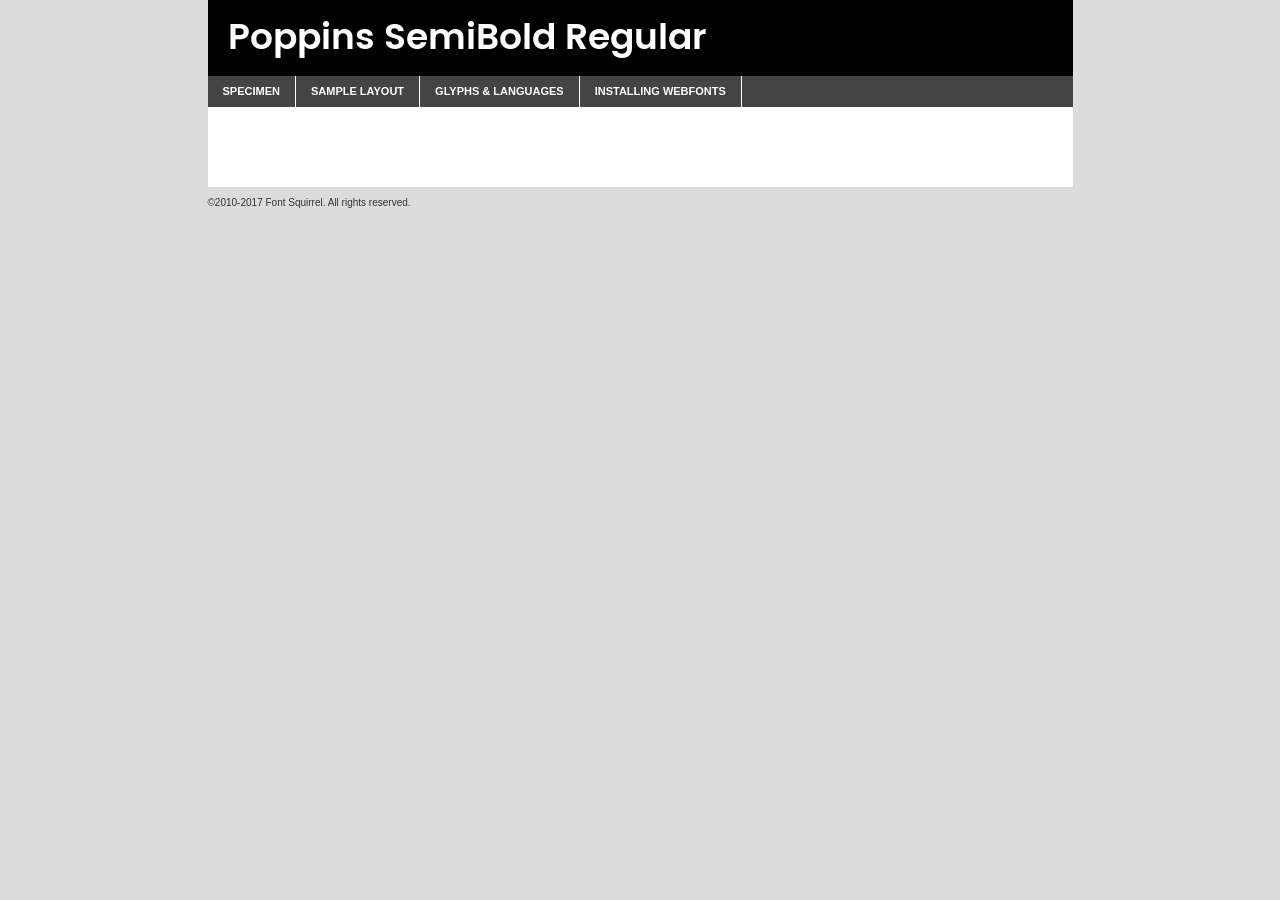
<file: components/fonts/poppins-semibold-demo.html>
<!DOCTYPE html PUBLIC "-//W3C//DTD XHTML 1.0 Transitional//EN"
	"http://www.w3.org/TR/xhtml1/DTD/xhtml1-transitional.dtd">

<html xmlns="http://www.w3.org/1999/xhtml" xml:lang="en" lang="en">
<head>
	<meta http-equiv="Content-Type" content="text/html; charset=utf-8" />
	<script src="http://ajax.googleapis.com/ajax/libs/jquery/1.7.2/jquery.min.js" type="text/javascript" charset="utf-8"></script>
	<script type="text/javascript">
	(function($){$.fn.easyTabs=function(option){var param=jQuery.extend({fadeSpeed:"fast",defaultContent:1,activeClass:'active'},option);$(this).each(function(){var thisId="#"+this.id;if(param.defaultContent==''){param.defaultContent=1;}
	if(typeof param.defaultContent=="number")
	{var defaultTab=$(thisId+" .tabs li:eq("+(param.defaultContent-1)+") a").attr('href').substr(1);}else{var defaultTab=param.defaultContent;}
	$(thisId+" .tabs li a").each(function(){var tabToHide=$(this).attr('href').substr(1);$("#"+tabToHide).addClass('easytabs-tab-content');});hideAll();changeContent(defaultTab);function hideAll(){$(thisId+" .easytabs-tab-content").hide();}
	function changeContent(tabId){hideAll();$(thisId+" .tabs li").removeClass(param.activeClass);$(thisId+" .tabs li a[href=#"+tabId+"]").closest('li').addClass(param.activeClass);if(param.fadeSpeed!="none")
	{$(thisId+" #"+tabId).fadeIn(param.fadeSpeed);}else{$(thisId+" #"+tabId).show();}}
	$(thisId+" .tabs li").click(function(){var tabId=$(this).find('a').attr('href').substr(1);changeContent(tabId);return false;});});}})(jQuery);
	</script>
	<link rel="stylesheet" href="specimen_files/specimen_stylesheet.css" type="text/css" charset="utf-8" />
	<link rel="stylesheet" href="stylesheet.css" type="text/css" charset="utf-8" />

	<style type="text/css">
					body{
				font-family: 'poppinssemibold';
							}
		</style>

	<title>Poppins SemiBold Regular Specimen</title>
	
	
	<script type="text/javascript" charset="utf-8">
		$(document).ready(function() {
			$('#container').easyTabs({defaultContent:1});
		});
	</script>
</head>

<body>
<div id="container">
	<div id="header">
		Poppins SemiBold Regular	</div>
	<ul class="tabs">
		<li><a href="#specimen">Specimen</a></li>
		<li><a href="#layout">Sample Layout</a></li>
				<li><a href="#glyphs">Glyphs &amp; Languages</a></li>
		<li><a href="#installing">Installing Webfonts</a></li>
		
	</ul>
	
	<div id="main_content">

		
			<div id="specimen">
		
				<div class="section">
					<div class="grid12 firstcol">
						<div class="huge">AaBb</div>
					</div>
				</div>
		
				<div class="section">
					<div class="glyph_range">A&#x200B;B&#x200b;C&#x200b;D&#x200b;E&#x200b;F&#x200b;G&#x200b;H&#x200b;I&#x200b;J&#x200b;K&#x200b;L&#x200b;M&#x200b;N&#x200b;O&#x200b;P&#x200b;Q&#x200b;R&#x200b;S&#x200b;T&#x200b;U&#x200b;V&#x200b;W&#x200b;X&#x200b;Y&#x200b;Z&#x200b;a&#x200b;b&#x200b;c&#x200b;d&#x200b;e&#x200b;f&#x200b;g&#x200b;h&#x200b;i&#x200b;j&#x200b;k&#x200b;l&#x200b;m&#x200b;n&#x200b;o&#x200b;p&#x200b;q&#x200b;r&#x200b;s&#x200b;t&#x200b;u&#x200b;v&#x200b;w&#x200b;x&#x200b;y&#x200b;z&#x200b;1&#x200b;2&#x200b;3&#x200b;4&#x200b;5&#x200b;6&#x200b;7&#x200b;8&#x200b;9&#x200b;0&#x200b;&amp;&#x200b;.&#x200b;,&#x200b;?&#x200b;!&#x200b;&#64;&#x200b;(&#x200b;)&#x200b;#&#x200b;$&#x200b;%&#x200b;*&#x200b;+&#x200b;-&#x200b;=&#x200b;:&#x200b;;</div>
				</div>
				<div class="section">
					<div class="grid12 firstcol">
						<table class="sample_table">
							<tr><td>10</td><td class="size10">abcdefghijklmnopqrstuvwxyzABCDEFGHIJKLMNOPQRSTUVWXYZ0123456789abcdefghijklmnopqrstuvwxyzABCDEFGHIJKLMNOPQRSTUVWXYZ0123456789abcdefghijklmnopqrstuvwxyzABCDEFGHIJKLMNOPQRSTUVWXYZ</td></tr>
							<tr><td>11</td><td class="size11">abcdefghijklmnopqrstuvwxyzABCDEFGHIJKLMNOPQRSTUVWXYZ0123456789abcdefghijklmnopqrstuvwxyzABCDEFGHIJKLMNOPQRSTUVWXYZ0123456789abcdefghijklmnopqrstuvwxyzABCDEFGHIJKLMNOPQRSTUVWXYZ</td></tr>
							<tr><td>12</td><td class="size12">abcdefghijklmnopqrstuvwxyzABCDEFGHIJKLMNOPQRSTUVWXYZ0123456789abcdefghijklmnopqrstuvwxyzABCDEFGHIJKLMNOPQRSTUVWXYZ0123456789abcdefghijklmnopqrstuvwxyzABCDEFGHIJKLMNOPQRSTUVWXYZ</td></tr>
							<tr><td>13</td><td class="size13">abcdefghijklmnopqrstuvwxyzABCDEFGHIJKLMNOPQRSTUVWXYZ0123456789abcdefghijklmnopqrstuvwxyzABCDEFGHIJKLMNOPQRSTUVWXYZ0123456789abcdefghijklmnopqrstuvwxyzABCDEFGHIJKLMNOPQRSTUVWXYZ</td></tr>
							<tr><td>14</td><td class="size14">abcdefghijklmnopqrstuvwxyzABCDEFGHIJKLMNOPQRSTUVWXYZ0123456789abcdefghijklmnopqrstuvwxyzABCDEFGHIJKLMNOPQRSTUVWXYZ0123456789abcdefghijklmnopqrstuvwxyzABCDEFGHIJKLMNOPQRSTUVWXYZ</td></tr>
							<tr><td>16</td><td class="size16">abcdefghijklmnopqrstuvwxyzABCDEFGHIJKLMNOPQRSTUVWXYZ0123456789abcdefghijklmnopqrstuvwxyzABCDEFGHIJKLMNOPQRSTUVWXYZ</td></tr>
							<tr><td>18</td><td class="size18">abcdefghijklmnopqrstuvwxyzABCDEFGHIJKLMNOPQRSTUVWXYZ0123456789abcdefghijklmnopqrstuvwxyzABCDEFGHIJKLMNOPQRSTUVWXYZ</td></tr>
							<tr><td>20</td><td class="size20">abcdefghijklmnopqrstuvwxyzABCDEFGHIJKLMNOPQRSTUVWXYZ0123456789abcdefghijklmnopqrstuvwxyzABCDEFGHIJKLMNOPQRSTUVWXYZ</td></tr>
							<tr><td>24</td><td class="size24">abcdefghijklmnopqrstuvwxyzABCDEFGHIJKLMNOPQRSTUVWXYZ0123456789abcdefghijklmnopqrstuvwxyzABCDEFGHIJKLMNOPQRSTUVWXYZ</td></tr>
							<tr><td>30</td><td class="size30">abcdefghijklmnopqrstuvwxyzABCDEFGHIJKLMNOPQRSTUVWXYZ0123456789abcdefghijklmnopqrstuvwxyzABCDEFGHIJKLMNOPQRSTUVWXYZ</td></tr>
							<tr><td>36</td><td class="size36">abcdefghijklmnopqrstuvwxyzABCDEFGHIJKLMNOPQRSTUVWXYZ0123456789abcdefghijklmnopqrstuvwxyzABCDEFGHIJKLMNOPQRSTUVWXYZ</td></tr>
							<tr><td>48</td><td class="size48">abcdefghijklmnopqrstuvwxyzABCDEFGHIJKLMNOPQRSTUVWXYZ0123456789abcdefghijklmnopqrstuvwxyzABCDEFGHIJKLMNOPQRSTUVWXYZ</td></tr>
							<tr><td>60</td><td class="size60">abcdefghijklmnopqrstuvwxyzABCDEFGHIJKLMNOPQRSTUVWXYZ0123456789abcdefghijklmnopqrstuvwxyzABCDEFGHIJKLMNOPQRSTUVWXYZ</td></tr>
							<tr><td>72</td><td class="size72">abcdefghijklmnopqrstuvwxyzABCDEFGHIJKLMNOPQRSTUVWXYZ0123456789abcdefghijklmnopqrstuvwxyzABCDEFGHIJKLMNOPQRSTUVWXYZ</td></tr>
							<tr><td>90</td><td class="size90">abcdefghijklmnopqrstuvwxyzABCDEFGHIJKLMNOPQRSTUVWXYZ0123456789abcdefghijklmnopqrstuvwxyzABCDEFGHIJKLMNOPQRSTUVWXYZ</td></tr>
						</table>
				
					</div>
			
				</div>
		
		
		
								<div class="section" id="bodycomparison">


										<div id="xheight">
				<div class="fontbody">&#x25FC;&#x25FC;&#x25FC;&#x25FC;&#x25FC;&#x25FC;&#x25FC;&#x25FC;&#x25FC;&#x25FC;&#x25FC;&#x25FC;&#x25FC;&#x25FC;&#x25FC;&#x25FC;&#x25FC;&#x25FC;&#x25FC;&#x25FC;&#x25FC;&#x25FC;&#x25FC;&#x25FC;&#x25FC;&#x25FC;&#x25FC;&#x25FC;&#x25FC;&#x25FC;&#x25FC;&#x25FC;&#x25FC;&#x25FC;&#x25FC;&#x25FC;&#x25FC;&#x25FC;&#x25FC;&#x25FC;&#x25FC;&#x25FC;&#x25FC;&#x25FC;&#x25FC;&#x25FC;&#x25FC;&#x25FC;&#x25FC;&#x25FC;&#x25FC;&#x25FC;&#x25FC;&#x25FC;&#x25FC;&#x25FC;&#x25FC;&#x25FC;&#x25FC;&#x25FC;&#x25FC;&#x25FC;&#x25FC;&#x25FC;&#x25FC;&#x25FC;&#x25FC;&#x25FC;&#x25FC;&#x25FC;&#x25FC;&#x25FC;&#x25FC;&#x25FC;&#x25FC;&#x25FC;&#x25FC;&#x25FC;&#x25FC;&#x25FC;&#x25FC;&#x25FC;&#x25FC;&#x25FC;&#x25FC;&#x25FC;&#x25FC;&#x25FC;&#x25FC;&#x25FC;&#x25FC;&#x25FC;&#x25FC;&#x25FC;&#x25FC;&#x25FC;&#x25FC;&#x25FC;&#x25FC;body</div><div class="arialbody">body</div><div class="verdanabody">body</div><div class="georgiabody">body</div></div>
										<div class="fontbody" style="z-index:1">
											body<span>Poppins SemiBold Regular</span>
										</div>
										<div class="arialbody" style="z-index:1">
											body<span>Arial</span>
										</div>
										<div class="verdanabody" style="z-index:1">
											body<span>Verdana</span>
										</div>
										<div class="georgiabody" style="z-index:1">
											body<span>Georgia</span>
										</div>



								</div>
		
		
				<div class="section psample psample_row1" id="">
					
					<div class="grid2 firstcol">
						<p class="size10"><span>10.</span>Aenean lacinia bibendum nulla sed consectetur. Fusce dapibus, tellus ac cursus commodo, tortor mauris condimentum nibh, ut fermentum massa justo sit amet risus. Nullam id dolor id nibh ultricies vehicula ut id elit. Cum sociis natoque penatibus et magnis dis parturient montes, nascetur ridiculus mus. Nulla vitae elit libero, a pharetra augue.</p>
			
					</div>
					<div class="grid3">
						<p class="size11"><span>11.</span>Aenean lacinia bibendum nulla sed consectetur. Fusce dapibus, tellus ac cursus commodo, tortor mauris condimentum nibh, ut fermentum massa justo sit amet risus. Nullam id dolor id nibh ultricies vehicula ut id elit. Cum sociis natoque penatibus et magnis dis parturient montes, nascetur ridiculus mus. Nulla vitae elit libero, a pharetra augue.</p>
			
					</div>
					<div class="grid3">
						<p class="size12"><span>12.</span>Aenean lacinia bibendum nulla sed consectetur. Fusce dapibus, tellus ac cursus commodo, tortor mauris condimentum nibh, ut fermentum massa justo sit amet risus. Nullam id dolor id nibh ultricies vehicula ut id elit. Cum sociis natoque penatibus et magnis dis parturient montes, nascetur ridiculus mus. Nulla vitae elit libero, a pharetra augue.</p>
			
					</div>
					<div class="grid4">
						<p class="size13"><span>13.</span>Aenean lacinia bibendum nulla sed consectetur. Fusce dapibus, tellus ac cursus commodo, tortor mauris condimentum nibh, ut fermentum massa justo sit amet risus. Nullam id dolor id nibh ultricies vehicula ut id elit. Cum sociis natoque penatibus et magnis dis parturient montes, nascetur ridiculus mus. Nulla vitae elit libero, a pharetra augue.</p>
			
					</div>
					<div class="white_blend"></div>
					
				</div>
				<div class="section psample psample_row2" id="">
					<div class="grid3 firstcol">
						<p class="size14"><span>14.</span>Aenean lacinia bibendum nulla sed consectetur. Fusce dapibus, tellus ac cursus commodo, tortor mauris condimentum nibh, ut fermentum massa justo sit amet risus. Nullam id dolor id nibh ultricies vehicula ut id elit. Cum sociis natoque penatibus et magnis dis parturient montes, nascetur ridiculus mus. Nulla vitae elit libero, a pharetra augue.</p>
			
					</div>
					<div class="grid4">
						<p class="size16"><span>16.</span>Aenean lacinia bibendum nulla sed consectetur. Fusce dapibus, tellus ac cursus commodo, tortor mauris condimentum nibh, ut fermentum massa justo sit amet risus. Nullam id dolor id nibh ultricies vehicula ut id elit. Cum sociis natoque penatibus et magnis dis parturient montes, nascetur ridiculus mus. Nulla vitae elit libero, a pharetra augue.</p>
			
					</div>
					<div class="grid5">
						<p class="size18"><span>18.</span>Aenean lacinia bibendum nulla sed consectetur. Fusce dapibus, tellus ac cursus commodo, tortor mauris condimentum nibh, ut fermentum massa justo sit amet risus. Nullam id dolor id nibh ultricies vehicula ut id elit. Cum sociis natoque penatibus et magnis dis parturient montes, nascetur ridiculus mus. Nulla vitae elit libero, a pharetra augue.</p>
			
					</div>

					<div class="white_blend"></div>

				</div>
				
				<div class="section psample psample_row3" id="">
					<div class="grid5 firstcol">
						<p class="size20"><span>20.</span>Aenean lacinia bibendum nulla sed consectetur. Fusce dapibus, tellus ac cursus commodo, tortor mauris condimentum nibh, ut fermentum massa justo sit amet risus. Nullam id dolor id nibh ultricies vehicula ut id elit. Cum sociis natoque penatibus et magnis dis parturient montes, nascetur ridiculus mus. Nulla vitae elit libero, a pharetra augue.</p>
					</div>
					<div class="grid7">
						<p class="size24"><span>24.</span>Aenean lacinia bibendum nulla sed consectetur. Fusce dapibus, tellus ac cursus commodo, tortor mauris condimentum nibh, ut fermentum massa justo sit amet risus. Nullam id dolor id nibh ultricies vehicula ut id elit. Cum sociis natoque penatibus et magnis dis parturient montes, nascetur ridiculus mus. Nulla vitae elit libero, a pharetra augue.</p>
					</div>
					
					<div class="white_blend"></div>
					
				</div>
				
				<div class="section psample psample_row4" id="">
					<div class="grid12 firstcol">
						<p class="size30"><span>30.</span>Aenean lacinia bibendum nulla sed consectetur. Fusce dapibus, tellus ac cursus commodo, tortor mauris condimentum nibh, ut fermentum massa justo sit amet risus. Nullam id dolor id nibh ultricies vehicula ut id elit. Cum sociis natoque penatibus et magnis dis parturient montes, nascetur ridiculus mus. Nulla vitae elit libero, a pharetra augue.</p>
					</div>
					<div class="white_blend"></div>
					
				</div>
				
				
				
				<div class="section psample psample_row1 fullreverse">
					<div class="grid2 firstcol">
						<p class="size10"><span>10.</span>Aenean lacinia bibendum nulla sed consectetur. Fusce dapibus, tellus ac cursus commodo, tortor mauris condimentum nibh, ut fermentum massa justo sit amet risus. Nullam id dolor id nibh ultricies vehicula ut id elit. Cum sociis natoque penatibus et magnis dis parturient montes, nascetur ridiculus mus. Nulla vitae elit libero, a pharetra augue.</p>
			
					</div>
					<div class="grid3">
						<p class="size11"><span>11.</span>Aenean lacinia bibendum nulla sed consectetur. Fusce dapibus, tellus ac cursus commodo, tortor mauris condimentum nibh, ut fermentum massa justo sit amet risus. Nullam id dolor id nibh ultricies vehicula ut id elit. Cum sociis natoque penatibus et magnis dis parturient montes, nascetur ridiculus mus. Nulla vitae elit libero, a pharetra augue.</p>
			
					</div>
					<div class="grid3">
						<p class="size12"><span>12.</span>Aenean lacinia bibendum nulla sed consectetur. Fusce dapibus, tellus ac cursus commodo, tortor mauris condimentum nibh, ut fermentum massa justo sit amet risus. Nullam id dolor id nibh ultricies vehicula ut id elit. Cum sociis natoque penatibus et magnis dis parturient montes, nascetur ridiculus mus. Nulla vitae elit libero, a pharetra augue.</p>
			
					</div>
					<div class="grid4">
						<p class="size13"><span>13.</span>Aenean lacinia bibendum nulla sed consectetur. Fusce dapibus, tellus ac cursus commodo, tortor mauris condimentum nibh, ut fermentum massa justo sit amet risus. Nullam id dolor id nibh ultricies vehicula ut id elit. Cum sociis natoque penatibus et magnis dis parturient montes, nascetur ridiculus mus. Nulla vitae elit libero, a pharetra augue.</p>
			
					</div>
					<div class="black_blend"></div>
					
				</div>
				
				<div class="section psample psample_row2 fullreverse">
					<div class="grid3 firstcol">
						<p class="size14"><span>14.</span>Aenean lacinia bibendum nulla sed consectetur. Fusce dapibus, tellus ac cursus commodo, tortor mauris condimentum nibh, ut fermentum massa justo sit amet risus. Nullam id dolor id nibh ultricies vehicula ut id elit. Cum sociis natoque penatibus et magnis dis parturient montes, nascetur ridiculus mus. Nulla vitae elit libero, a pharetra augue.</p>
			
					</div>
					<div class="grid4">
						<p class="size16"><span>16.</span>Aenean lacinia bibendum nulla sed consectetur. Fusce dapibus, tellus ac cursus commodo, tortor mauris condimentum nibh, ut fermentum massa justo sit amet risus. Nullam id dolor id nibh ultricies vehicula ut id elit. Cum sociis natoque penatibus et magnis dis parturient montes, nascetur ridiculus mus. Nulla vitae elit libero, a pharetra augue.</p>
			
					</div>
					<div class="grid5">
						<p class="size18"><span>18.</span>Aenean lacinia bibendum nulla sed consectetur. Fusce dapibus, tellus ac cursus commodo, tortor mauris condimentum nibh, ut fermentum massa justo sit amet risus. Nullam id dolor id nibh ultricies vehicula ut id elit. Cum sociis natoque penatibus et magnis dis parturient montes, nascetur ridiculus mus. Nulla vitae elit libero, a pharetra augue.</p>
			
					</div>
					<div class="black_blend"></div>

				</div>
				
				<div class="section psample fullreverse psample_row3" id="">
					<div class="grid5 firstcol">
						<p class="size20"><span>20.</span>Aenean lacinia bibendum nulla sed consectetur. Fusce dapibus, tellus ac cursus commodo, tortor mauris condimentum nibh, ut fermentum massa justo sit amet risus. Nullam id dolor id nibh ultricies vehicula ut id elit. Cum sociis natoque penatibus et magnis dis parturient montes, nascetur ridiculus mus. Nulla vitae elit libero, a pharetra augue.</p>
					</div>
					<div class="grid7">
						<p class="size24"><span>24.</span>Aenean lacinia bibendum nulla sed consectetur. Fusce dapibus, tellus ac cursus commodo, tortor mauris condimentum nibh, ut fermentum massa justo sit amet risus. Nullam id dolor id nibh ultricies vehicula ut id elit. Cum sociis natoque penatibus et magnis dis parturient montes, nascetur ridiculus mus. Nulla vitae elit libero, a pharetra augue.</p>
					</div>
					
					<div class="black_blend"></div>
					
				</div>
				
				<div class="section psample fullreverse psample_row4" id="" style="border-bottom: 20px #000 solid;">
					<div class="grid12 firstcol">
						<p class="size30"><span>30.</span>Aenean lacinia bibendum nulla sed consectetur. Fusce dapibus, tellus ac cursus commodo, tortor mauris condimentum nibh, ut fermentum massa justo sit amet risus. Nullam id dolor id nibh ultricies vehicula ut id elit. Cum sociis natoque penatibus et magnis dis parturient montes, nascetur ridiculus mus. Nulla vitae elit libero, a pharetra augue.</p>
					</div>
					<div class="black_blend"></div>
					
				</div>
				
				
				
				
			</div>
			
			<div id="layout">
				
				<div class="section">
					
					<div class="grid12 firstcol">
						<h1>Lorem Ipsum Dolor</h1>
						<h2>Etiam porta sem malesuada magna mollis euismod</h2>
						
						<p class="byline">By <a href="#link">Aenean Lacinia</a></p>
					</div>
				</div>
				<div class="section">
					<div class="grid8 firstcol">
						<p class="large">Donec sed odio dui. Morbi leo risus, porta ac consectetur ac, vestibulum at eros. Fusce dapibus, tellus ac cursus commodo, tortor mauris condimentum nibh, ut fermentum massa justo sit amet risus. </p>

						
						<h3>Pellentesque ornare sem</h3>

						<p>Maecenas sed diam eget risus varius blandit sit amet non magna. Maecenas faucibus mollis interdum. Donec ullamcorper nulla non metus auctor fringilla. Nullam id dolor id nibh ultricies vehicula ut id elit. Nullam id dolor id nibh ultricies vehicula ut id elit. </p>

						<p>Aenean eu leo quam. Pellentesque ornare sem lacinia quam venenatis vestibulum. Lorem ipsum dolor sit amet, consectetur adipiscing elit. Cum sociis natoque penatibus et magnis dis parturient montes, nascetur ridiculus mus. </p>

						<p>Nulla vitae elit libero, a pharetra augue. Praesent commodo cursus magna, vel scelerisque nisl consectetur et. Aenean lacinia bibendum nulla sed consectetur. </p>

						<p>Nullam quis risus eget urna mollis ornare vel eu leo. Nullam quis risus eget urna mollis ornare vel eu leo. Maecenas sed diam eget risus varius blandit sit amet non magna. Donec ullamcorper nulla non metus auctor fringilla. </p>

						<h3>Cras mattis consectetur</h3>

						<p>Aenean eu leo quam. Pellentesque ornare sem lacinia quam venenatis vestibulum. Aenean lacinia bibendum nulla sed consectetur. Integer posuere erat a ante venenatis dapibus posuere velit aliquet. Cras mattis consectetur purus sit amet fermentum. </p>

						<p>Nullam id dolor id nibh ultricies vehicula ut id elit. Nullam quis risus eget urna mollis ornare vel eu leo. Cras mattis consectetur purus sit amet fermentum.</p>
					</div>
					
					<div class="grid4 sidebar">
						
						<div class="box reverse">
							<p class="last">Nullam quis risus eget urna mollis ornare vel eu leo. Donec ullamcorper nulla non metus auctor fringilla. Cras mattis consectetur purus sit amet fermentum. Sed posuere consectetur est at lobortis. Lorem ipsum dolor sit amet, consectetur adipiscing elit. </p>
						</div>
						
						<p class="caption">Maecenas sed diam eget risus varius.</p>

						<p>Vestibulum id ligula porta felis euismod semper. Integer posuere erat a ante venenatis dapibus posuere velit aliquet. Vestibulum id ligula porta felis euismod semper. Sed posuere consectetur est at lobortis. Maecenas sed diam eget risus varius blandit sit amet non magna. Fusce dapibus, tellus ac cursus commodo, tortor mauris condimentum nibh, ut fermentum massa justo sit amet risus. </p>

					

						<p>Duis mollis, est non commodo luctus, nisi erat porttitor ligula, eget lacinia odio sem nec elit. Aenean lacinia bibendum nulla sed consectetur. Vivamus sagittis lacus vel augue laoreet rutrum faucibus dolor auctor. Aenean lacinia bibendum nulla sed consectetur. Nullam quis risus eget urna mollis ornare vel eu leo. </p>

						<p>Praesent commodo cursus magna, vel scelerisque nisl consectetur et. Donec ullamcorper nulla non metus auctor fringilla. Maecenas faucibus mollis interdum. Fusce dapibus, tellus ac cursus commodo, tortor mauris condimentum nibh, ut fermentum massa justo sit amet risus. </p>

					</div>
				</div>
				
			</div>


			



		<div id="glyphs">
			<div class="section">
				<div class="grid12 firstcol">
			
				<h1>Language Support</h1>
				<p>The subset of Poppins SemiBold Regular in this kit supports the following languages:<br />
			
					English, Arrernte, Bislama, Cebuano, Fijian, Gilbertese, Hmong, Ibanag, Iloko_ilokano, Interglossa_glosa, Interlingua, Lojban, Manx, Norfolk_pitcairnese, Oromo, Rotokas, Samoan, Sardinian, Seychelles_creole, Shona, Somali, Southern_ndebele, Swahili, Swati_swazi, Tok_pisin, Warlpiri, Xhosa, Zulu, Latinbasic, Demo				</p>
				<h1>Glyph Chart</h1>
				<p>The subset of Poppins SemiBold Regular in this kit includes all the glyphs listed below. Unicode entities are included above each glyph to help you insert individual characters into your layout.</p>
				<div id="glyph_chart">
			
																														 <div><p>&amp;#13;</p>&#13;</div>
																				 <div><p>&amp;#32;</p>&#32;</div>
																				 <div><p>&amp;#33;</p>&#33;</div>
																				 <div><p>&amp;#34;</p>&#34;</div>
																				 <div><p>&amp;#35;</p>&#35;</div>
																				 <div><p>&amp;#36;</p>&#36;</div>
																				 <div><p>&amp;#37;</p>&#37;</div>
																				 <div><p>&amp;#38;</p>&#38;</div>
																				 <div><p>&amp;#39;</p>&#39;</div>
																				 <div><p>&amp;#40;</p>&#40;</div>
																				 <div><p>&amp;#41;</p>&#41;</div>
																				 <div><p>&amp;#42;</p>&#42;</div>
																				 <div><p>&amp;#43;</p>&#43;</div>
																				 <div><p>&amp;#44;</p>&#44;</div>
																				 <div><p>&amp;#46;</p>&#46;</div>
																				 <div><p>&amp;#47;</p>&#47;</div>
																				 <div><p>&amp;#48;</p>&#48;</div>
																				 <div><p>&amp;#49;</p>&#49;</div>
																				 <div><p>&amp;#50;</p>&#50;</div>
																				 <div><p>&amp;#51;</p>&#51;</div>
																				 <div><p>&amp;#52;</p>&#52;</div>
																				 <div><p>&amp;#53;</p>&#53;</div>
																				 <div><p>&amp;#54;</p>&#54;</div>
																				 <div><p>&amp;#55;</p>&#55;</div>
																				 <div><p>&amp;#56;</p>&#56;</div>
																				 <div><p>&amp;#57;</p>&#57;</div>
																				 <div><p>&amp;#60;</p>&#60;</div>
																				 <div><p>&amp;#61;</p>&#61;</div>
																				 <div><p>&amp;#62;</p>&#62;</div>
																				 <div><p>&amp;#63;</p>&#63;</div>
																				 <div><p>&amp;#64;</p>&#64;</div>
																				 <div><p>&amp;#65;</p>&#65;</div>
																				 <div><p>&amp;#66;</p>&#66;</div>
																				 <div><p>&amp;#67;</p>&#67;</div>
																				 <div><p>&amp;#68;</p>&#68;</div>
																				 <div><p>&amp;#69;</p>&#69;</div>
																				 <div><p>&amp;#70;</p>&#70;</div>
																				 <div><p>&amp;#71;</p>&#71;</div>
																				 <div><p>&amp;#72;</p>&#72;</div>
																				 <div><p>&amp;#73;</p>&#73;</div>
																				 <div><p>&amp;#74;</p>&#74;</div>
																				 <div><p>&amp;#75;</p>&#75;</div>
																				 <div><p>&amp;#76;</p>&#76;</div>
																				 <div><p>&amp;#77;</p>&#77;</div>
																				 <div><p>&amp;#78;</p>&#78;</div>
																				 <div><p>&amp;#79;</p>&#79;</div>
																				 <div><p>&amp;#80;</p>&#80;</div>
																				 <div><p>&amp;#81;</p>&#81;</div>
																				 <div><p>&amp;#82;</p>&#82;</div>
																				 <div><p>&amp;#83;</p>&#83;</div>
																				 <div><p>&amp;#84;</p>&#84;</div>
																				 <div><p>&amp;#85;</p>&#85;</div>
																				 <div><p>&amp;#86;</p>&#86;</div>
																				 <div><p>&amp;#87;</p>&#87;</div>
																				 <div><p>&amp;#88;</p>&#88;</div>
																				 <div><p>&amp;#89;</p>&#89;</div>
																				 <div><p>&amp;#90;</p>&#90;</div>
																				 <div><p>&amp;#91;</p>&#91;</div>
																				 <div><p>&amp;#92;</p>&#92;</div>
																				 <div><p>&amp;#93;</p>&#93;</div>
																				 <div><p>&amp;#94;</p>&#94;</div>
																				 <div><p>&amp;#95;</p>&#95;</div>
																				 <div><p>&amp;#96;</p>&#96;</div>
																				 <div><p>&amp;#97;</p>&#97;</div>
																				 <div><p>&amp;#98;</p>&#98;</div>
																				 <div><p>&amp;#99;</p>&#99;</div>
																				 <div><p>&amp;#100;</p>&#100;</div>
																				 <div><p>&amp;#101;</p>&#101;</div>
																				 <div><p>&amp;#102;</p>&#102;</div>
																				 <div><p>&amp;#103;</p>&#103;</div>
																				 <div><p>&amp;#104;</p>&#104;</div>
																				 <div><p>&amp;#105;</p>&#105;</div>
																				 <div><p>&amp;#106;</p>&#106;</div>
																				 <div><p>&amp;#107;</p>&#107;</div>
																				 <div><p>&amp;#108;</p>&#108;</div>
																				 <div><p>&amp;#109;</p>&#109;</div>
																				 <div><p>&amp;#110;</p>&#110;</div>
																				 <div><p>&amp;#111;</p>&#111;</div>
																				 <div><p>&amp;#112;</p>&#112;</div>
																				 <div><p>&amp;#113;</p>&#113;</div>
																				 <div><p>&amp;#114;</p>&#114;</div>
																				 <div><p>&amp;#115;</p>&#115;</div>
																				 <div><p>&amp;#116;</p>&#116;</div>
																				 <div><p>&amp;#117;</p>&#117;</div>
																				 <div><p>&amp;#118;</p>&#118;</div>
																				 <div><p>&amp;#119;</p>&#119;</div>
																				 <div><p>&amp;#120;</p>&#120;</div>
																				 <div><p>&amp;#121;</p>&#121;</div>
																				 <div><p>&amp;#122;</p>&#122;</div>
																				 <div><p>&amp;#123;</p>&#123;</div>
																				 <div><p>&amp;#124;</p>&#124;</div>
																				 <div><p>&amp;#125;</p>&#125;</div>
																				 <div><p>&amp;#126;</p>&#126;</div>
																				 <div><p>&amp;#160;</p>&#160;</div>
																				 <div><p>&amp;#161;</p>&#161;</div>
																				 <div><p>&amp;#162;</p>&#162;</div>
																				 <div><p>&amp;#163;</p>&#163;</div>
																				 <div><p>&amp;#164;</p>&#164;</div>
																				 <div><p>&amp;#165;</p>&#165;</div>
																				 <div><p>&amp;#166;</p>&#166;</div>
																				 <div><p>&amp;#167;</p>&#167;</div>
																				 <div><p>&amp;#168;</p>&#168;</div>
																				 <div><p>&amp;#169;</p>&#169;</div>
																				 <div><p>&amp;#170;</p>&#170;</div>
																				 <div><p>&amp;#171;</p>&#171;</div>
																				 <div><p>&amp;#172;</p>&#172;</div>
																				 <div><p>&amp;#174;</p>&#174;</div>
																				 <div><p>&amp;#175;</p>&#175;</div>
																				 <div><p>&amp;#176;</p>&#176;</div>
																				 <div><p>&amp;#177;</p>&#177;</div>
																				 <div><p>&amp;#178;</p>&#178;</div>
																				 <div><p>&amp;#179;</p>&#179;</div>
																				 <div><p>&amp;#180;</p>&#180;</div>
																				 <div><p>&amp;#181;</p>&#181;</div>
																				 <div><p>&amp;#182;</p>&#182;</div>
																				 <div><p>&amp;#184;</p>&#184;</div>
																				 <div><p>&amp;#185;</p>&#185;</div>
																				 <div><p>&amp;#186;</p>&#186;</div>
																				 <div><p>&amp;#187;</p>&#187;</div>
																				 <div><p>&amp;#188;</p>&#188;</div>
																				 <div><p>&amp;#189;</p>&#189;</div>
																				 <div><p>&amp;#190;</p>&#190;</div>
																				 <div><p>&amp;#191;</p>&#191;</div>
																				 <div><p>&amp;#198;</p>&#198;</div>
																				 <div><p>&amp;#199;</p>&#199;</div>
																				 <div><p>&amp;#208;</p>&#208;</div>
																				 <div><p>&amp;#215;</p>&#215;</div>
																				 <div><p>&amp;#216;</p>&#216;</div>
																				 <div><p>&amp;#222;</p>&#222;</div>
																				 <div><p>&amp;#223;</p>&#223;</div>
																				 <div><p>&amp;#230;</p>&#230;</div>
																				 <div><p>&amp;#231;</p>&#231;</div>
																				 <div><p>&amp;#240;</p>&#240;</div>
																				 <div><p>&amp;#247;</p>&#247;</div>
																				 <div><p>&amp;#248;</p>&#248;</div>
																				 <div><p>&amp;#254;</p>&#254;</div>
																				 <div><p>&amp;#305;</p>&#305;</div>
																				 <div><p>&amp;#338;</p>&#338;</div>
																				 <div><p>&amp;#339;</p>&#339;</div>
																				 <div><p>&amp;#710;</p>&#710;</div>
																				 <div><p>&amp;#730;</p>&#730;</div>
																				 <div><p>&amp;#732;</p>&#732;</div>
																				 <div><p>&amp;#8192;</p>&#8192;</div>
																				 <div><p>&amp;#8193;</p>&#8193;</div>
																				 <div><p>&amp;#8194;</p>&#8194;</div>
																				 <div><p>&amp;#8195;</p>&#8195;</div>
																				 <div><p>&amp;#8196;</p>&#8196;</div>
																				 <div><p>&amp;#8197;</p>&#8197;</div>
																				 <div><p>&amp;#8198;</p>&#8198;</div>
																				 <div><p>&amp;#8199;</p>&#8199;</div>
																				 <div><p>&amp;#8200;</p>&#8200;</div>
																				 <div><p>&amp;#8201;</p>&#8201;</div>
																				 <div><p>&amp;#8202;</p>&#8202;</div>
																				 <div><p>&amp;#8211;</p>&#8211;</div>
																				 <div><p>&amp;#8212;</p>&#8212;</div>
																				 <div><p>&amp;#8216;</p>&#8216;</div>
																				 <div><p>&amp;#8217;</p>&#8217;</div>
																				 <div><p>&amp;#8218;</p>&#8218;</div>
																				 <div><p>&amp;#8220;</p>&#8220;</div>
																				 <div><p>&amp;#8221;</p>&#8221;</div>
																				 <div><p>&amp;#8222;</p>&#8222;</div>
																				 <div><p>&amp;#8226;</p>&#8226;</div>
																				 <div><p>&amp;#8239;</p>&#8239;</div>
																				 <div><p>&amp;#8249;</p>&#8249;</div>
																				 <div><p>&amp;#8250;</p>&#8250;</div>
																				 <div><p>&amp;#8287;</p>&#8287;</div>
																				 <div><p>&amp;#8364;</p>&#8364;</div>
																				 <div><p>&amp;#8482;</p>&#8482;</div>
																				 <div><p>&amp;#8722;</p>&#8722;</div>
																				 <div><p>&amp;#9724;</p>&#9724;</div>
																				 <div><p>&amp;#64257;</p>&#64257;</div>
																																																</div>	
				</div>
		
		
			</div>
		</div>
		
		
		<div id="specs">
			
		</div>
	
		<div id="installing">
			<div class="section">
				<div class="grid7 firstcol">
					<h1>Installing Webfonts</h1>
					
					<p>Webfonts are supported by all major browser platforms but not all in the same way. There are currently four different font formats that must be included in order to target all browsers. This includes TTF, WOFF, EOT and SVG.</p>
					
					<h2>1. Upload your webfonts</h2>
					<p>You must upload your webfont kit to your website. They should be in or near the same directory as your CSS files.</p>
					
					<h2>2. Include the webfont stylesheet</h2>
					<p>A special CSS @font-face declaration helps the various browsers select the appropriate font it needs without causing you a bunch of headaches. Learn more about this syntax by reading the <a href="https://www.fontspring.com/blog/further-hardening-of-the-bulletproof-syntax">Fontspring blog post</a> about it. The code for it is as follows:</p>


<code>
@font-face{ 
	font-family: 'MyWebFont';
	src: url('WebFont.eot');
	src: url('WebFont.eot?#iefix') format('embedded-opentype'),
	     url('WebFont.woff') format('woff'),
	     url('WebFont.ttf') format('truetype'),
	     url('WebFont.svg#webfont') format('svg');
}
</code>

	<p>We've already gone ahead and generated the code for you. All you have to do is link to the stylesheet in your HTML, like this:</p>
	<code>&lt;link rel=&quot;stylesheet&quot; href=&quot;stylesheet.css&quot; type=&quot;text/css&quot; charset=&quot;utf-8&quot; /&gt;</code>

					<h2>3. Modify your own stylesheet</h2>
					<p>To take advantage of your new fonts, you must tell your stylesheet to use them. Look at the original @font-face declaration above and find the property called "font-family." The name linked there will be what you use to reference the font. Prepend that webfont name to the font stack in the "font-family" property, inside the selector you want to change. For example:</p>
<code>p { font-family: 'WebFont', Arial, sans-serif; }</code>

<h2>4. Test</h2>
<p>Getting webfonts to work cross-browser <em>can</em> be tricky. Use the information in the sidebar to help you if you find that fonts aren't loading in a particular browser.</p>
				</div>
				
				<div class="grid5 sidebar">
					<div class="box">
						<h2>Troubleshooting<br />Font-Face Problems</h2>
						<p>Having trouble getting your webfonts to load in your new website? Here are some tips to sort out what might be the problem.</p>

						<h3>Fonts not showing in any browser</h3>

						<p>This sounds like you need to work on the plumbing. You either did not upload the fonts to the correct directory, or you did not link the fonts properly in the CSS. If you've confirmed that all this is correct and you still have a problem, take a look at your .htaccess file and see if requests are getting intercepted.</p>

						<h3>Fonts not loading in iPhone or iPad</h3>

						<p>The most common problem here is that you are serving the fonts from an IIS server. IIS refuses to serve files that have unknown MIME types. If that is the case, you must set the MIME type for SVG to "image/svg+xml" in the server settings. Follow these instructions from Microsoft if you need help.</p>

						<h3>Fonts not loading in Firefox</h3>

						<p>The primary reason for this failure? You are still using a version Firefox older than 3.5. So upgrade already! If that isn't it, then you are very likely serving fonts from a different domain. Firefox requires that all font assets be served from the same domain. Lastly it is possible that you need to add WOFF to your list of MIME types (if you are serving via IIS.)</p>

						<h3>Fonts not loading in IE</h3>

						<p>Are you looking at Internet Explorer on an actual Windows machine or are you cheating by using a service like Adobe BrowserLab? Many of these screenshot services do not render @font-face for IE. Best to test it on a real machine.</p>

						<h3>Fonts not loading in IE9</h3>

						<p>IE9, like Firefox, requires that fonts be served from the same domain as the website. Make sure that is the case.</p>
					</div>
				</div>
			</div>
			
		</div>
	
	</div>
	<div id="footer">
		<p>&copy;2010-2017 Font Squirrel. All rights reserved.</p>
	</div>
</div>
</body>
</html>
</file>
<file: styles/style.css>
/*No momento da estilização da pagina siga a mesma sequência do html*/
body{
    background-color: rgb(34,34,34);
    color:white; /* definir cor da fonte da página*/
    font-family:poppinsbold;
    max-width: 1200px; /* impedir que os elementos da página se espalhem muito caso o site seja aberto em um monitor muito grande*/
    margin:0 auto;
    padding: 15px;
}

 header{
    display:flex; /* Permite alterar a posição do elemento na tela*/
    flex-direction: row;
    justify-content: space-between;  /* Distribui o espaço disponível entre os elementos*/
    align-items: center; /* Alinha os elementos*/
 }

 #title{ /* Selecionando elemento html pelo id*/
flex-direction: column; /*Gantantir que o elemento sempre ficara em coluna*/
line-height: 10px;
 }

 li{
    display: inline-block; /*lista em linha ao em vez de coluna*/
    margin:20px; /* Abre espaços em volta do elemento*/
 }

 a{
    color:white;     
 }

 a:hover{ /* Animação de qualquer propriedade do seu elemento ex: trocar a cor, aumentar o tamanho da font*/
    color:blueviolet;
    transition: 0.3s all; /*serve para determinar o tempo da animação/ todos os elementos*/
 }

 #btn{
    border: 2px solid blueviolet;
    padding:10px;
    border-radius: 15px;
 }

 #btn:hover{
    color:white;
    background-color: blueviolet;
 }

 h1{ /* Só tem um h1 então não usou id*/
 font-weight: 200; 
 }

 main{
display:flex;
flex-direction:row;
margin-top: 50px;
 }

 h2{
    font-size: 56px;
    line-height: 10px;
    font-family: poppinsmedium;
 }

 span{
   color:blueviolet; 
 }

 p{
    text-align:justify;
    font-family: poppinslight;
    line-height: 28px;
    font-size: 25px;
 }

 img{
    width: 580px;
 }

 form{
    display:flex;
    flex-direction: column;
    width: 70%;
 }

 input{
    margin: 8px;
    border-radius: 20px;
    border:none;
    padding:15px;
    font-size: 15px;
 }

 #btnSubmit{
    width: 50%;
    height: 50px;
    background-color: blueviolet;
    color: white;
    font-weight:bold;
   
 }
 #btnSubmit:hover{
 cursor:pointer;
   
 }
</file>
<file: styles/fonts.css>
@font-face {
    font-family: 'poppinsblack';
    src: url('..components/fonts/poppins-black-webfont.woff2') format('woff2'),
         url('..components/fonts/poppins-black-webfont.woff') format('woff');
    font-weight: normal;
    font-style: normal;
  
  }
  
  
  
  
  @font-face {
    font-family: 'poppinsbold';
    src: url('/components/fonts/poppins-bold-webfont.woff2') format('woff2'),
         url('/components/fonts/poppins-bold-webfont.woff') format('woff');
    font-weight: normal;
    font-style: normal;
  
  }
  
  
  @font-face {
    font-family: 'poppinslight';
    src: url('/components/fonts/poppins-light-webfont.woff2') format('woff2'),
         url('/components/fonts/poppins-light-webfont.woff') format('woff');
    font-weight: normal;
    font-style: normal;
  
  }
  
  
  @font-face {
    font-family: 'poppinsmedium';
    src: url('/components/fonts/poppins-medium-webfont.woff2') format('woff2'),
         url('/components/fonts/poppins-medium-webfont.woff') format('woff');
    font-weight: normal;
    font-style: normal;
  
  }
  
  @font-face {
    font-family: 'poppinsregular';
    src: url('/components/fonts/poppins-regular-webfont.woff2') format('woff2'),
         url('/components/fonts/poppins-regular-webfont.woff') format('woff');
    font-weight: normal;
    font-style: normal;
  
  }
  
  @font-face {
    font-family: 'poppinssemibold';
    src: url('/components/fonts/poppins-semibold-webfont.woff2') format('woff2'),
         url('/components/fonts/poppins-semibold-webfont.woff') format('woff');
    font-weight: normal;
    font-style: normal;
  
  }
</file>
<file: components/fonts/specimen_files/specimen_stylesheet.css>
@import url('grid_12-825-55-15.css');

/*  
	CSS Reset by Eric Meyer - Released under Public Domain
    http://meyerweb.com/eric/tools/css/reset/
*/
html, body, div, span, applet, object, iframe,
h1, h2, h3, h4, h5, h6, p, blockquote, pre,
a, abbr, acronym, address, big, cite, code,
del, dfn, em, font, img, ins, kbd, q, s, samp,
small, strike, strong, sub, sup, tt, var,
b, u, i, center, dl, dt, dd, ol, ul, li,
fieldset, form, label, legend, table, 
caption, tbody, tfoot, thead, tr, th, td 
                  {margin: 0;padding: 0;border: 0;outline: 0;
                  font-size: 100%;vertical-align: baseline;
                  background: transparent;}
body              {line-height: 1;}
ol, ul            {list-style: none;}
blockquote, q     {quotes: none;}
blockquote:before, blockquote:after,
q:before, q:after {content: '';	content: none;}
:focus            {outline: 0;}
ins               {text-decoration: none;}
del               {text-decoration: line-through;}
table             {border-collapse: collapse;border-spacing: 0;}




body {
	color: #000;
	background-color: #dcdcdc;
}

a {
	text-decoration: none;
	color: #1883ba;
}

h1{
	font-size: 32px;
	font-weight: normal;
	font-style: normal;
	margin-bottom: 18px;
}

h2{
	font-size: 18px;
}

#container {
	width: 865px;
	margin: 0px auto;
}


#header {
	padding: 20px;
	font-size: 36px;
	background-color: #000;
	color: #fff;
}

#header span {
	color: #666;
}
#main_content {
	background-color: #fff;
	padding: 60px 20px 20px;
}


#footer p {
	margin: 0;
	padding-top: 10px;
	padding-bottom: 50px;
	color: #333;
	font: 10px Arial, sans-serif;
}

.tabs {
	width: 100%;
	height: 31px;
	background-color: #444;
}
.tabs li {
	float:  left;
	margin: 0;
	overflow: hidden;
	background-color: #444;
}
.tabs li a {
	display: block;
	color: #fff;
	text-decoration: none;
	font: bold 11px/11px 'Arial';
	text-transform: uppercase;
	padding: 10px 15px;
	border-right: 1px solid #fff;
}

.tabs li a:hover {
		background-color: #00b3ff;

}

.tabs li.active a {
	color:  #000;
	background-color: #fff;
}



div.huge {
	
	font-size: 300px;
	line-height: 1em;
	padding: 0;
	letter-spacing: -.02em;
	overflow: hidden;
}
div.glyph_range {
	font-size: 72px;
	line-height: 1.1em;
}

.size10{ font-size: 10px; }
.size11{ font-size: 11px; }
.size12{ font-size: 12px; }
.size13{ font-size: 13px; }
.size14{ font-size: 14px; }
.size16{ font-size: 16px; }
.size18{ font-size: 18px; }
.size20{ font-size: 20px; }
.size24{ font-size: 24px; }
.size30{ font-size: 30px; }
.size36{ font-size: 36px; }
.size48{ font-size: 48px; }
.size60{ font-size: 60px; }
.size72{ font-size: 72px; }
.size90{ font-size: 90px; }


.psample_row1 {	height: 120px;}
.psample_row1 {	height: 120px;}
.psample_row2 {	height: 160px;}
.psample_row3 {	height: 160px;}
.psample_row4 {	height: 160px;}

.psample {
	overflow: hidden;
	position: relative;
}
.psample p {
	line-height: 1.3em;
	display: block;
	overflow: hidden;
	margin: 0;
}

.psample span {
	margin-right: .5em;
}

.white_blend {
	width: 100%;
	height: 61px;
	background-image: url([data-uri]);
	position: absolute;
	bottom: 0;
}
.black_blend {
	width: 100%;
	height: 61px;
	background-image: url([data-uri]);
	position: absolute;
	bottom: 0;
}
.fullreverse {
	background:  #000 !important;
	color:  #fff !important;
	margin-left: -20px;
	padding-left: 20px;
	margin-right: -20px;
	padding-right: 20px;
	padding: 20px;
	margin-bottom:0;
}


.sample_table td {
	padding-top: 3px;
	padding-bottom:5px;
	padding-left: 5px;
	vertical-align: middle;
	line-height: 1.2em;
}

.sample_table td:first-child {
	background-color: #eee;
	text-align: right;
	padding-right: 5px;
	padding-left: 0;
	padding: 5px;
	font: 11px/12px "Courier New", Courier, mono;
}

code {
	white-space: pre;
	background-color: #eee;
	display: block;
	padding: 10px;
	margin-bottom: 18px;
	overflow: auto;
}


.bottom,.last 	{margin-bottom:0 !important; padding-bottom:0 !important;}

.box  { 
  padding: 18px; 
  margin-bottom: 18px; 
  background: #eee; 
}

.reverse,.reversed { background:  #000 !important;color:  #fff !important; border: none !important;}

#bodycomparison {
	position: relative;
	overflow: hidden;
	font-size: 72px;
	height: 90px;
	white-space: nowrap;
}

#bodycomparison div{
	font-size: 72px;
	line-height: 90px;
	display: inline;
	margin: 0 15px 0 0;
	padding: 0;
}

#bodycomparison div span{
	font: 10px Arial;
	position: absolute;
	left: 0;
}
#xheight {
	float: none;
	position: absolute;
	color: #d9f3ff;
	font-size: 72px;
	line-height: 90px;
}

.fontbody {
 position: relative;
}
.arialbody{
	font-family: Arial;
	position: relative;
}
.verdanabody{
	font-family: Verdana;
	position: relative;
}
.georgiabody{
	font-family: Georgia;
	position: relative;
}

/* @group Layout page
 */

#layout h1 {
	font-size: 36px;
	line-height: 42px;
	font-weight: normal;
	font-style: normal;
}

#layout h2 {
	font-size: 24px;
	line-height: 23px;
	font-weight: normal;
	font-style: normal;
}

#layout h3 {
	font-size: 22px;
	line-height: 1.4em;
	margin-top: 1em;
	font-weight: normal;
	font-style: normal;
}


#layout p.byline {
	font-size: 12px;
	margin-top: 18px;
	line-height: 12px;
	margin-bottom: 0;
}
#layout p {
	font-size: 14px;
	line-height: 21px;
	margin-bottom: .5em;
}

#layout p.large{
	font-size: 18px;
	line-height: 26px;
}

#layout .sidebar p{
	font-size: 12px;
	line-height: 1.4em;
}

#layout p.caption {
	font-size: 10px;
	margin-top: -16px;
	margin-bottom: 18px;
}

/* @end */

/* @group Glyphs */

#glyph_chart div{
	background-color: #d9f3ff;
	color: black;
	float: left;
	font-size: 36px;
	height: 1.2em;
	line-height: 1.2em;
	margin-bottom: 1px;
	margin-right: 1px;
	text-align: center;
	width: 1.2em;
	position: relative;
	padding: .6em .2em .2em;
}

#glyph_chart div p {
	position: absolute;
	left: 0;
	top: 0;
	display: block;
	text-align: center;
	font: bold 9px Arial, sans-serif;
	background-color: #3a768f;
	width: 100%;
	color: #fff;
	padding: 2px 0;
}


#glyphs h1 {
	font-family: Arial, sans-serif;
}
/* @end */

/* @group Installing */

#installing {
	font: 13px Arial, sans-serif;
}

#installing p,
#glyphs p{
	line-height: 1.2em;
	margin-bottom: 18px;
	font: 13px Arial, sans-serif;
}



#installing h3{
	font-size: 15px;
	margin-top: 18px;
}

/* @end */

#rendering h1 {
	font-family: Arial, sans-serif;
}
.render_table td {
	font: 11px "Courier New", Courier, mono;
	vertical-align: middle;
}
</file>
<file: components/fonts/stylesheet.css>
/*! Generated by Font Squirrel (https://www.fontsquirrel.com) on May 19, 2021 */



@font-face {
    font-family: 'poppinsblack';
    src: url('poppins-black-webfont.woff2') format('woff2'),
         url('poppins-black-webfont.woff') format('woff');
    font-weight: normal;
    font-style: normal;

}




@font-face {
    font-family: 'poppinsbold';
    src: url('poppins-bold-webfont.woff2') format('woff2'),
         url('poppins-bold-webfont.woff') format('woff');
    font-weight: normal;
    font-style: normal;

}




@font-face {
    font-family: 'poppinslight';
    src: url('poppins-light-webfont.woff2') format('woff2'),
         url('poppins-light-webfont.woff') format('woff');
    font-weight: normal;
    font-style: normal;

}




@font-face {
    font-family: 'poppinsmedium';
    src: url('poppins-medium-webfont.woff2') format('woff2'),
         url('poppins-medium-webfont.woff') format('woff');
    font-weight: normal;
    font-style: normal;

}




@font-face {
    font-family: 'poppinsregular';
    src: url('poppins-regular-webfont.woff2') format('woff2'),
         url('poppins-regular-webfont.woff') format('woff');
    font-weight: normal;
    font-style: normal;

}




@font-face {
    font-family: 'poppinssemibold';
    src: url('poppins-semibold-webfont.woff2') format('woff2'),
         url('poppins-semibold-webfont.woff') format('woff');
    font-weight: normal;
    font-style: normal;

}
</file>
